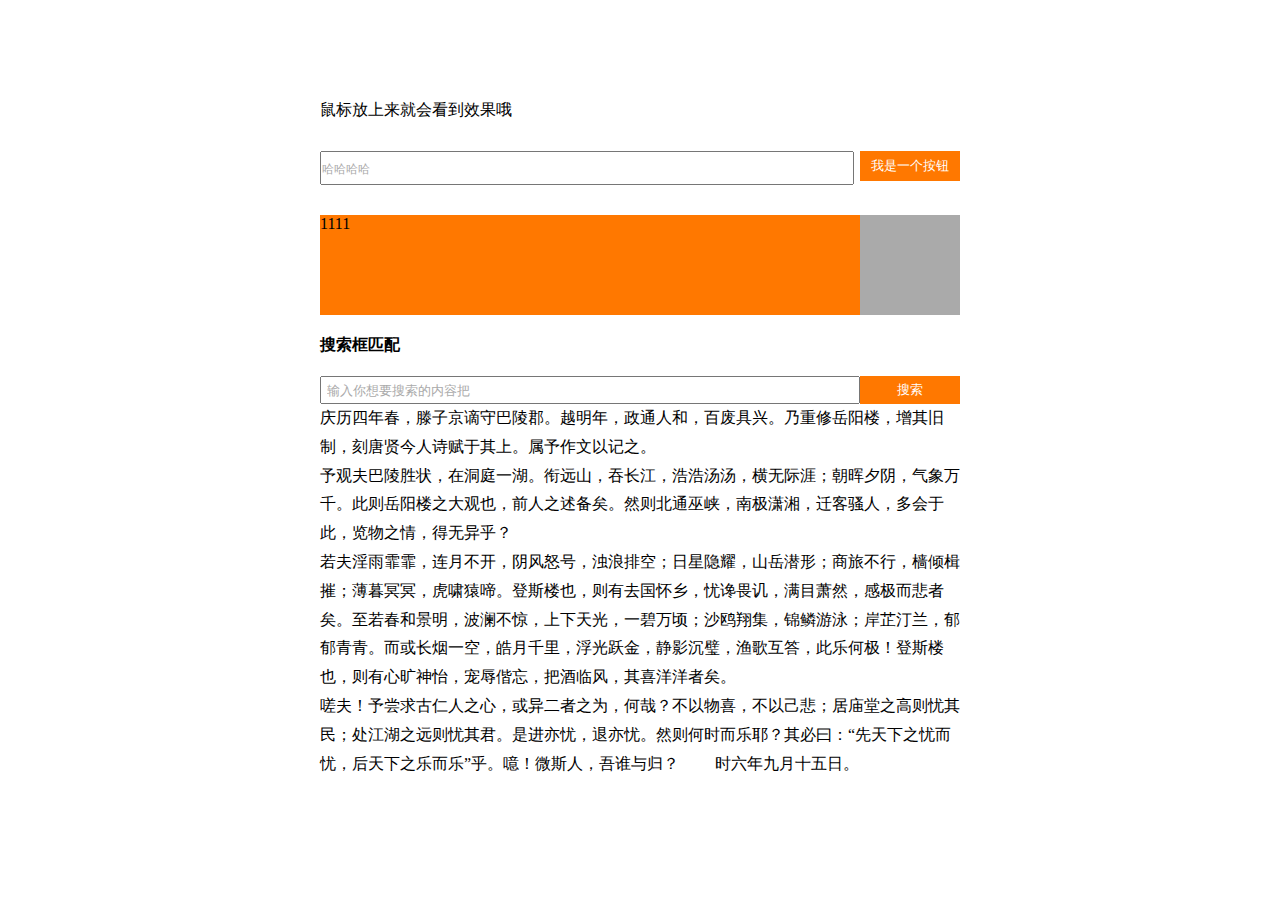
<file: borderani/index.html>
<!DOCTYPE html>
<html lang="en">
<head>
    <meta charset="UTF-8">
    <!-- <meta name="viewport" content="width=device-width, initial-scale=1.0"> -->
    <meta http-equiv="X-UA-Compatible" content="ie=edge">
    <title>底部动画</title>
    <style>
        * {
            margin:0;
            padding: 0;
        }
        button {
            border: none;
    
            padding: 5px 10px;
            color:#fff;
            background: #ff7800;
            cursor: pointer;
        }
        input,button,select,textarea{
            /* 去掉点击样式 */
            outline:none;
        }
        button:active {
            opacity: 0.6;
        }

        .container {
            width:50%;
            margin: 100px auto;
            
        }
        .border1 {
            position: relative;
            cursor: pointer;
            width: auto;
            
        }
        .border1::before {
            width: 100px;
            height: 2px;
            background: red;
            content: '';
            position: absolute;
            bottom:-10px;
            left:20px;
            transform: scale(0);
            transition: transform 1s;
            transform-origin: right center;
            

        }
        .border1:hover::before{
            transform: scale(1);
            transform-origin: left center;
        }

        /* 右侧固定，左侧自适应布局 */
        .pageinput {
            width:100%;
            overflow: hidden;
            clear: both;
            margin-top: 30px;
        }
        .pageinput .right {
            float: right;
            width: 100px;
            height: 30px;
            background: #ff7800;
            color:#fff;

        }
        .pageinput .left {
            margin-right: 110px;
            
        }
        /* .pageinput {
            width:100%;
            overflow: hidden;
            clear: both;
            margin-top: 30px;
            display: table;
        }
        .pageinput .right {
            display: table-cell;
            width: 100px;
            height: 30px;
            color:#fff;

        }
        .pageinput .right button {
            width: 100%;
            background: #ff7800;
        }
        .pageinput .left {
            display: table-cell;
     
            
        } */
        .pageinput .left input {
            width: 100%;
            height: 30px;
            
        }
        .pageinput .left input::-webkit-input-placeholder {
            color:#aaa;
            font-size: 12px;
        }
        /* .input {
            width: 100%;
            overflow: hidden;
            margin-top: 30px;
            display: flex;
        }
        .input input {
            
            height: 30px;
            flex:1;
            background: #aaa;
          
            
        }
        .input button{
            float: right;
            width: 100px;
            background: #ff7800;
            height: 30px;
            border: none;
            
        } */
        /* .page1 {
            width: 100%;
            height: auto;
            overflow: hidden;
            margin-top: 30px;
        }
        .page1 .sidebar {
            float: right;
            width: 100px;
            background: #aaa;
            height: 50px;
        }
        .page1 .content {
            margin-right: 110px;
            background: #ff7800;
            height: 100px;
        } */
        .page1 {
            width: 100%;
            height: auto;
            margin-top: 30px;
            display: table;
        }
        .page1 .sidebar {
            display: table-cell;
            width: 100px;
            background: #aaa;
            height: 50px;
        }
        .page1 .content {
            display: table-cell;
            background: #ff7800;
            height: 100px;
        }
        /* .page1 {
            width: 100%;
            height: auto;
            margin-top: 30px;
            position: relative;
        }
        .page1 .sidebar {
            
            width: 100px;
            background: #aaa;
            height: 50px;
            position: absolute;
            right:0;
            top:0;
            height: 100px;
        }
        .page1 .content {
            margin-right: 110px;
            background: #ff7800;
            height: 100px;
        } */
        /* .page1 {
            width: 100%;
            margin-top: 30px;
            position: relative;
            overflow: hidden;
        }
        .page1 .sidebar {
            
            width: 100px;
            background: #aaa;
            height: 100px;
            float: right;
            
        }
        .page1 .content {
            width: 100%;
            margin-left: -110px;
            float:left;
            height: 100px;
        }
        .page1 .content .content1 {
            background: #ff7800;
            height: 100px;
            margin-left: 110px;
        } */
        /* 右侧固定，左侧自适应布局结束 */
        .margin {
            margin:20px 0;
        }
        .page2-input {
            display: flex;
        }
        .page2 input{
            flex:1 1 auto;
            padding: 0 5px;
        }
        .page2 input::-webkit-input-placeholder {
            color:#aaa
        }
        .page2 button{
            
            flex:0 0 100px;
        }
        .page2-footer {
            line-height: 1.8
        }
    </style>
</head>
<body>
    <div class="container">
        <div class="menu">

        </div>
        <div class="border1">鼠标放上来就会看到效果哦</div>
        <div class="pageinput">
            <div class="right"><button class="right">我是一个按钮</button></div>
            <div class="left"><input type="text" placeholder="哈哈哈哈"></div>
                   
        </div>
        <div class="page1">
            <div class="content">
                <div class="content1">1111</div>
            </div>
            <div class="sidebar"></div>
        </div>

        <h4 class="margin">搜索框匹配</h4>
        <div class="page2">
            <div class="page2-input">
                <input type="text" placeholder="输入你想要搜索的内容把">
                <button>搜索</button>
            </div>
            <div class="page2-footer">
                <article>庆历四年春，滕子京谪守巴陵郡。越明年，政通人和，百废具兴。乃重修岳阳楼，增其旧制，刻唐贤今人诗赋于其上。属予作文以记之。<br>予观夫巴陵胜状，在洞庭一湖。衔远山，吞长江，浩浩汤汤，横无际涯；朝晖夕阴，气象万千。此则岳阳楼之大观也，前人之述备矣。然则北通巫峡，南极潇湘，迁客骚人，多会于此，览物之情，得无异乎？<br>若夫淫雨霏霏，连月不开，阴风怒号，浊浪排空；日星隐耀，山岳潜形；商旅不行，樯倾楫摧；薄暮冥冥，虎啸猿啼。登斯楼也，则有去国怀乡，忧谗畏讥，满目萧然，感极而悲者矣。至若春和景明，波澜不惊，上下天光，一碧万顷；沙鸥翔集，锦鳞游泳；岸芷汀兰，郁郁青青。而或长烟一空，皓月千里，浮光跃金，静影沉璧，渔歌互答，此乐何极！登斯楼也，则有心旷神怡，宠辱偕忘，把酒临风，其喜洋洋者矣。<br>嗟夫！予尝求古仁人之心，或异二者之为，何哉？不以物喜，不以己悲；居庙堂之高则忧其民；处江湖之远则忧其君。是进亦忧，退亦忧。然则何时而乐耶？其必曰：“先天下之忧而忧，后天下之乐而乐”乎。噫！微斯人，吾谁与归？ 　　时六年九月十五日。</article>
            </div>
            
        </div>
        
        
    </div> 
    <script>
        window.onload = function(e){
            console.log(e)
            var page2pBox = document.querySelector('.page2-footer').querySelector('article')
            var page2Input = document.querySelector('.page2-input').querySelector('input');
            var page2Content = document.querySelector('.page2-footer').querySelector('article').innerHTML;
            var page2Button = document.querySelector('.page2-input').querySelector('button');
            page2Button.onclick = function(e){
                // findSearch(page2pBox, page2Input)
                findSearch1(page2pBox, page2Input)
            }
            page2Input.oninput = function(e){
                findSearch1(page2pBox, page2Input)
            }
        }
        function findSearch(htmldiv,inputdiv){
            var value = inputdiv.value
            var arr = htmldiv.innerHTML.split(value);
            var str = `<span style="color:red">${value}</span>`
            var resultstr = arr.join(str);
            htmldiv.innerHTML = resultstr
        }
        function findSearch1(htmldiv, inputdiv){
            
            var value = inputdiv.value;
            var htmlContent = htmldiv.innerText;
            if (!htmlContent.includes(value) || !value) {
                // alert('请重新输入');
                var wrapstr = htmlContent.replace(/\n/g, '<br>')
                htmldiv.innerHTML = wrapstr;
                return;
            }
            var regvalue = new RegExp(`${value}|\n`,'g')
            var str = `<span style="color:red">${value}</span>`;
            var wrapstr = htmlContent.replace(/\n/g,'<br>')
            htmldiv.innerHTML = wrapstr.replace(regvalue,str);
            
        }
    </script>
</body>
</html>
</file>
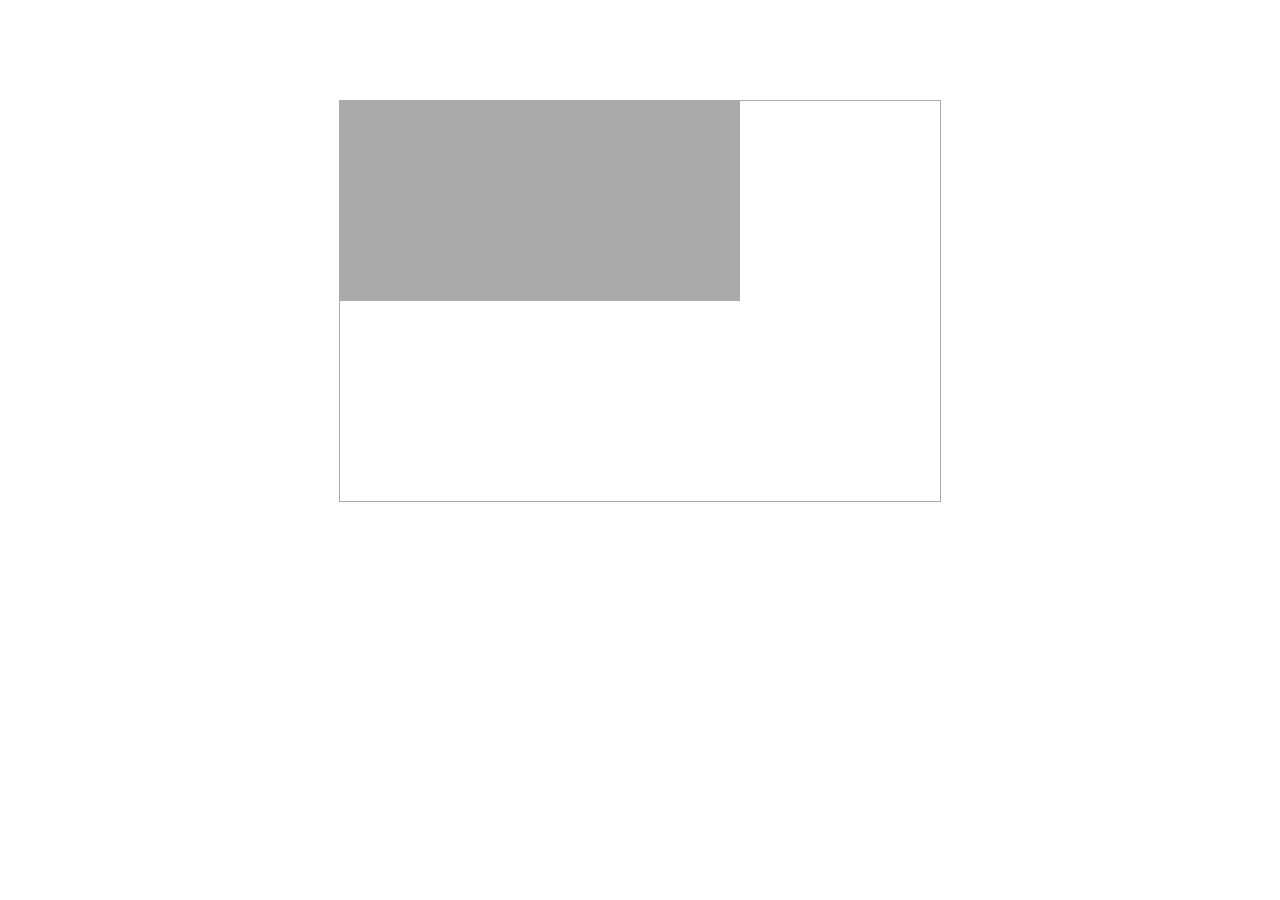
<file: guaguale/index.html>
<!DOCTYPE html>
<html lang="en">
<head>
    <meta charset="UTF-8">
    <meta name="viewport" content="width=device-width, initial-scale=1.0">
    <meta name="viewport" content="width=device-width, initial-scale=1, minimum-scale=1, maximum-scale=1">
    <meta http-equiv="X-UA-Compatible" content="ie=edge">
    <link rel="stylesheet" href="style.css">
    <title>刮刮乐</title>
</head>
<body>
    <div class="container">
        <canvas id="myConvas"></canvas>
    </div>
    <script src="script.js"></script>
</body>
</html>
</file>
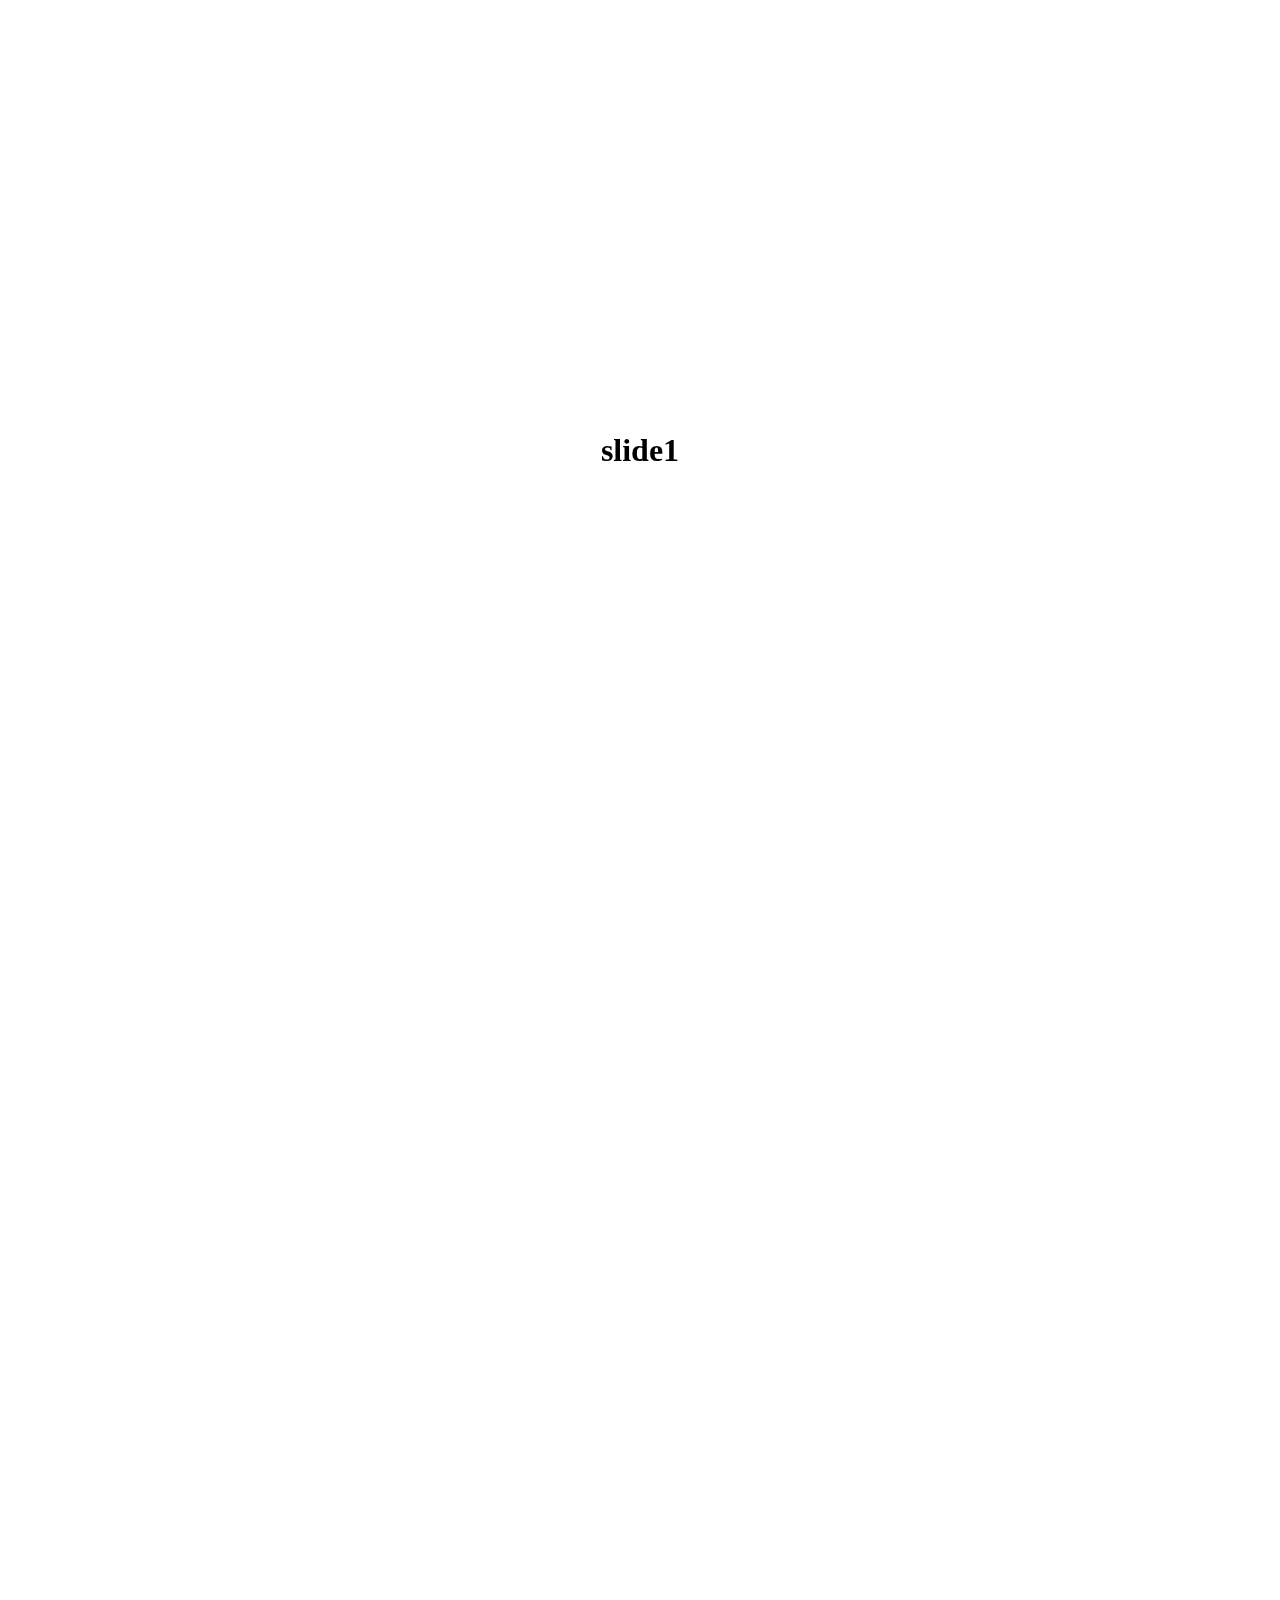
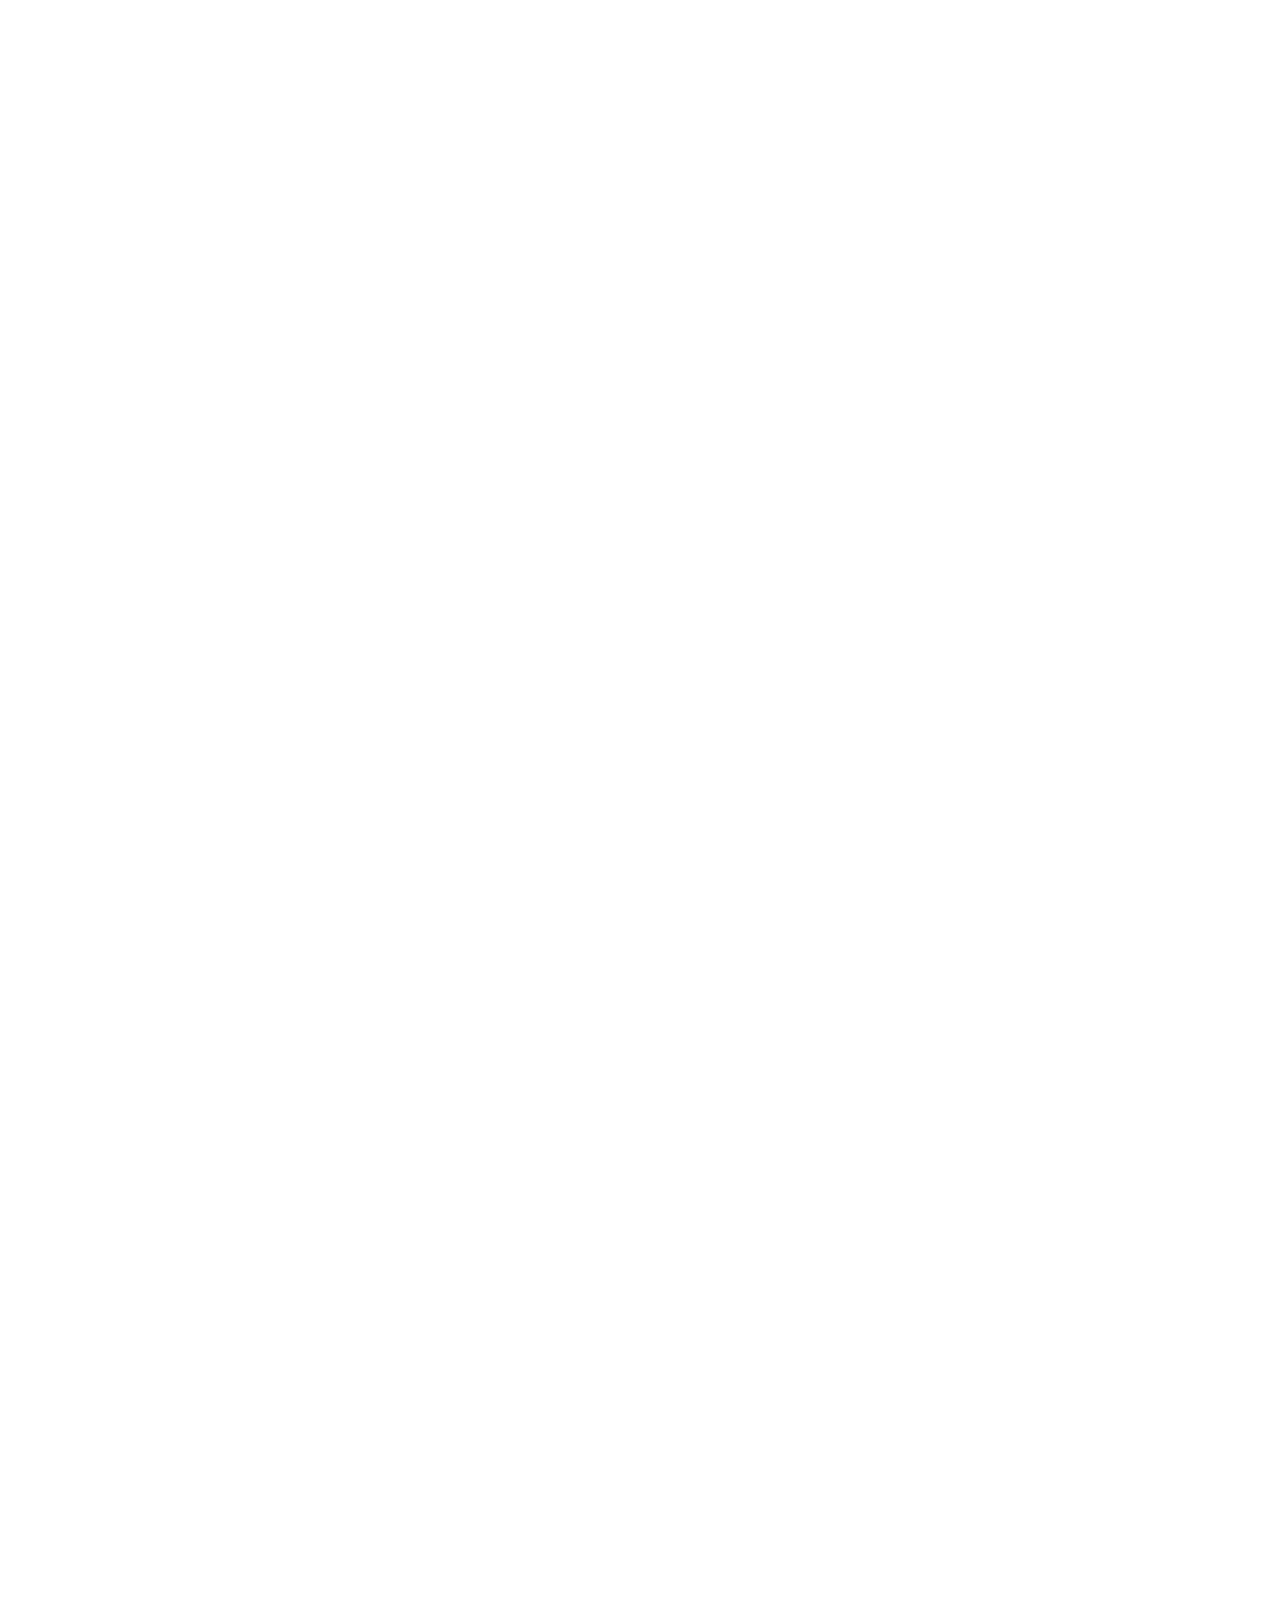
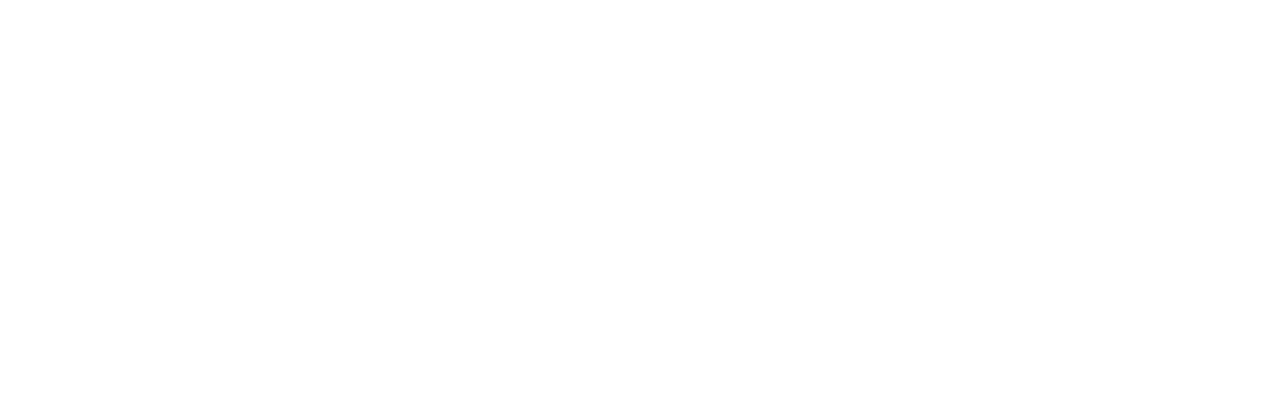
<file: scroll/index.html>
<!DOCTYPE html>
<html lang="en">
<head>
    <meta charset="UTF-8">
    <meta name="viewport" content="width=device-width, initial-scale=1.0">
    <meta http-equiv="X-UA-Compatible" content="ie=edge">
    <title>Document</title>
    <style>
        * {
            margin:0;
            padding: 0;
        }
        html {
            height: 100%;
            overflow: hidden;
        }

        body { 
            margin:0;
            padding:0;
            perspective: 1px;
            /* perspective-origin: 0% 0%; */
            transform-style: preserve-3d;
            /* transform-style: flat; */
            height: 100%;
            overflow-y: scroll;
            overflow-x: hidden;
            backface-visibility:hidden;
        }
        h1 {
            width: 100%;
            height: 100vh;
            line-height: 100vh;
            text-align: center;
        }
        .slide {
            /* transform-style: inherit; */
            width: 100%;
            height: 100vh;
            position: relative;
        }
   
        .slide1 {
            background-image: url("https://lorempixel.com/640/480/abstract/6/");
            z-index:2;
            background-size: 100% 100%;
        }
        
        .slide1 h1 {

            /* transform: translateZ(.25px) scale(.75); */
            transform: translateZ(.3px)
            /* transform-origin: 50% 100%; */

        }

        .slide2 {
            width: 100%;
            height: 100vh;
            background: orange;
            z-index: 2;
        }
        .slide3{
            width: 100%;
            height: 100vh;
            background: blue;
            
        }
        
        .slide4 {
            width: 100%;
            height: 100vh;
            background: red;
            transform: translateZ(-1px) scale(2);
            /* z-index: 2; */
        }
    </style>
</head>
<body>
    <div class="slide slide1">
        <h1>slide1</h1>
    </div>
    <div class="slide slide2">
        <h1>slide2</h1>
    </div>
    <div class="slide slide3">
        <h1>slide3</h1>
    </div>
    <div class="slide slide4">
        <h1>slide4</h1>
    </div>
</body>
</html>
</file>
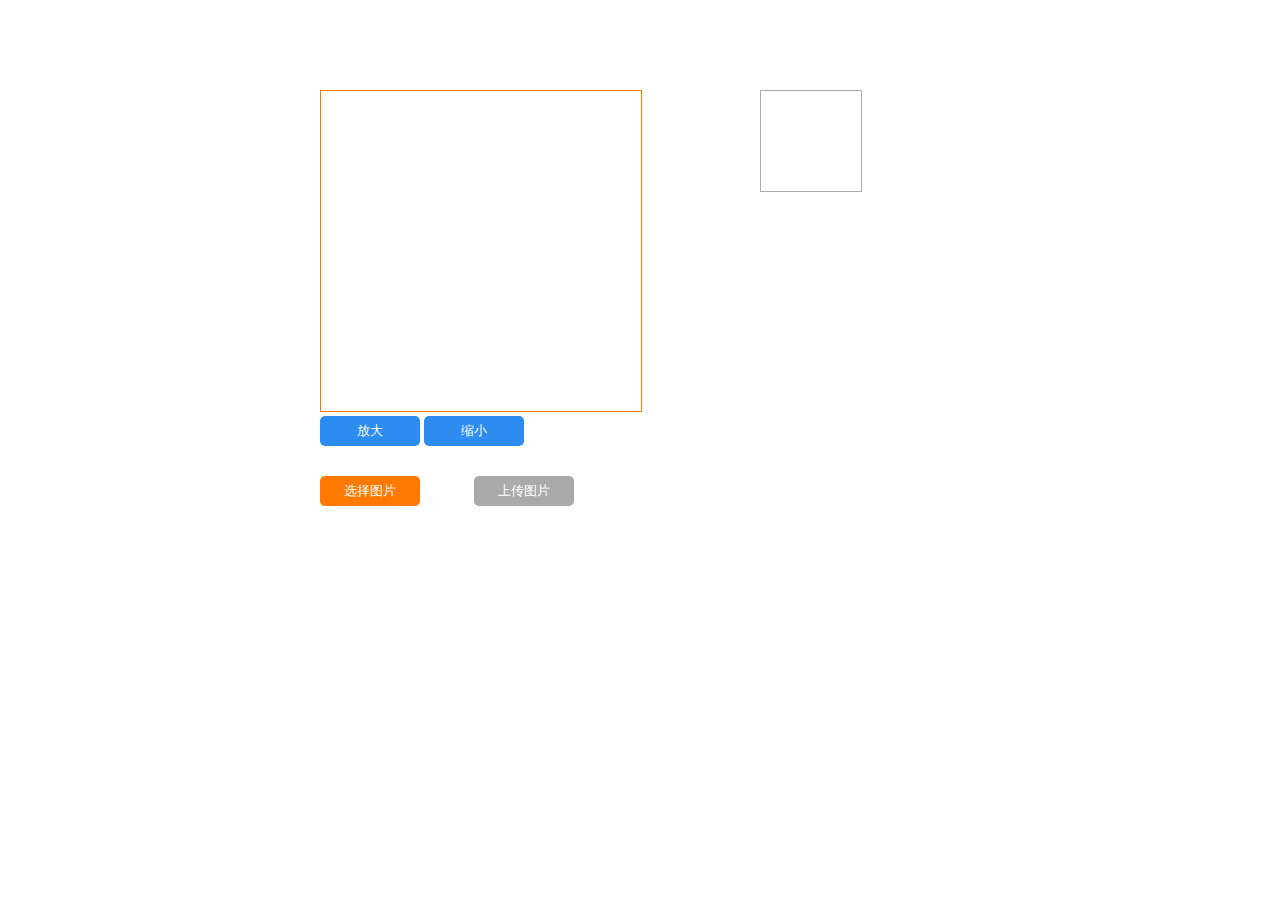
<file: upload-img/index.html>
<!DOCTYPE html>
<html lang="en">
<head>
    <meta charset="UTF-8">
    <meta name="viewport" content="width=device-width, initial-scale=1.0">
    <meta http-equiv="X-UA-Compatible" content="ie=edge">
    <link rel="stylesheet" href="style.css">
    <title>图片上传</title>
</head>
<body>
    <div class="container">
        <div class="item">
            <div class="left">
                <canvas id="sourceCanvas" width="320" height="320" style="border:1px solid #ff7800"></canvas>
                <input type="file" name="imgFile" id="imgFile" style="display: none">
                
                <div class="size-opt">
                    <button class="big-opt">放大</button>
                    <button class="small-opt">缩小</button>
                </div>
                <div>
                    <button class="select-btn btn">选择图片</button>
                    <button class="upload-btn btn">上传图片</button>
                </div>
                
            </div>
            <div class="right">
                <canvas class="endimg" id="endCanvas" width="200" height="200"></canvas>
            </div>
        </div>
    </div>
</body>
<script src="script2.js"></script>
</html>
</file>
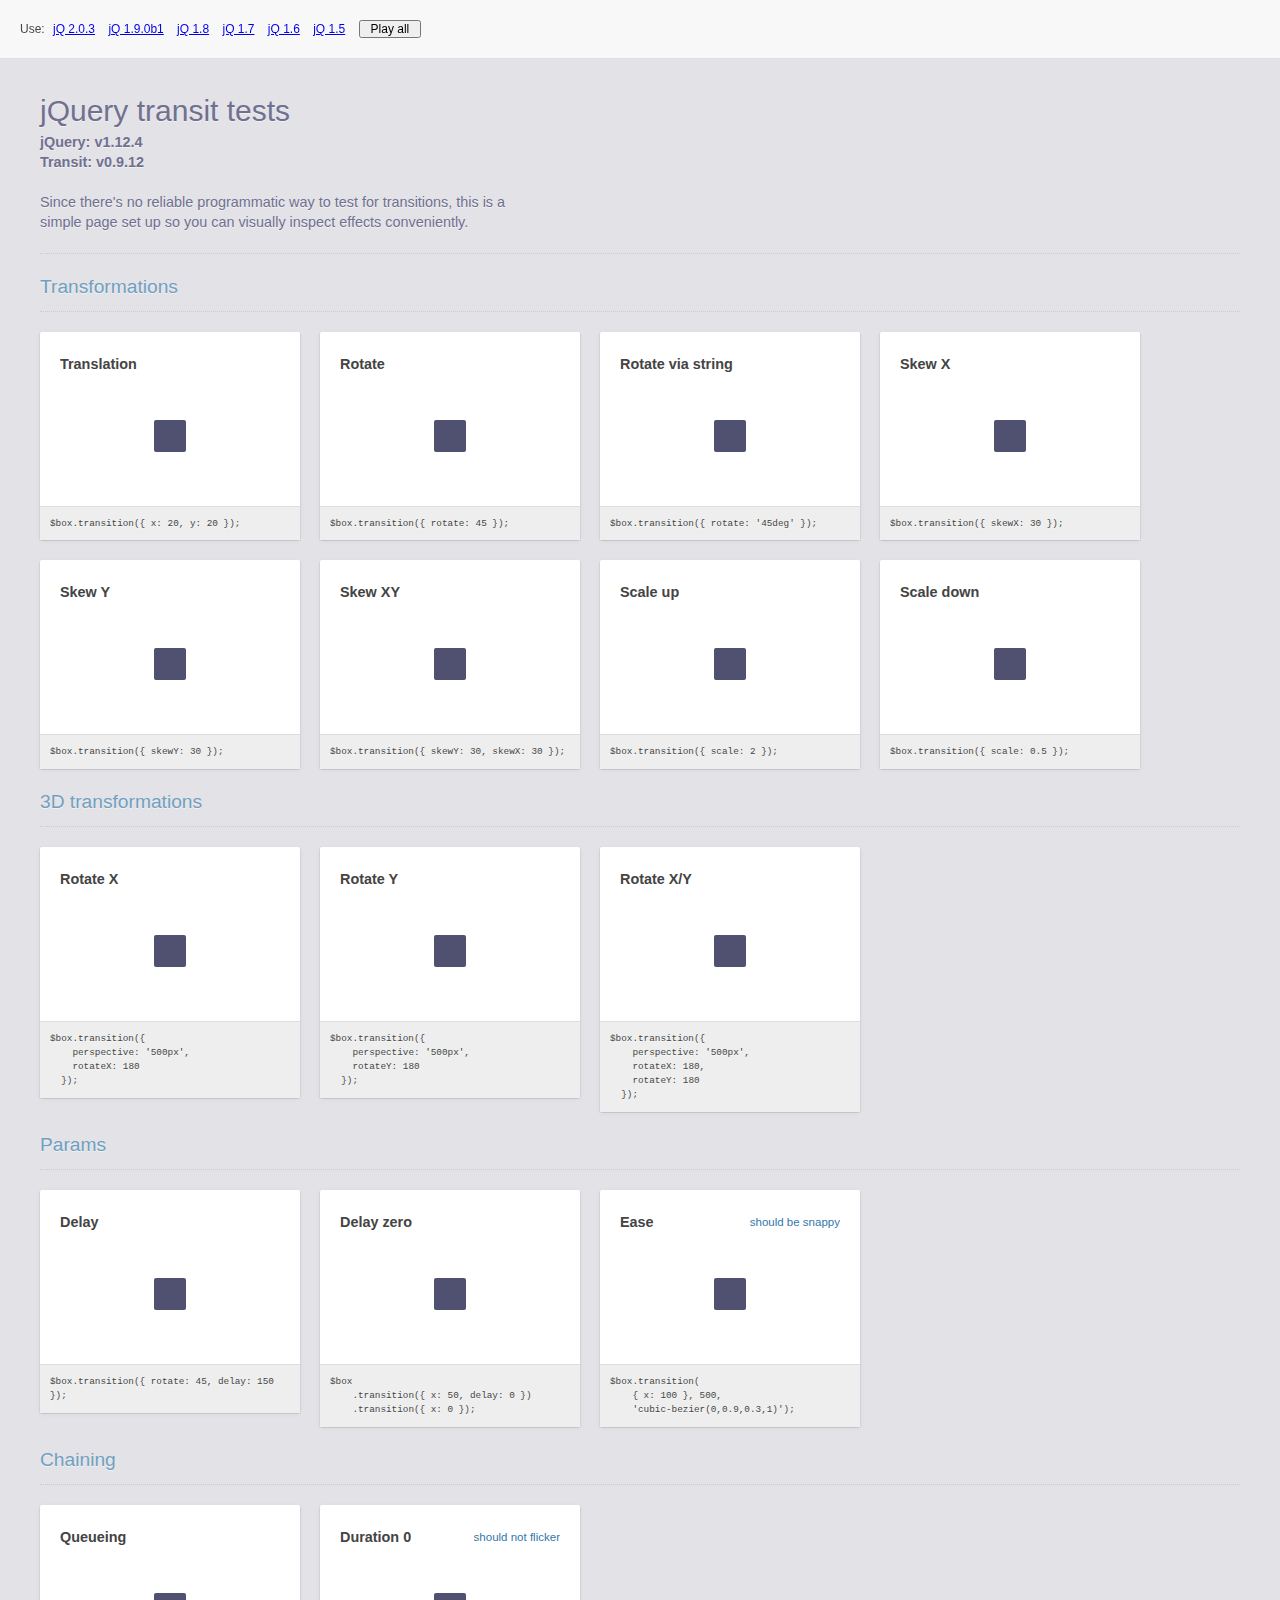
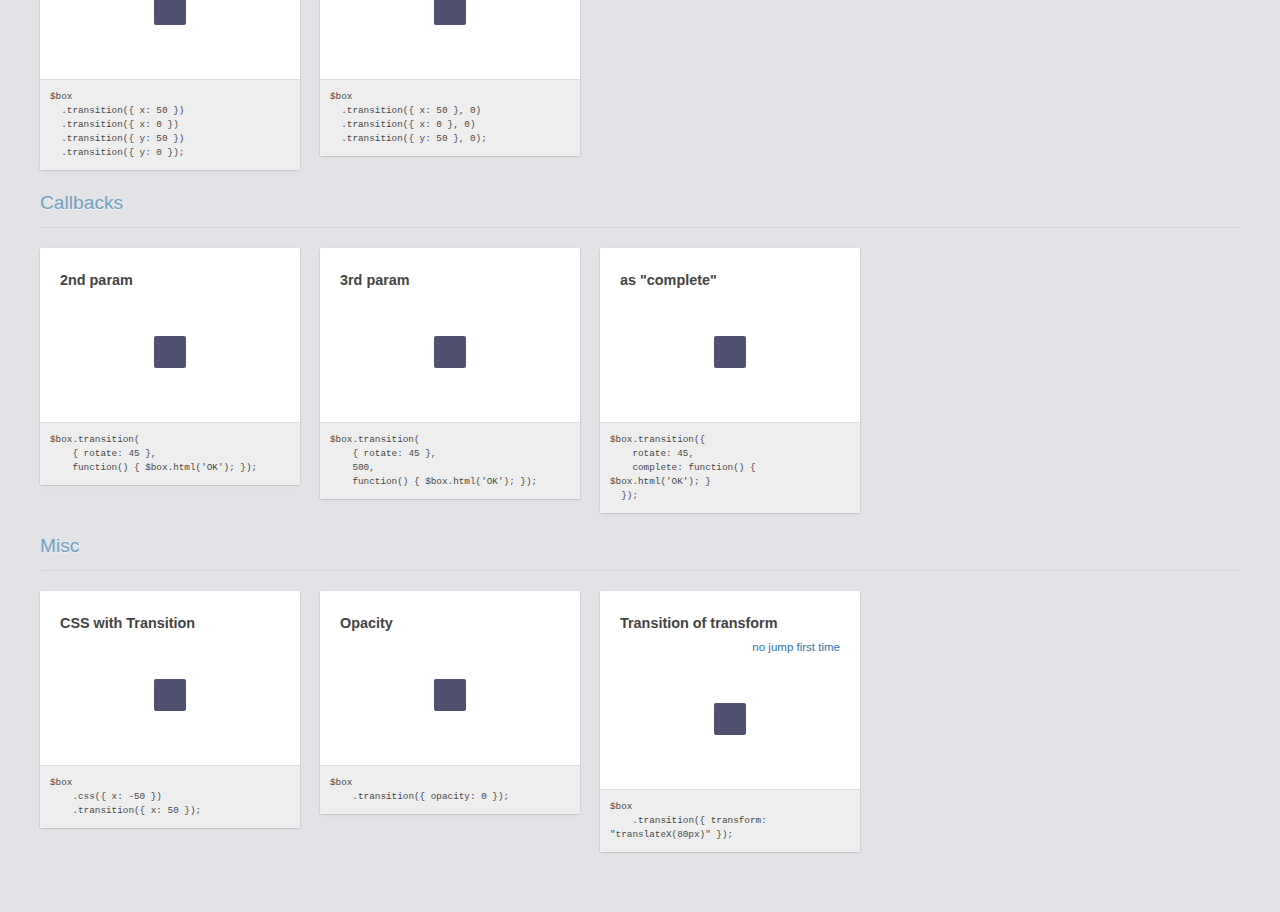
<file: animation/jquery.transit-0.9.12/test/index.html>
<!DOCTYPE html>
<html>
<head>
  <meta charset="UTF-8" />
  <title>jQuery Transit tests</title>
  <script>
    /*
     * Dynamic script loading
     */

    (function() {
      var m = location.search.match(/jquery=([^&$]*)/);
      var jQueryVersion = m ? m[1] : "1.8.1";

      function addScript(src) {
        document.write("<scr"+"ipt src='"+src+"'></scr"+"ipt>");
      }

      // Dynamically load jQuery depending on what's passed on get params.
      if (jQueryVersion === "1.9.0b1") {
        addScript("http://code.jquery.com/jquery-1.9.0b1.js");
        addScript("http://code.jquery.com/jquery-migrate-1.0.0b1.js");
      } else {
        addScript("http://ajax.googleapis.com/ajax/libs/jquery/"+jQueryVersion+"/jquery.min.js");
      }
      addScript("../jquery.transit.js");
    })();
  </script>
  
  <script src="test.js"></script>
  <link href="style.css" rel="stylesheet" />
</head>
<body>
  <div class='use'>
    Use:
    <a href='index.html?jquery=2.0.3'>jQ 2.0.3</a>
    <a href='index.html?jquery=1.9.0b1'>jQ 1.9.0b1</a>
    <a href='index.html?jquery=1.8.1'>jQ 1.8</a>
    <a href='index.html?jquery=1.7.0'>jQ 1.7</a>
    <a href='index.html?jquery=1.6.0'>jQ 1.6</a>
    <a href='index.html?jquery=1.5.0'>jQ 1.5</a>
    <button class='play-all'>Play all</button>
  </div>

  <div class='description'>
    <h1>jQuery transit tests</h1>
    <p class='version' id='jquery-version'></p>
    <p>Since there's no reliable programmatic way to test for transitions, this
    is a simple page set up so you can visually inspect effects
    conveniently.</p>
  </div>

  <div class='tests'></div>
  <script>
    group('Transformations');

    test('Translation', function($box) { $box.transition({ x: 20, y: 20 }); });
    test('Rotate', function($box) { $box.transition({ rotate: 45 }); });
    test('Rotate via string', function($box) { $box.transition({ rotate: '45deg' }); });
    test('Skew X', function($box) { $box.transition({ skewX: 30 }); });
    test('Skew Y', function($box) { $box.transition({ skewY: 30 }); });
    test('Skew XY', function($box) { $box.transition({ skewY: 30, skewX: 30 }); });
    test('Scale up', function($box) { $box.transition({ scale: 2 }); });
    test('Scale down', function($box) { $box.transition({ scale: 0.5 }); });

    group('3D transformations');

    test('Rotate X', function($box) {
      $box.transition({
        perspective: '500px',
        rotateX: 180
      });
    });

    test('Rotate Y', function($box) {
      $box.transition({
        perspective: '500px',
        rotateY: 180
      });
    });

    test('Rotate X/Y', function($box) {
      $box.transition({
        perspective: '500px',
        rotateX: 180,
        rotateY: 180
      });
    });


    group('Params');

    test('Delay', function($box) {
      $box.transition({ rotate: 45, delay: 150 });
    });

    test('Delay zero', function($box) {
      $box
        .transition({ x: 50, delay: 0 })
        .transition({ x: 0 });
    });

    test('Ease (should be snappy)', function($box) {
      $box.transition(
        { x: 100 }, 500,
        'cubic-bezier(0,0.9,0.3,1)');
    });

    group('Chaining');

    test('Queueing', function($box) {
      $box
      .transition({ x: 50 })
      .transition({ x: 0 })
      .transition({ y: 50 })
      .transition({ y: 0 });
    });

    test('Duration 0 (should not flicker)', function($box) {
      $box
      .transition({ x: 50 }, 0)
      .transition({ x: 0 }, 0)
      .transition({ y: 50 }, 0);
    });

    group('Callbacks');

    test('2nd param', function($box) {
      $box.transition(
        { rotate: 45 },
        function() { $box.html('OK'); });
    });

    test('3rd param', function($box) {
      $box.transition(
        { rotate: 45 },
        500,
        function() { $box.html('OK'); });
    });

    test('as "complete"', function($box) {
      $box.transition({
        rotate: 45,
        complete: function() { $box.html('OK'); }
      });
    });

    group('Misc');

    test('CSS with Transition', function($box) {
      $box
        .css({ x: -50 })
        .transition({ x: 50 });
    });

    test('Opacity', function($box) {
      $box
        .transition({ opacity: 0 });
    });

    test('Transition of transform (no jump first time)', function($box) {
      $box
        .transition({ transform: "translateX(80px)" });
    });


  </script>
</body>
</html>
</file>
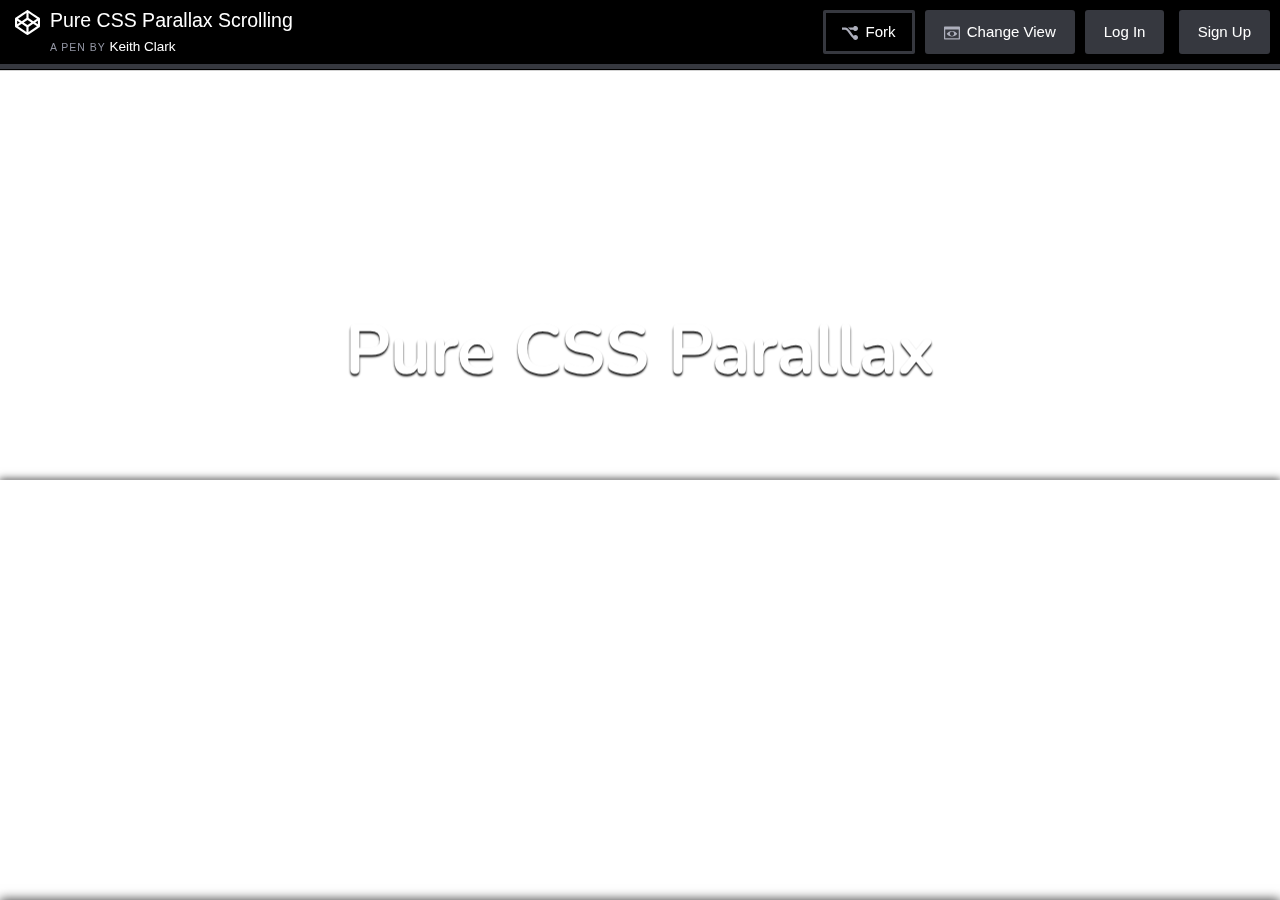
<file: CodePen - Pure CSS Parallax Scrolling.html>
<!DOCTYPE html>
<!-- saved from url=(0040)https://codepen.io/keithclark/full/JycFw -->
<html lang="en"><!--<![endif]--><head><meta http-equiv="Content-Type" content="text/html; charset=UTF-8">

  
  <meta name="viewport" content="width=device-width, initial-scale=1">
  <meta name="csrf-param" content="authenticity_token">
<meta name="csrf-token" content="zmMUCpR+B9c98WYUz3tHasBE4XlURv6IDwobwvAbwLb+cJxccW6IFuIJpc/5O6vAgUxPhsTqE4cfQhPs+mUmog==">
  

    <!--
Copyright (c) 2018 by Keith Clark (https://codepen.io/keithclark/pen/JycFw)

Permission is hereby granted, free of charge, to any person obtaining a copy of this software and associated documentation files (the "Software"), to deal in the Software without restriction, including without limitation the rights to use, copy, modify, merge, publish, distribute, sublicense, and/or sell copies of the Software, and to permit persons to whom the Software is furnished to do so, subject to the following conditions:

The above copyright notice and this permission notice shall be included in all copies or substantial portions of the Software.

THE SOFTWARE IS PROVIDED "AS IS", WITHOUT WARRANTY OF ANY KIND, EXPRESS OR IMPLIED, INCLUDING BUT NOT LIMITED TO THE WARRANTIES OF MERCHANTABILITY, FITNESS FOR A PARTICULAR PURPOSE AND NONINFRINGEMENT. IN NO EVENT SHALL THE AUTHORS OR COPYRIGHT HOLDERS BE LIABLE FOR ANY CLAIM, DAMAGES OR OTHER LIABILITY, WHETHER IN AN ACTION OF CONTRACT, TORT OR OTHERWISE, ARISING FROM, OUT OF OR IN CONNECTION WITH THE SOFTWARE OR THE USE OR OTHER DEALINGS IN THE SOFTWARE.
-->


  <title>CodePen - Pure CSS Parallax Scrolling</title>

  <link rel="stylesheet" media="screen" href="./CodePen - Pure CSS Parallax Scrolling_files/fullpage-7e3e7e96f6ec106388eb04ab5b4d32db44536be2c540d9773019d86fe7d88b82.css">

  <link href="./CodePen - Pure CSS Parallax Scrolling_files/css" rel="stylesheet">

    <meta name="twitter:card" content="summary_large_image">
  <meta name="twitter:site" content="@CodePen">
  <meta name="twitter:title" content="Pure CSS Parallax Scrolling">
  <meta name="twitter:description" content="A prototype parallax scrolling technique that uses CSS 3D transforms. No JavaScript!  An article about this technique is available here: http://keithcl...">
  <meta name="twitter:image" content="https://s3-us-west-2.amazonaws.com/i.cdpn.io/20488.JycFw.fc704b6a-7ce0-4999-be5c-bf88f6a5d253.png">
    <meta name="twitter:creator" content="@keithclarkcouk">

  <meta property="og:image" content="https://codepen.io/keithclark/pen/JycFw/image/large.png" itemprop="thumbnailUrl">
  <meta property="og:title" content="Pure CSS Parallax Scrolling">
  <meta property="og:url" content="https://codepen.io/keithclark/details/JycFw">
  <meta property="og:site_name" content="CodePen">
  <meta property="og:description" content="A prototype parallax scrolling technique that uses CSS 3D transforms. No JavaScript!  An article about this technique is available here: http://keithcl...">

  <link rel="alternate" type="application/json+oembed" href="https://codepen.io/api/oembed?url=https://codepen.io/keithclark/pen/JycFw&amp;format=json" title="Pure CSS Parallax Scrolling">


    <script async="" src="./CodePen - Pure CSS Parallax Scrolling_files/analytics.js.下载"></script>


</head>

<body class="fullpage logged-out">

  <svg xmlns="http://www.w3.org/2000/svg" width="0" height="0" display="none"><symbol id="activity" viewBox="0 0 172.6 189.1"><path fill="#FFF" d="M170.4 144.3c.6-12.6-3.5-23-11.5-32.1-12.4-14.2-19.6-30.7-21.7-49.5-.8-6.8-.6-13.8-1.8-20.5C130.7 14.9 105-2.5 78.9.9c-21.3 2.8-40.5 21-43.1 42.2C35 50.4 35 57.8 34 65c-2.7 18.7-10.6 35.1-23.1 49.3-7.5 8.5-10.6 18.6-9.7 30h169.2z"></path><path d="M170.4 144.3H1.2c-.9-11.4 2.2-21.5 9.7-30C23.3 100.1 31.3 83.7 34 65c1-7.3 1-14.7 1.9-21.9C38.4 21.9 57.7 3.7 78.9.9c26.1-3.4 51.7 14 56.4 41.3 1.2 6.7 1 13.7 1.8 20.5 2.1 18.7 9.4 35.3 21.7 49.5 8.1 9.2 12.1 19.5 11.6 32.1zM64.9 161.8c-.6 2.1-.8 4.4-.7 6.7.6 10.6 9.1 19.3 19.7 19.9 12.3.8 22.4-9 22.4-21.1 0-1.9-.2-3.7-.7-5.4-.4-1.6-1.9-2.7-3.5-2.7H68.4c-1.6 0-3.1 1.1-3.5 2.6z"></path></symbol><symbol id="arrow-circle-right" viewBox="-137.8 144.15001 30.2 27.5"><path d="M-108.3 159.8c.1-.1.1-.1.1-.2 0 0 0-.1.1-.1.3-.4.5-.9.5-1.5s-.2-1.1-.5-1.5v-.1l-.1-.1c0-.1-.1-.1-.1-.2l-11.2-11.2c-1-1-2.6-1-3.6 0s-1 2.6 0 3.6l6.9 6.9h-19.1c-1.4 0-2.5 1.1-2.5 2.5s1.1 2.5 2.5 2.5h19.1l-6.9 6.9c-1 1-1 2.6 0 3.6s2.6 1 3.6 0l11.2-11.1z"></path></symbol><symbol id="arrow-down-mini" viewBox="-122.9 121.1 105.9 61.9"><path d="M-63.2 180.3l43.5-43.5c1.7-1.7 2.7-4 2.7-6.5s-1-4.8-2.7-6.5c-1.7-1.7-4-2.7-6.5-2.7s-4.8 1-6.5 2.7L-69.9 161l-37.2-37.2c-1.7-1.7-4-2.7-6.5-2.7s-4.8 1-6.5 2.6c-1.9 1.8-2.8 4.2-2.8 6.6 0 2.3.9 4.6 2.6 6.5 11.4 11.5 41 41.2 43 43.3l.2.2c3.6 3.6 10.3 3.6 13.9 0z"></path></symbol><symbol id="arrow-left-mini" viewBox="-100.9 99.1 61.9 105.9"><path d="M-98.2 158.8l43.5 43.5c1.7 1.7 4 2.7 6.5 2.7s4.8-1 6.5-2.7c1.7-1.7 2.7-4 2.7-6.5s-1-4.8-2.7-6.5l-37.2-37.2 37.2-37.2c1.7-1.7 2.7-4 2.7-6.5s-1-4.8-2.6-6.5c-1.8-1.9-4.2-2.8-6.6-2.8-2.3 0-4.6.9-6.5 2.6-11.5 11.4-41.2 41-43.3 43l-.2.2c-3.6 3.6-3.6 10.3 0 13.9z"></path></symbol><symbol id="arrow-right-mini" viewBox="-100.9 99.1 61.9 105.9"><path d="M-41.7 145.3l-43.5-43.5c-1.7-1.7-4-2.7-6.5-2.7s-4.8 1-6.5 2.7c-1.7 1.7-2.7 4-2.7 6.5s1 4.8 2.7 6.5L-61 152l-37.2 37.2c-1.7 1.7-2.7 4-2.7 6.5s1 4.8 2.6 6.5c1.8 1.9 4.2 2.8 6.6 2.8 2.3 0 4.6-.9 6.5-2.6 11.5-11.4 41.2-41 43.3-43l.2-.2c3.6-3.6 3.6-10.4 0-13.9z"></path></symbol><symbol id="branch" viewBox="0 0 100 100"><path d="M84.339 62.504a15.805 15.805 0 0 0-11.313 4.721 40.187 40.187 0 0 1-1.578-1.572c-6.965-7.211-14.451-19.189-22.311-29.678-7.977-10.209-16.196-20.413-29.012-20.906H0v14.37h20.126c2.555-.111 6.556 1.993 11.208 6.914 6.961 7.197 14.454 19.171 22.315 29.662 4.822 6.164 9.759 12.293 15.741 16.289 1.99 6.191 7.93 10.688 14.949 10.688 8.648 0 15.661-6.824 15.661-15.244s-7.013-15.244-15.661-15.244zM51.541 29.438h18.986c2.637 4.795 7.831 8.059 13.811 8.059 8.648 0 15.661-6.824 15.661-15.243S92.986 7.01 84.338 7.01c-5.979 0-11.174 3.264-13.811 8.058H36.3c6.007 3.551 10.861 8.924 15.241 14.37z"></path></symbol><symbol id="check" viewBox="0 0 100 100"><path d="M34.357 91.176L0 56.604 16.687 39.81l18.157 18.264 48.954-49.25L100 25.125 34.357 91.176z"></path></symbol><symbol id="cloud" viewBox="0 0 100 100"><path d="M84.187 44.046c.084-.753.114-1.52.114-2.289 0-13.402-10.814-24.257-24.154-24.257-10.354 0-19.161 6.551-22.599 15.754-2.274-2.508-5.521-4.111-9.166-4.111-6.872 0-12.439 5.59-12.439 12.493 0 .816.084 1.606.239 2.38C7.014 45.534 0 53.472 0 63.095 0 73.824 8.648 82.5 19.323 82.5h61.354C91.351 82.5 100 73.824 100 63.095c0-9.505-6.823-17.38-15.813-19.049z"></path></symbol><symbol id="code" viewBox="0 0 100 100"><path d="M28.871 21.5L0 50.004 28.874 78.5l10.497-10.349-18.373-18.147 18.373-18.13-10.5-10.374zm42.258 0L60.633 31.865l18.378 18.131-18.378 18.126 10.496 10.365L100 49.974 71.129 21.5z"></path></symbol><symbol id="codepen-box" viewBox="0 0 100 100"><path d="M100 34.2c-.4-2.6-3.3-4-5.3-5.3-3.6-2.4-7.1-4.7-10.7-7.1-8.5-5.7-17.1-11.4-25.6-17.1-2-1.3-4-2.7-6-4-1.4-1-3.3-1-4.8 0-5.7 3.8-11.5 7.7-17.2 11.5L5.2 29C3 30.4.1 31.8 0 34.8c-.1 3.3 0 6.7 0 10v16c0 2.9-.6 6.3 2.1 8.1 6.4 4.4 12.9 8.6 19.4 12.9 8 5.3 16 10.7 24 16 2.2 1.5 4.4 3.1 7.1 1.3 2.3-1.5 4.5-3 6.8-4.5 8.9-5.9 17.8-11.9 26.7-17.8l9.9-6.6c.6-.4 1.3-.8 1.9-1.3 1.4-1 2-2.4 2-4.1V37.3c.1-1.1.2-2.1.1-3.1 0-.1 0 .2 0 0zM54.3 12.3L88 34.8 73 44.9 54.3 32.4V12.3zm-8.6 0v20L27.1 44.8 12 34.8l33.7-22.5zM8.6 42.8L19.3 50 8.6 57.2V42.8zm37.1 44.9L12 65.2l15-10.1 18.6 12.5v20.1zM50 60.2L34.8 50 50 39.8 65.2 50 50 60.2zm4.3 27.5v-20l18.6-12.5 15 10.1-33.6 22.4zm37.1-30.5L80.7 50l10.8-7.2-.1 14.4z"></path></symbol><symbol id="comment" viewBox="-405.9 238 56.3 54.8"><path d="M-391 291.4c0 1.5 1.2 1.7 1.9 1.2 1.8-1.6 15.9-14.6 15.9-14.6h19.3c3.8 0 4.4-.8 4.4-4.5v-31.1c0-3.7-.8-4.5-4.4-4.5h-47.4c-3.6 0-4.4.9-4.4 4.5v31.1c0 3.7.7 4.4 4.4 4.4h10.4v13.5z"></path></symbol><symbol id="css" viewBox="0 0 51.35 33.95"><title>css</title><path d="M12.66 33.95c-4.49 0-6.93-2.22-6.93-5.6 0-2 .6-3.72.6-5.52 0-2.78-1.71-3.68-4.75-3.68h-.9L0 14.75h1.58c3 0 4.75-.9 4.75-3.63 0-1.84-.6-3.55-.6-5.51C5.73 2.22 8.17 0 12.66 0h7.1v4.4h-3.51c-2 0-2.95.81-2.95 2.35 0 1.71.56 2.82.56 4.75 0 3-1.75 4.7-5.13 5.43V17c3.38.73 5.13 2.39 5.13 5.43 0 1.88-.56 3-.56 4.75 0 1.5.94 2.31 2.95 2.31h3l.75 4.46h-7.34zM49.77 19.15c-3 0-4.75.9-4.75 3.68 0 1.8.6 3.51.6 5.52 0 3.38-2.39 5.6-6.93 5.6H31.6V29.5h3.55c2 0 3-.81 3-2.31 0-1.71-.6-2.86-.6-4.75 0-3 1.75-4.7 5.13-5.43v-.08c-3.38-.73-5.13-2.39-5.13-5.43 0-1.92.6-3 .6-4.75 0-1.54-1-2.35-3-2.35h-3L31.43 0h7.27c4.53 0 6.93 2.22 6.93 5.6 0 2-.6 3.68-.6 5.51 0 2.74 1.71 3.63 4.75 3.63h.9l.68 4.4h-1.59z"></path></symbol><symbol id="drag-handle" viewBox="0 0 100 100"><path fill="#606060" d="M0 0h255v11H0z"></path><path fill="#E8E8E8" d="M0 11h255v11H0z"></path><path fill="#606060" d="M0 43h255v11H0z"></path><path fill="#E8E8E8" d="M0 54h255v11H0z"></path><g><path fill="#606060" d="M0 86h255v11H0z"></path><path fill="#E8E8E8" d="M0 97h255v11H0z"></path></g></symbol><symbol id="edit" viewBox="0 0 100 100"><path d="M24.56 92.536L0 100l7.453-24.583c6.356-.244 17.322 10.792 17.107 17.119zM96.617 32.082l-.475.471L67.383 3.766l.472-.472c12.927-12.94 42.016 15.517 28.762 28.788zM61.64 9.516l28.758 28.785-46.303 46.345c-1.222 1.221-2.234.884-2.234.884l2.314-15.356-14.454.074.072-14.468-15.342 2.312s-.34-1.011.883-2.234L61.64 9.516z"></path></symbol><symbol id="embed-badge" viewBox="0 0 23 17"><path d="M21 0H2C.9 0 0 .9 0 2v13c0 1.1.9 2 2 2h19c1.1 0 2-.9 2-2V2c0-1.1-.9-2-2-2zM7.732 6.95a.473.473 0 0 1-.072.256.582.582 0 0 1-.228.2l-1.704.919a2.047 2.047 0 0 1-.33.14 5.458 5.458 0 0 1-.366.106 9.7 9.7 0 0 1 .366.099c.116.034.226.079.33.135l1.704.924c.104.055.18.122.228.198a.46.46 0 0 1 .072.252v1.29L2.872 8.93v-.726l4.86-2.544v1.29zm2.94 5.593a1.078 1.078 0 0 1-.405.497 1.045 1.045 0 0 1-.567.169h-.792l3.408-8.946a.959.959 0 0 1 .366-.468c.164-.108.355-.162.57-.162h.793l-3.374 8.91zm9.36-3.612l-4.86 2.538v-1.29c0-.092.023-.176.071-.252a.594.594 0 0 1 .229-.198l1.704-.924c.1-.056.209-.101.327-.135.117-.034.24-.067.368-.1a5.692 5.692 0 0 1-.368-.104 1.772 1.772 0 0 1-.327-.141l-1.704-.918a.587.587 0 0 1-.229-.201.476.476 0 0 1-.071-.255V5.66l4.86 2.544v.726z"></path></symbol><symbol id="eye" viewBox="0 0 30.5 16.5"><path d="M15.3 0C8.9 0 3.3 3.3 0 8.3c3.3 5 8.9 8.3 15.3 8.3s12-3.3 15.3-8.3C27.3 3.3 21.7 0 15.3 0zm0 14.5c-3.4 0-6.2-2.8-6.2-6.2C9 4.8 11.8 2 15.3 2c3.4 0 6.2 2.8 6.2 6.2 0 3.5-2.8 6.3-6.2 6.3z"></path></symbol><symbol id="facebook" viewBox="-574 359 75 75"><path d="M-511.499 359h-50c-6.875 0-12.501 5.626-12.501 12.502v49.997c0 6.88 5.626 12.501 12.501 12.501h50c6.876 0 12.499-5.621 12.499-12.502v-49.996c0-6.876-5.624-12.502-12.499-12.502zm1.263 37.5h-12.201v32.813H-536.5V396.5h-6.777v-10.735h6.777v-6.972c0-9.473 4.086-15.105 15.225-15.105h12.835v11.614h-10.483c-3.111-.005-3.497 1.622-3.497 4.652l-.017 5.811h14.063l-1.862 10.735z"></path></symbol><symbol id="file-audio" viewBox="0 0 15 15"><title>Audio - Active</title><g fill="none" fill-rule="evenodd"><rect fill="#4DB0D4" width="15" height="15" rx="4"></rect><path d="M4.744 4.929a.756.756 0 0 1-.37.097H2.757A.756.756 0 0 0 2 5.783v3.308c0 .418.339.756.757.756h1.617c.129 0 .257.034.37.098l2.128 1.196A.757.757 0 0 0 8 10.482v-6.09a.757.757 0 0 0-1.128-.66L4.744 4.93zm4.802-.502c0-.189.172-.331.358-.297 1.274.237 2.229 1.613 2.229 3.241 0 1.628-.955 3.004-2.229 3.241a.303.303 0 0 1-.358-.297.3.3 0 0 1 .245-.295c.998-.18 1.738-1.317 1.738-2.649s-.74-2.468-1.738-2.648a.3.3 0 0 1-.245-.296z" fill="#282828"></path></g></symbol><symbol id="file-binary" viewBox="0 0 15 15"><title>file-generic</title><g fill="none" fill-rule="evenodd"><rect fill="#E6DA54" width="15" height="15" rx="4"></rect><path d="M11 4h1v1h-1V4zM9 6h1v1H9V6zm0-2h1v1H9V4zm2 2h1v1h-1V6zm-1-1h1v1h-1V5zM4 5h1v1H4V5zm1-1h1v1H5V4zm0 7h1v1H5v-1zm4 0h1v1H9v-1zM3 6h1v1H3V6zm2 0h1v1H5V6zM3 4h1v1H3V4zm2 6h5v1H5v-1z" fill="#000"></path></g></symbol><symbol id="file-css" viewBox="0 0 15 15"><title>CSS - Active</title><g fill="none" fill-rule="evenodd"><rect fill="#0EBEFF" width="15" height="15" rx="4"></rect><path d="M8 8.366l1.845 1.065a.507.507 0 0 0 .686-.181.507.507 0 0 0-.186-.685L8.5 7.5l1.845-1.065a.507.507 0 0 0 .186-.685.507.507 0 0 0-.686-.181L8 6.634v-2.13A.507.507 0 0 0 7.5 4c-.268 0-.5.225-.5.503v2.131L5.155 5.569a.507.507 0 0 0-.686.181.507.507 0 0 0 .186.685L6.5 7.5 4.655 8.565a.507.507 0 0 0-.186.685c.134.232.445.32.686.181L7 8.366v2.13c0 .271.224.504.5.504.268 0 .5-.225.5-.503V8.366z" fill="#282828"></path></g></symbol><symbol id="file-generic" viewBox="0 0 15 15"><title>Generic - Active</title><rect width="15" height="15" rx="4" ry="4" fill="#78b078"></rect><path d="M3 2h9v11H3z" fill="none" stroke="#282828"></path><path d="M5 4h5v1H5zm0 2h5v1H5zm0 2h5v1H5zm0 2h5v1H5z" fill="#257925"></path></symbol><symbol id="file-html" viewBox="0 0 15 15"><title>HTML - Active</title><g fill="none" fill-rule="evenodd"><rect fill="#FF3C41" width="15" height="15" rx="4"></rect><path d="M10.97 2.29a.563.563 0 0 0-.495-.29.572.572 0 0 0-.488.277l-5.905 9.86a.565.565 0 0 0-.007.574c.102.18.287.289.495.289a.572.572 0 0 0 .488-.277l5.905-9.86a.565.565 0 0 0 .007-.574" fill="#28282B"></path></g></symbol><symbol id="file-image" viewBox="0 0 15 15"><title>Image - Active</title><rect width="15" height="15" rx="4" ry="4" fill="#ffb926"></rect><path d="M5 3a1 1 0 0 1 1 1 1 1 0 0 1-1 1 1 1 0 0 1-1-1 1 1 0 0 1 1-1z" fill="#bc2600"></path><path d="M11.5 2A1.5 1.5 0 0 1 13 3.5v3A1.5 1.5 0 0 1 11.5 8 1.5 1.5 0 0 1 10 6.5v-3A1.5 1.5 0 0 1 11.5 2z" fill="none" stroke="#651a07" stroke-width="2"></path><path d="M11.52 4h-8A1.48 1.48 0 0 0 2 5.48v5A1.48 1.48 0 0 0 3.48 12h8A1.48 1.48 0 0 0 13 10.52v-5A1.48 1.48 0 0 0 11.52 4zM9 8a2 2 0 0 1-4 0 2 2 0 0 1 4 0z" fill="#282828"></path></symbol><symbol id="file-js" viewBox="0 0 15 15"><title>JS - Active</title><g fill="none" fill-rule="evenodd"><rect fill="#FCD000" width="15" height="15" rx="4"></rect><path d="M6.554 3.705a.55.55 0 0 1-.452.543c-1.2.217-2.12 1.61-2.12 3.275 0 1.665.92 3.057 2.12 3.274a.554.554 0 0 1-.205 1.087c-1.733-.322-3.022-2.175-3.022-4.361 0-2.187 1.289-4.04 3.022-4.362a.554.554 0 0 1 .657.544zm1.892 0c0-.347.316-.607.657-.544 1.733.322 3.022 2.175 3.022 4.362 0 2.186-1.289 4.04-3.022 4.361a.554.554 0 0 1-.205-1.087c1.2-.217 2.12-1.61 2.12-3.274 0-1.665-.92-3.058-2.12-3.275a.551.551 0 0 1-.452-.543z" fill="#282828"></path></g></symbol><symbol id="file-svg" viewBox="0 0 15 15"><title>SVG - Active</title><g fill="none" fill-rule="evenodd"><rect fill="#AE63E4" width="15" height="15" rx="4"></rect><path d="M3.5 11.5l2-2m4-4l2-2" stroke="#282828" fill="#000"></path><circle fill="#282828" cx="3" cy="12" r="1.5"></circle><circle fill="#282828" cx="12" cy="3" r="1.5"></circle><circle stroke="#282828" cx="7.5" cy="7.5" r="2.5"></circle></g></symbol><symbol id="file-text" viewBox="0 0 15 15"><title>Text - Active</title><g fill="none" fill-rule="evenodd"><rect fill="#47CF73" width="15" height="15" rx="4"></rect><path fill="#282828" d="M3 3v1h1v2h1V4h1V3z"></path><path fill="#1A9C2C" d="M7 3h5v1H7zm0 2h5v1H7zM3 7h9v1H3zm0 2h9v1H3zm0 2h9v1H3z"></path></g></symbol><symbol id="file-unsupported" viewBox="0 0 15 15"><title>file-generic</title><g fill="none" fill-rule="evenodd"><rect fill="#E6DA54" width="15" height="15" rx="4"></rect><path d="M11 4h1v1h-1V4zM9 6h1v1H9V6zm0-2h1v1H9V4zm2 2h1v1h-1V6zm-1-1h1v1h-1V5zM4 5h1v1H4V5zm1-1h1v1H5V4zm0 7h1v1H5v-1zm4 0h1v1H9v-1zM3 6h1v1H3V6zm2 0h1v1H5V6zM3 4h1v1H3V4zm2 6h5v1H5v-1z" fill="#000"></path></g></symbol><symbol id="file-video" viewBox="0 0 15 15"><title>Video - Active</title><g fill="none" fill-rule="evenodd"><rect fill="#F52C75" width="15" height="15" rx="4"></rect><path d="M12.177 6.972L4.943 3.08C4.521 2.851 4 3.144 4 3.607v7.786c0 .464.521.756.943.528l7.234-3.893a.593.593 0 0 0 0-1.056" fill="#282828"></path></g></symbol><symbol id="folder" viewBox="0 0 21 15"><path d="M2.004 14.458A1.88 1.88 0 0 1 .125 12.58V1.31C.125.655.656.124 1.31.124h4.964c.452 0 .858.25 1.06.655l.317.635c.245.49.736.793 1.283.793h9.896a1.88 1.88 0 0 1 1.878 1.879v8.493a1.88 1.88 0 0 1-1.878 1.878H2.004z" fill="#CBCBCB"></path><path class="folder-front" d="M2.004 14.458A1.88 1.88 0 0 1 .125 12.58V4.087a1.88 1.88 0 0 1 1.879-1.879H18.83a1.88 1.88 0 0 1 1.878 1.879v8.493a1.88 1.88 0 0 1-1.878 1.878H2.004z" fill="#828282"></path></symbol><symbol id="gear" viewBox="0 0 100 100"><path d="M87.687 45.077c-.313-2.433-.816-4.807-1.542-7.079l8.145-11.73-5.827-7.515-.094-.123-5.824-7.514-12.955 5.577c-2.041-1.265-4.192-2.362-6.459-3.219L59.42 0H40.586l-3.709 13.474c-2.27.857-4.421 1.955-6.463 3.222l-12.957-5.577-5.825 7.514-.097.124-5.822 7.517 8.146 11.731a39.832 39.832 0 0 0-1.544 7.079L0 52.032l2.08 9.375.033.15 2.08 9.375 14.001.761a39.157 39.157 0 0 0 4.4 5.668l-2.396 14.227 8.416 4.173.138.067L37.169 100l9.309-10.796c1.161.109 2.335.173 3.524.173s2.358-.074 3.52-.184l9.317 10.804 8.415-4.173.141-.066 8.413-4.172-2.396-14.228a39.06 39.06 0 0 0 4.4-5.672l14-.759 2.078-9.375.035-.154L100 52.025l-12.313-6.948zM50.003 34.51c8.435 0 15.272 7.035 15.272 15.719 0 8.679-6.839 15.717-15.272 15.717-8.436 0-15.272-7.038-15.272-15.717 0-8.684 6.838-15.719 15.272-15.719z"></path></symbol><symbol id="github" viewBox="-561 347 100 100"><path d="M-561 401.337c0 4.531.424 8.631 1.272 12.298.847 3.667 2.021 6.854 3.521 9.56s3.407 5.086 5.721 7.139a32.693 32.693 0 0 0 7.53 5.037c2.706 1.304 5.795 2.363 9.266 3.178a76.523 76.523 0 0 0 10.636 1.712c3.619.326 7.596.489 11.931.489 4.368 0 8.362-.163 11.98-.489 3.619-.326 7.172-.897 10.66-1.712s6.593-1.874 9.315-3.178 5.249-2.983 7.58-5.037a27.121 27.121 0 0 0 5.77-7.139c1.516-2.705 2.697-5.892 3.545-9.56.848-3.668 1.271-7.767 1.271-12.298 0-8.085-2.706-15.078-8.117-20.978.293-.782.562-1.671.807-2.665s.473-2.412.685-4.254c.212-1.842.13-3.969-.245-6.381-.375-2.413-1.068-4.874-2.079-7.384l-.733-.147c-.522-.098-1.378-.073-2.567.073-1.189.146-2.575.44-4.156.88-1.581.44-3.619 1.288-6.112 2.543-2.494 1.255-5.126 2.828-7.897 4.719-4.759-1.304-11.296-1.956-19.609-1.956-8.28 0-14.8.652-19.56 1.956-2.771-1.891-5.42-3.464-7.946-4.719-2.526-1.255-4.539-2.103-6.039-2.543-1.499-.44-2.901-.725-4.205-.856-1.304-.13-2.127-.171-2.47-.122a4.87 4.87 0 0 0-.807.171c-1.011 2.51-1.703 4.971-2.078 7.384-.375 2.412-.456 4.54-.245 6.381.212 1.842.44 3.26.685 4.254.245.994.513 1.883.807 2.665-5.412 5.901-8.117 12.893-8.117 20.978v.001zm12.274 12.274c0-4.694 2.135-8.998 6.406-12.91 1.271-1.174 2.755-2.062 4.45-2.665 1.695-.603 3.61-.945 5.746-1.027a63.936 63.936 0 0 1 6.137.049c1.956.114 4.368.269 7.237.464 2.869.196 5.346.293 7.433.293 2.087 0 4.564-.098 7.433-.293a742.02 742.02 0 0 1 7.237-.464 63.932 63.932 0 0 1 6.137-.049c2.135.082 4.05.424 5.746 1.027 1.695.603 3.178 1.491 4.45 2.665 4.271 3.847 6.406 8.15 6.406 12.91 0 2.804-.351 5.289-1.052 7.457-.701 2.168-1.597 3.985-2.69 5.452-1.092 1.467-2.608 2.714-4.548 3.741-1.94 1.027-3.83 1.817-5.672 2.372-1.842.554-4.206.986-7.091 1.296s-5.461.497-7.726.562c-2.266.065-5.143.098-8.631.098-3.488 0-6.365-.033-8.631-.098s-4.841-.253-7.726-.562c-2.885-.31-5.248-.742-7.09-1.296-1.842-.554-3.733-1.345-5.672-2.372-1.94-1.027-3.456-2.274-4.548-3.741s-1.989-3.284-2.689-5.452c-.701-2.168-1.051-4.654-1.051-7.457h-.001zm50.226-.986c0-5.178 2.798-9.375 6.25-9.375s6.25 4.197 6.25 9.375-2.798 9.375-6.25 9.375-6.25-4.197-6.25-9.375zm-37.5 0c0-5.178 2.798-9.375 6.25-9.375s6.25 4.197 6.25 9.375-2.798 9.375-6.25 9.375-6.25-4.197-6.25-9.375z"></path></symbol><symbol id="google-plus" viewBox="-600 386 22 22"><path d="M-581.663 386h-14.701c-2.022 0-3.636 1.671-3.636 3.693v14.617c0 2.072 1.614 3.69 3.636 3.69h14.701a3.656 3.656 0 0 0 3.663-3.69v-14.617c0-2.022-1.641-3.693-3.663-3.693zm-3.212.688v3.438h-3.438v-3.438h3.438zm-4.812 0v3.438h-3.438v-3.438h3.438zm-9.625 3.437v-.432c0-1.657 1.323-3.005 2.949-3.005h1.864v3.438h-4.813v-.001zm15.812 9.625h-4.125v4.125h-2.75v-4.125h-4.125V397h4.125v-4.125h2.75V397h4.125v2.75zm4.813-9.625h-4.813v-3.438h1.837c1.641 0 2.975 1.348 2.975 3.005v.432l.001.001z"></path></symbol><symbol id="grid-12" viewBox="-60.74074 20.40741 74.14815 101.39815"><path d="M-47.704 20.407h-8.666a4.332 4.332 0 0 0-4.37 4.37v8.742c0 2.37 1.925 4.37 4.37 4.37h8.74c2.37 0 4.37-1.926 4.37-4.37v-8.741c-.073-2.445-2-4.37-4.444-4.37zm0 28.297h-8.666c-2.37 0-4.37 1.926-4.37 4.37v8.74c0 2.371 1.925 4.371 4.37 4.371h8.74c2.37 0 4.37-1.926 4.37-4.37v-8.74c-.073-2.371-2-4.371-4.444-4.371zm0 28.37h-8.666c-2.37 0-4.37 1.926-4.37 4.37v8.741c0 2.37 1.925 4.37 4.37 4.37h8.74c2.37 0 4.37-1.925 4.37-4.37v-8.74c-.073-2.445-2-4.37-4.444-4.37zm28.37-56.667h-8.74c-2.37 0-4.37 1.926-4.37 4.37v8.742c0 2.37 1.925 4.37 4.37 4.37h8.74c2.371 0 4.371-1.926 4.371-4.37v-8.741c0-2.445-2-4.37-4.37-4.37zm0 28.297h-8.74c-2.37 0-4.37 1.926-4.37 4.37v8.74c0 2.371 1.925 4.371 4.37 4.371h8.74c2.371 0 4.371-1.926 4.371-4.37v-8.74c0-2.371-2-4.371-4.37-4.371zm0 28.37h-8.74c-2.37 0-4.37 1.926-4.37 4.37v8.741c0 2.37 1.925 4.37 4.37 4.37h8.74c2.371 0 4.371-1.925 4.371-4.37v-8.74c0-2.445-2-4.37-4.37-4.37zM8.964 20.407H.296c-2.37 0-4.37 1.926-4.37 4.37v8.742c0 2.37 1.926 4.37 4.37 4.37h8.741c2.37 0 4.37-1.926 4.37-4.37v-8.741c-.074-2.445-2-4.37-4.444-4.37zm0 28.297H.296c-2.37 0-4.37 1.926-4.37 4.37v8.74c0 2.371 1.926 4.371 4.37 4.371h8.741c2.37 0 4.37-1.926 4.37-4.37v-8.74c-.074-2.371-2-4.371-4.444-4.371zm0 28.37H.296c-2.37 0-4.37 1.926-4.37 4.37v8.741c0 2.37 1.926 4.37 4.37 4.37h8.741c2.37 0 4.37-1.925 4.37-4.37v-8.74c-.074-2.445-2-4.37-4.444-4.37zm-56.667 27.25h-8.666c-2.37 0-4.37 1.926-4.37 4.37v8.741c0 2.37 1.925 4.37 4.37 4.37h8.74c2.37 0 4.37-1.925 4.37-4.37v-8.74c-.073-2.445-2-4.37-4.444-4.37zm28.37 0h-8.74c-2.37 0-4.37 1.926-4.37 4.37v8.741c0 2.37 1.925 4.37 4.37 4.37h8.74c2.371 0 4.371-1.925 4.371-4.37v-8.74c0-2.445-2-4.37-4.37-4.37zm28.297 0H.296c-2.37 0-4.37 1.926-4.37 4.37v8.741c0 2.37 1.926 4.37 4.37 4.37h8.741c2.37 0 4.37-1.925 4.37-4.37v-8.74c-.074-2.445-2-4.37-4.444-4.37z"></path></symbol><symbol id="grid-6" viewBox="-60.74074 20.40741 74.14815 45.77778"><path d="M-47.704 20.407h-8.666a4.332 4.332 0 0 0-4.37 4.37v8.742c0 2.37 1.925 4.37 4.37 4.37h8.74c2.37 0 4.37-1.926 4.37-4.37v-8.741c-.073-2.445-2-4.37-4.444-4.37zM-47.704 48.704h-8.666c-2.37 0-4.37 1.926-4.37 4.37v8.74c0 2.371 1.925 4.371 4.37 4.371h8.74c2.37 0 4.37-1.926 4.37-4.37v-8.74c-.073-2.371-2-4.371-4.444-4.371zM-19.333 20.407h-8.741c-2.37 0-4.37 1.926-4.37 4.37v8.742c0 2.37 1.925 4.37 4.37 4.37h8.74c2.371 0 4.371-1.926 4.371-4.37v-8.741c0-2.445-2-4.37-4.37-4.37zM-19.333 48.704h-8.741c-2.37 0-4.37 1.926-4.37 4.37v8.74c0 2.371 1.925 4.371 4.37 4.371h8.74c2.371 0 4.371-1.926 4.371-4.37v-8.74c0-2.371-2-4.371-4.37-4.371zM8.963 20.407H.296c-2.37 0-4.37 1.926-4.37 4.37v8.742c0 2.37 1.926 4.37 4.37 4.37h8.741c2.37 0 4.37-1.926 4.37-4.37v-8.741c-.074-2.445-2-4.37-4.444-4.37zM8.963 48.704H.296c-2.37 0-4.37 1.926-4.37 4.37v8.74c0 2.371 1.926 4.371 4.37 4.371h8.741c2.37 0 4.37-1.926 4.37-4.37v-8.74c-.074-2.371-2-4.371-4.444-4.371z"></path></symbol><symbol id="grid" viewBox="0 0 100 100"><path d="M0 0h23.81v23.81H0zM38.095 0h23.809v23.81H38.095zM76.19 0H100v23.81H76.19zM0 38.095h23.81v23.809H0zM38.095 38.095h23.809v23.809H38.095zM76.19 38.095H100v23.809H76.19zM0 76.19h23.81V100H0zM38.095 76.19h23.809V100H38.095zM76.19 76.19H100V100H76.19z"></path></symbol><symbol id="heart" viewBox="0 0 100 92"><title>Love</title><path d="M85.24 2.67C72.29-3.08 55.75 2.67 50 14.9 44.25 2 27-3.8 14.76 2.67 1.1 9.14-5.37 25 5.42 44.38 13.33 58 27 68.11 50 86.81 73.73 68.11 87.39 58 94.58 44.38c10.79-18.7 4.32-35.24-9.34-41.71z"></path></symbol><symbol id="help" viewBox="0 0 100 100"><path d="M75 0H25C11.19 0 0 11.193 0 25v50c0 13.802 11.19 25 25 25h50c13.811 0 25-11.198 25-25V25c0-13.807-11.189-25-25-25zM57.203 85.067H41.504V72.542h15.699v12.525zm16.154-43.026c-.84 2.066-1.873 3.834-3.102 5.298a20.59 20.59 0 0 1-4.101 3.751 91.479 91.479 0 0 0-4.249 3.101c-1.333 1.034-1.553 2.214-2.596 3.547-1.025 1.335-.977 3.004-.977 5.006v3.924H41.668v-4.623c0-2.864 1.366-5.265 2.27-7.202.896-1.935 2.255-3.581 3.459-4.947 1.196-1.367 2.62-2.556 3.955-3.557 1.327-.993 2.637-1.993 3.776-2.995 1.123-1.001 2.083-2.1 2.783-3.304.7-1.197 1.043-2.694.977-4.5 0-3.06-.74-5.33-2.245-6.795-1.498-1.465-3.582-2.206-6.25-2.206-1.8 0-3.337.351-4.639 1.05a9.172 9.172 0 0 0-3.199 2.808c-.837 1.163-1.448 3.593-1.847 5.156-.407 1.57-.602 6.115-.602 6.115H25.399c.073-8.333.684-7.963 1.855-10.965 1.164-2.995 2.8-6.132 4.899-8.33 2.099-2.197 4.63-4.179 7.601-5.417a25.782 25.782 0 0 1 9.945-1.977c4.736 0 8.683.581 11.856 1.876 3.167 1.302 5.713 2.889 7.65 4.817 1.929 1.937 3.312 4.004 4.149 6.234.831 2.237 1.245 4.313 1.245 6.242.002 3.206-.412 5.827-1.242 7.893z"></path></symbol><symbol id="html" viewBox="0 0 53.06 34.99"><title>html</title><path d="M51.84 20.73c-.09 0-.09.09 0 0l-13 13a4.46 4.46 0 0 1-6.31-6.31l9.76-9.76-9.8-9.89a4.46 4.46 0 1 1 6.31-6.31l12.87 12.88a.08.08 0 0 1 .09.09A4.38 4.38 0 0 1 53 16.76a.65.65 0 0 0 .09.43v.35a4 4 0 0 1-1.25 3.19zm-39.92-2.16l8.81 8.81a4.46 4.46 0 1 1-6.31 6.31L1.55 20.82s-.17 0-.17-.09A3.71 3.71 0 0 1 0 18.4c0-.26.09-.52.09-.86a4.67 4.67 0 0 1 1.38-3.19.08.08 0 0 0 .09-.09l13-13a4.46 4.46 0 1 1 6.26 6.34L11 17.62z"></path></symbol><symbol id="icon-new-collection" viewBox="0 0 20 20"><title>icon-new-collection</title><rect y="10.36" width="9.64" height="9.64" rx="1" ry="1"></rect><rect x="10.36" y="10.36" width="9.64" height="9.64" rx="1" ry="1"></rect><rect width="9.64" height="9.64" rx="1" ry="1"></rect><rect x="10.36" width="9.64" height="9.64" rx="1" ry="1"></rect></symbol><symbol id="icon-new-pen" viewBox="0 0 20 20"><path d="M0 9.002C0 8.45.455 8 .992 8h18.016c.548 0 .992.456.992 1.002v9.996c0 .553-.455 1.002-.992 1.002H.992C.444 20 0 19.544 0 18.998V9.002zm0-8C0 .45.451 0 .99 0h4.02A.99.99 0 0 1 6 1.003v4.994C6 6.551 5.549 7 5.01 7H.99A.99.99 0 0 1 0 5.997V1.003zm7 0C7 .45 7.451 0 7.99 0h4.02A.99.99 0 0 1 13 1.003v4.994C13 6.551 12.549 7 12.01 7H7.99A.99.99 0 0 1 7 5.997V1.003zm7 0C14 .45 14.451 0 14.99 0h4.02A.99.99 0 0 1 20 1.003v4.994C20 6.551 19.549 7 19.01 7h-4.02A.99.99 0 0 1 14 5.997V1.003z"></path></symbol><symbol id="icon-new-post" viewBox="0 0 20 20"><path d="M0 5c0-.552.455-1 .992-1h18.016c.548 0 .992.445.992 1v14c0 .552-.455 1-.992 1H.992A.994.994 0 0 1 0 19V5zM0 1C0 .447.455 0 .992 0h18.016c.548 0 .992.443.992.999v1.002c0 .552-.455.999-.992.999H.992A.992.992 0 0 1 0 2.001V.999z"></path></symbol><symbol id="icon-new-project" viewBox="0 0 20 20"><path d="M7 .995C7 .445 7.447 0 7.999 0H19c.552 0 .999.456.999.995v8.01c0 .55-.447.995-.999.995H8C7.447 10 7 9.544 7 9.005V.995zm0 11.003c0-.551.447-.998.999-.998H19c.552 0 .999.446.999.998v7.004c0 .551-.447.998-.999.998H8A.998.998 0 0 1 7 19.002v-7.004zM0 .992C0 .444.451 0 .99 0h4.02c.546 0 .99.455.99.992v18.016a.996.996 0 0 1-.99.992H.99a.999.999 0 0 1-.99-.992V.992z"></path></symbol><symbol id="icon-person" viewBox="0 0 71 89"><title>icon-person</title><path d="M67.783 66.757c-3.771-5.87-8.347-9.685-14.883-11.845 0 0-4.932-2.547-17.825-2.547-12.894 0-17.824 2.547-17.824 2.547C10.713 57.09 6.14 60.887 2.36 66.757.857 69.067.056 73.716 0 76.195c.02.645 0 1.391 0 2.14v4.28-2.954c0 4.734 3.216 8.568 7.188 8.568h55.756c3.972 0 7.188-3.834 7.188-8.568v2.955-4.28c0-.75-.01-1.496 0-2.14-.048-2.48-.86-7.129-2.35-9.439m-52.37-46.875c0 10.972 6.818 27.097 19.653 27.097 12.62 0 19.646-16.125 19.646-27.097C54.711 8.91 45.913 0 35.065 0 24.21 0 15.41 8.91 15.41 19.882"></path></symbol><symbol id="icon-pin" viewBox="0 0 69 94"><path d="M52.574 70.837c2.547-7.953 1.484-16.383-2.442-23.31l10.066-21.632 4.344 2.02L69 18.34 29.581 0l-4.457 9.578 4.344 2.02L19.402 33.23C11.578 34.695 4.445 39.309 0 46.383l23.504 10.934L9.387 87.653c-1.188 2.546-.898 5.21.629 5.921 1.531.715 3.754-.789 4.937-3.331l14.113-30.336 23.508 10.93z"></path></symbol><symbol id="icon-team" viewBox="0 0 168 99"><title>icon-team</title><path d="M117.145 76.778c-3.771-5.87-8.347-9.685-14.883-11.845 0 0-4.932-2.547-17.825-2.547-12.893 0-17.824 2.547-17.824 2.547-6.538 2.177-11.111 5.975-14.892 11.845-1.502 2.31-2.303 6.959-2.359 9.438.02.645 0 1.391 0 2.14v4.28-2.954c0 4.734 3.216 8.568 7.188 8.568h55.756c3.972 0 7.188-3.834 7.188-8.568v2.955-4.28c0-.75-.01-1.496 0-2.14-.048-2.48-.86-7.13-2.349-9.439M64.773 29.903C64.773 40.875 71.592 57 84.427 57c12.62 0 19.646-16.125 19.646-27.097 0-10.972-8.798-19.882-19.646-19.882-10.855 0-19.654 8.91-19.654 19.882M62.43 60.14c-3.17-4.033-6.97-6.809-12.062-8.483 0 0-4.611-2.388-16.657-2.388-12.053 0-16.664 2.388-16.664 2.388-6.111 2.036-10.385 5.574-13.912 11.066-1.396 2.16-2.15 6.506-2.207 8.825.02.606 0 1.307 0 2.007v1.241c0 4.421 3.008 7.998 6.724 7.998h33.653c.48-2.801 1.33-5.877 2.537-7.743 4.725-7.356 10.46-12.129 18.589-14.911zM33.496 43.911c11.79 0 18.364-15.073 18.364-25.326C51.86 8.333 43.636 0 33.496 0 23.348 0 15.124 8.333 15.124 18.585c0 10.253 6.367 25.326 18.372 25.326zM106.147 60.14c3.17-4.033 6.97-6.809 12.062-8.483 0 0 4.614-2.388 16.658-2.388 12.053 0 16.664 2.388 16.664 2.388 6.111 2.036 10.385 5.574 13.912 11.066 1.396 2.16 2.151 6.506 2.207 8.825-.02.606 0 1.307 0 2.007v1.241c0 4.421-3.009 7.998-6.724 7.998h-33.653c-.48-2.801-1.328-5.877-2.535-7.743-4.735-7.356-10.46-12.129-18.591-14.911zM134.532 43.911c-11.79 0-18.364-15.073-18.364-25.326C116.168 8.333 124.394 0 134.532 0c10.148 0 18.371 8.333 18.371 18.585 0 10.253-6.364 25.326-18.371 25.326z"></path></symbol><symbol id="lock" viewBox="0 0 100 125"><path d="M79.244 100H20.757a3.773 3.773 0 0 1-3.774-3.775V58.113a3.773 3.773 0 0 1 3.774-3.773h3.773V38.191c0-14.066 11.403-25.47 25.471-25.47 14.065 0 25.47 11.403 25.47 25.47V54.34h3.773a3.773 3.773 0 0 1 3.773 3.773v38.111A3.773 3.773 0 0 1 79.244 100zM63.482 38.945c0-7.445-6.037-13.48-13.481-13.48-7.446 0-13.481 6.035-13.481 13.48V54.34h26.963V38.945z"></path></symbol><symbol id="log-out" viewBox="0 0 98.28 68.04"><title>log-out</title><path fill="none" d="M82.78 0h15.5v68.04h-15.5z"></path><path d="M0 0h.51v68.04H0zM56 47.11V60.1H8.39V7.94H56v12.99h7.88V0H.51v68.04h63.37V47.11H56z"></path><path fill="none" d="M0 0h22.97v68.04H0z"></path><path d="M41.87 38.04h40.85l-9.93 9.9 5.63 5.67 19.35-19.49-19.35-19.48-5.63 5.57L82.51 30H41.87v8.04z"></path></symbol><symbol id="mag" viewBox="0 0 56.7 56.7"><path d="M42.8 7.3C33-2.4 17.1-2.4 7.3 7.3c-9.8 9.8-9.8 25.7 0 35.5 8.7 8.7 22.2 9.7 32 2.9l9.6 9.6c1.8 1.8 4.7 1.8 6.4 0 1.8-1.8 1.8-4.7 0-6.4l-9.6-9.6c6.8-9.8 5.8-23.3-2.9-32zm-6.2 29.3c-6.4 6.4-16.7 6.4-23.1 0s-6.4-16.7 0-23.1c6.4-6.4 16.7-6.4 23.1 0 6.4 6.4 6.4 16.8 0 23.1z"></path></symbol><symbol id="menu" viewBox="0 0 100 100"><path d="M0 3.415h100v22.532H0zM0 38.734h100v22.532H0zM0 74.053h100v22.532H0z"></path></symbol><symbol id="octocat" viewBox="0 0 250 243.83"><title>octocat</title><path d="M125 0a125 125 0 0 0-39.5 243.61c6.25 1.15 8.53-2.71 8.53-6 0-3-.11-10.83-.17-21.26-34.77 7.55-42.11-16.76-42.11-16.76-5.68-14.44-13.88-18.28-13.88-18.28-11.35-7.76.86-7.6.86-7.6 12.54.88 19.15 12.88 19.15 12.88C69 205.67 87.13 200.16 94.25 197c1.14-8.08 4.36-13.59 7.94-16.71-27.76-3.15-56.94-13.88-56.94-61.78a48.32 48.32 0 0 1 12.86-33.59c-1.29-3.16-5.57-15.87 1.23-33.08 0 0 10.5-3.36 34.37 12.81a118.48 118.48 0 0 1 62.59 0c23.86-16.18 34.34-12.81 34.34-12.81 6.82 17.21 2.53 29.92 1.24 33.08a48.24 48.24 0 0 1 12.85 33.54c0 48-29.23 58.59-57.07 61.68 4.49 3.86 8.49 11.49 8.49 23.15 0 16.71-.15 30.19-.15 34.29 0 3.34 2.25 7.23 8.6 6A125 125 0 0 0 125 0z" fill-rule="evenodd"></path></symbol><symbol id="pop-out" viewBox="0 0 95.74 91.69"><title>pop-out</title><path d="M46.591 35.398l26.7-26.7 12.523 12.523-26.7 26.7z"></path><path d="M93.03 37L58.35 1.5l35.08.41-.4 35.09zM95.73 91.69H0V0h47.87v13H13v65.69h69.74V45.85h12.99v45.84z"></path></symbol><symbol id="rerun" viewBox="0 0 100 100"><path d="M55.702 50.002L77.85 72.324 100 50.002l-9.173-9.249-6.611 6.668C82.878 25.187 64.56 7.5 42.169 7.5 18.916 7.5 0 26.567 0 50.002 0 73.436 18.917 92.5 42.169 92.5h16.218V79.424H42.169c-16.102 0-29.193-13.197-29.193-29.421 0-16.229 13.092-29.426 29.193-29.426 15.08 0 27.37 11.615 28.892 26.41l-6.184-6.233-9.175 9.248z"></path></symbol><symbol id="rss" viewBox="0 0 100 100"><path d="M7.336 62.163A6.166 6.166 0 0 0 0 68.216v25.617A6.167 6.167 0 0 0 6.166 100h25.616a6.165 6.165 0 0 0 6.054-7.341c-2.96-15.281-15.216-27.539-30.5-30.496z"></path><path d="M6.764 30.957a6.144 6.144 0 0 0-4.739 1.571A6.161 6.161 0 0 0 0 37.096v3.098a6.17 6.17 0 0 0 5.536 6.136c25.302 2.59 45.544 22.831 48.136 48.132a6.168 6.168 0 0 0 6.135 5.539h3.098a6.17 6.17 0 0 0 6.137-6.763C65.841 60.349 39.65 34.158 6.764 30.957z"></path><path d="M99.986 93.431C96.732 43.428 56.568 3.268 6.565.012A6.163 6.163 0 0 0 0 6.167v3.088a6.167 6.167 0 0 0 5.752 6.155c42.113 2.832 76.006 36.726 78.839 78.84a6.167 6.167 0 0 0 6.151 5.75h3.091a6.165 6.165 0 0 0 6.153-6.569z"></path></symbol><symbol id="share" viewBox="0 0 100 100"><path d="M75 46.226v15.096l25-25.161L75 11v12.581c-38.25.25-37.5 37.742-37.5 37.742S51.126 42.477 75 46.226zm-20-32.71H7.5c-6.15 0-7.5 1.761-7.5 7.549v60.387C0 87.718 1.499 89 7.5 89H80c6.025 0 7.5-1.133 7.5-7.548v-20.13L75 72.117v4.302H12.5V26.097h30L55 13.516z"></path></symbol><symbol id="sort-down" viewBox="0 0 100 100"><path fill="#FFF" d="M100 54l-50 46L0 54z"></path><path fill="#727373" d="M0 46L50 0l50 46z"></path></symbol><symbol id="sort-up" viewBox="0 0 100 100"><path fill="#FFF" d="M0 46L50 0l50 46z"></path><path fill="#727373" d="M100 54l-50 46L0 54z"></path></symbol><symbol id="sort" viewBox="0 0 100 100"><path fill="#727373" d="M0 46L50 0l50 46zM100 54l-50 46L0 54z"></path></symbol><symbol id="spinner" viewBox="0 0 190 190"><title>spinner</title><circle class="a" cx="94.57" cy="11.57" r="11.57"></circle><circle class="a" cx="94.57" cy="178.43" r="11.57"></circle><circle class="a" cx="178.43" cy="95.49" r="11.57"></circle><circle class="a" cx="11.57" cy="95.49" r="11.57"></circle><circle class="a" cx="137.94" cy="24.07" r="11.57" transform="rotate(-59.3 138.287 23.966)"></circle><circle class="a" cx="52.36" cy="166.9" r="11.57" transform="rotate(-59.48 52.36 166.904)"></circle><circle class="a" cx="165.1" cy="139.35" r="11.57" transform="rotate(-59.48 165.1 139.353)"></circle><circle class="a" cx="21.43" cy="55.89" r="11.57" transform="rotate(-59.48 21.432 55.892)"></circle><circle class="a" cx="166.72" cy="52.36" r="11.57" transform="rotate(-30.7 164.832 52.326)"></circle><circle class="a" cx="23.61" cy="137.45" r="11.57" transform="rotate(-30.34 23.607 137.456)"></circle><circle class="a" cx="135.97" cy="167.48" r="11.57" transform="rotate(-30.34 135.968 167.485)"></circle><circle class="a" cx="50.96" cy="24.53" r="11.57" transform="rotate(-30.34 50.959 24.527)"></circle></symbol><symbol id="star" viewBox="0 0 89 84.64"><title>star</title><path d="M44.5 0l11.51 30.95L89 32.33 63.12 52.84 72 84.64 44.5 66.37 17 84.64l8.88-31.8L0 32.33l32.99-1.38L44.5 0z"></path></symbol><symbol id="tv" viewBox="0 0 64.3 66.07"><title>tv</title><path d="M60.27 62.06H4V20.2h56.27v41.86zm2-45.87H36.38l6.9-6.9a1.57 1.57 0 1 0-2.23-2.23l-8.66 8.66L17.12.46a1.57 1.57 0 1 0-2.22 2.23l13.49 13.49H2a2 2 0 0 0-2 2v45.88a2 2 0 0 0 2 2h60.29a2 2 0 0 0 2-2V18.19a2 2 0 0 0-2.01-2.01z"></path><rect x="9.12" y="25.24" width="39.22" height="31.76" rx="1.28" ry="1.28"></rect><path d="M56.74 29.29a2.38 2.38 0 0 1-4.76 0 2.38 2.38 0 1 1 4.76 0M56.74 36.35a2.38 2.38 0 0 1-4.76 0 2.38 2.38 0 0 1 4.76 0"></path></symbol><symbol id="twitter" viewBox="0 0 100 100"><path d="M100.001 17.942a39.965 39.965 0 0 1-11.783 3.339c4.236-2.624 7.49-6.779 9.021-11.73a40.289 40.289 0 0 1-13.026 5.146C80.47 10.575 75.138 8 69.234 8c-11.33 0-20.518 9.494-20.518 21.205 0 1.662.183 3.281.533 4.833-17.052-.884-32.168-9.326-42.288-22.155a21.637 21.637 0 0 0-2.778 10.659c0 7.357 3.622 13.849 9.127 17.65a19.94 19.94 0 0 1-9.293-2.651c-.002.089-.002.178-.002.268 0 10.272 7.072 18.845 16.458 20.793a19.939 19.939 0 0 1-9.264.365c2.609 8.424 10.187 14.555 19.166 14.726-7.021 5.688-15.867 9.077-25.48 9.077A40.59 40.59 0 0 1 0 82.473C9.08 88.491 19.865 92 31.449 92c37.737 0 58.374-32.312 58.374-60.336 0-.92-.02-1.834-.059-2.743a42.547 42.547 0 0 0 10.237-10.979z"></path></symbol><symbol id="user" viewBox="-255 347 100 100"><path d="M-205 352c-24.9 0-45 20.1-45 45s20.1 45 45 45 45-20.1 45-45-20.1-45-45-45zm-26 72.4c1.8-.8 3.6-1.4 5.5-1.9 5.2-1.2 8.3-2.9 9.3-5.1.8-1.7.3-4-1.2-6.9-9.6-17.7-7.9-27.7-4.8-32.9 3.1-5.3 9.1-8.2 16.7-8.2s13.5 2.9 16.6 8.1c3.1 5.2 4.8 15.2-4.7 33-1.6 3-2 5.3-1.2 7 1 2.1 4.1 3.8 9.3 5 1.8.4 4 1.1 6.3 2.1-6.7 6.3-15.8 10.1-25.7 10.1-10.2.1-19.3-3.9-26.1-10.3z"></path></symbol><symbol id="viewswitcher" viewBox="-703.9 491.1 31.7 25.3"><path d="M-688.1 499.6c-4.3 0-8.1 2.2-10.4 5.6 2.2 3.4 6 5.6 10.4 5.6 4.3 0 8.1-2.2 10.4-5.6-2.2-3.3-6-5.6-10.4-5.6zm0 9.9c-2.3 0-4.2-1.9-4.2-4.2-.1-2.4 1.8-4.3 4.2-4.3 2.3 0 4.2 1.9 4.2 4.2 0 2.4-1.9 4.3-4.2 4.3z"></path><path d="M-673.4 491.1h-29.3c-.7 0-1.2.5-1.2 1.2v22.9c0 .7.5 1.2 1.2 1.2h29.3c.7 0 1.2-.5 1.2-1.2v-22.9c0-.6-.6-1.2-1.2-1.2zm-28.1 22.9v-17.1h26.8V514h-26.8z"></path></symbol><symbol id="x" viewBox="0 0 100 100"><path d="M100 78.905L78.735 100 49.608 71.094 21.263 99.217 0 78.123 28.344 50 0 21.877 21.263.78l28.345 28.125L78.735 0 100 21.094 70.862 50z"></path></symbol><symbol id="zip-badge" viewBox="0 0 23 17"><path d="M18.18 5.76a1.221 1.221 0 0 0-.461-.273 2.044 2.044 0 0 0-.663-.096H16v2.772h1.056c.528 0 .908-.126 1.14-.378.232-.252.348-.604.348-1.056 0-.2-.03-.382-.09-.546a1.118 1.118 0 0 0-.273-.423zM21 0H2C.9 0 0 .9 0 2v13c0 1.1.9 2 2 2h19c1.1 0 2-.9 2-2V2c0-1.1-.9-2-2-2zM9.208 4.605a.936.936 0 0 1-.051.306c-.034.1-.081.194-.141.282l-4.104 5.862h4.164v1.56H2.332v-.78c0-.093.016-.184.048-.273a.951.951 0 0 1 .132-.25l4.116-5.88h-3.96v-1.56h6.54v.733zm3.145 8.01h-2.041V3.872h2.04v8.741zm8.01-4.686c-.141.364-.355.676-.643.936-.288.26-.654.462-1.095.609-.442.145-.965.218-1.57.218H16v2.922h-2.028V3.873h3.084c.616 0 1.145.073 1.587.219.442.146.806.347 1.092.603.286.256.496.558.633.906.136.348.204.724.204 1.128 0 .436-.07.836-.21 1.2z"></path></symbol></svg>

  <header class="main-header" id="main-header">
  <div class="header-chunk pen-title-area">
    <a href="https://codepen.io/" class="pen-title-home-link">
      <svg class="icon-codepen-box" width="25px" height="25px">
        <use xlink:href="#codepen-box"></use>
      </svg>
    </a>
    <div class="pen-title-text">
      <h1 id="pen-title" class="pen-title">
        <a class="pen-title-link" href="https://codepen.io/keithclark/pen/JycFw">
            Pure CSS Parallax Scrolling
        </a>
      </h1>
      <div class="by">
        A Pen By
          <a class="pen-owner-link" href="https://codepen.io/keithclark">
            Keith Clark
          </a>
          
      </div>
    </div>
  </div>

  <div class="header-chunk primary-actions secondary-nav">


    <button id="run" class="button button-editor-outline button run" title="Com/Ctrl - Shift - 5 to Run">
      <svg class="icon-run" width="16" height="16">
        <use xlink:href="#rerun"></use>
      </svg>
      Run
    </button>



          <button id="fork" class="button button-editor-outline fork-button">
            <svg class="icon-branch" width="16" height="16">
              <use xlink:href="#branch"></use>
            </svg>
            Fork
          </button>





      <div class="header-chunk view-switcher-area">

  <button class="button button-editor-solid view-switcher-button" data-dropdown="#view-switcher" id="view-switcher-button">
    <svg class="icon-view-switcher" width="16" height="16">
      <use xlink:href="#viewswitcher"></use>
    </svg>
    Change View
  </button>

  <div class="view-switcher is-dropdown" id="view-switcher" data-dropdown-position="right" role="navigation">

    <h3>Open this Pen in:</h3>

    <nav class="link-list">


          <a id="editor-link" href="https://codepen.io/keithclark/pen/JycFw" class="view-switcher-row editor-link">
            Editor View
            <span class="view-meta">
              /pen/
              <span data-href="http://blog.codepen.io/documentation/views/editor-view/" class="learn-more inline-q">
                <svg class="icon-help" width="13" height="13">
                  <use xlink:href="#help"></use>
                </svg>
              </span>
            </span>
          </a>



          <a id="details-link" href="https://codepen.io/keithclark/details/JycFw" class="view-switcher-row details-link">
            Details View
            <span class="view-meta">
              /details/
              <span data-href="http://blog.codepen.io/documentation/views/details-view/" class="learn-more inline-q">
                <svg class="icon-help" width="13" height="13">
                  <use xlink:href="#help"></use>
                </svg>
              </span>
            </span>
          </a>



          <a id="full-page-link" href="https://codepen.io/keithclark/full/JycFw" class="view-switcher-row full-page-link">
            Full Page
            <span class="view-meta">
              /full/
              <span data-href="http://blog.codepen.io/documentation/views/full-page-view/" class="learn-more inline-q">
                <svg class="icon-help" width="13" height="13">
                  <use xlink:href="#help"></use>
                </svg>
              </span>
            </span>
          </a>



          <a id="pres-link" href="https://codepen.io/keithclark/pres/JycFw" class="view-switcher-row upsell pres-link" data-url="/ajax/upgrades/presentation_mode" data-upsell-type="general">
              <span class="badge badge-pro">PRO</span>
            Presentation Mode
           <span class="view-meta">
            /pres/
              <span data-href="http://blog.codepen.io/documentation/pro-features/presentation-mode/" class="learn-more inline-q">
                <svg class="icon-help" width="13" height="13">
                  <use xlink:href="#help"></use>
                </svg>
              </span>
            </span>
          </a>



      <a href="https://app.crossbrowsertesting.com/livetests/run?url=https%3A%2F%2Fcodepen.io%2Fkeithclark%2Ffull%2FJycFw" class="view-switcher-row view-switcher-cbt">
        Open on CrossBrowserTesting →
      </a>

    </nav>

    <hr>

      <h3>Direct Code Links:</h3>

      <div class="share-static share-section">

  <a target="_blank" rel="noopener" href="https://codepen.io/keithclark/pen/JycFw.html">.html</a>


  <a target="_blank" rel="noopener" href="https://codepen.io/keithclark/pen/JycFw.css">.css</a>


  <a target="_blank" rel="noopener" href="https://codepen.io/keithclark/pen/JycFw.js">.js</a>


</div>







  </div>

</div>



      <div class="signup-and-login">
  
  <a id="login-button" class="button button-editor-solid login-button" href="https://codepen.io/login?secure=true">Log In</a>

  <a href="https://codepen.io/accounts/signup" class="button button-editor-solid signup-button">Sign Up</a>
  
</div>



  </div>

</header>




  <div class="oldie-header">
    <a href="https://codepen.io/keithclark/pen/JycFw">Edit Pen</a>
  </div>

  <div id="result-iframe-wrap" role="main">

    <iframe id="result" src="./CodePen - Pure CSS Parallax Scrolling_files/JycFw.html" sandbox="allow-forms allow-modals allow-pointer-lock allow-popups allow-same-origin allow-scripts" allow="geolocation; microphone; camera; midi; vr" allowtransparency="true" allowpaymentrequest="true" allowfullscreen="true" class="result-iframe"></iframe>

  </div>

  <input type="hidden" id="init-data" value="{&quot;__browser&quot;:{&quot;device&quot;:&quot;iphone&quot;,&quot;name&quot;:&quot;safari&quot;,&quot;platform&quot;:&quot;ios&quot;,&quot;version&quot;:&quot;11&quot;},&quot;__remote_addr&quot;:&quot;202.105.193.106&quot;,&quot;__cookieUsed&quot;:true,&quot;__CPDATA&quot;:{&quot;domain&quot;:&quot;https://codepen.io&quot;,&quot;domain_iframe&quot;:&quot;https://s.codepen.io&quot;,&quot;host&quot;:&quot;codepen.io&quot;,&quot;asset_host&quot;:&quot;static.codepen.io&quot;,&quot;embed_asset_host&quot;:&quot;static.codepen.io&quot;,&quot;host_secure_subdomain&quot;:&quot;s.&quot;,&quot;iframe_sandbox&quot;:&quot;allow-forms allow-modals allow-pointer-lock allow-popups allow-same-origin allow-scripts&quot;,&quot;iframe_allow&quot;:&quot;geolocation; microphone; camera; midi; vr&quot;},&quot;__env&quot;:&quot;production&quot;,&quot;__mobile&quot;:false,&quot;__turnOffJS&quot;:false,&quot;__user&quot;:{&quot;id&quot;:1,&quot;name&quot;:&quot;Captain Anonymous&quot;,&quot;username&quot;:&quot;anon&quot;,&quot;base_url&quot;:&quot;/anon/&quot;,&quot;current_team_id&quot;:0,&quot;paid&quot;:false,&quot;tier&quot;:0,&quot;session_hash&quot;:&quot;&quot;},&quot;__firestoreUserConfig&quot;:{},&quot;__c&quot;:false,&quot;__item&quot;:&quot;{\&quot;id\&quot;:1080013,\&quot;user_id\&quot;:20488,\&quot;slug_hash\&quot;:\&quot;JycFw\&quot;,\&quot;private\&quot;:false,\&quot;slug_hash_private\&quot;:\&quot;a9dc010bb37ddb447483c886327b4139\&quot;}&quot;,&quot;__itemType&quot;:&quot;pen&quot;,&quot;__profiled&quot;:{&quot;id&quot;:20488,&quot;name&quot;:&quot;Keith Clark&quot;,&quot;username&quot;:&quot;keithclark&quot;,&quot;type&quot;:&quot;user&quot;,&quot;is_team&quot;:false,&quot;base_url&quot;:&quot;/keithclark&quot;},&quot;__pageType&quot;:&quot;full&quot;}">

  <script src="./CodePen - Pure CSS Parallax Scrolling_files/full_page_renderer-d1272bd93f34d522db6455c18b758c16b8cf7919c20ec1547f29ce0672367ef1.js.下载"></script>




</body></html>
</file>
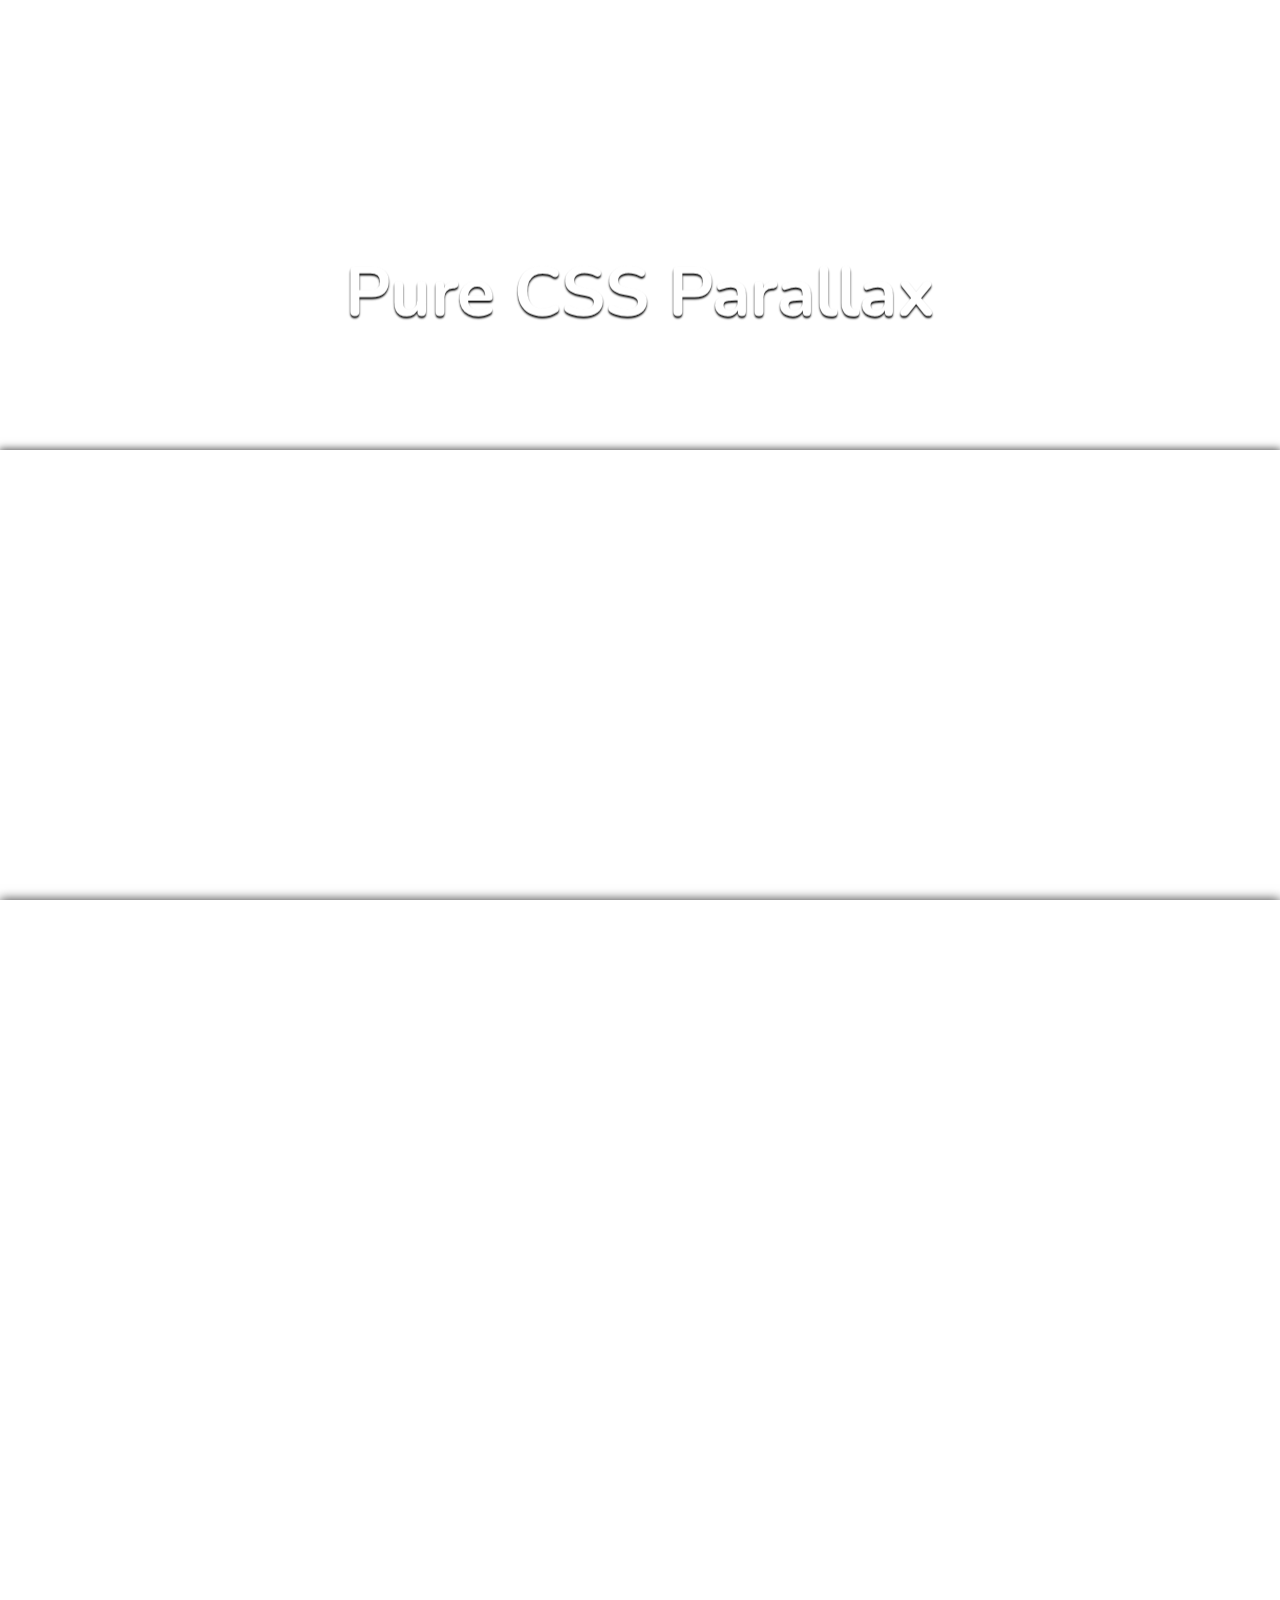
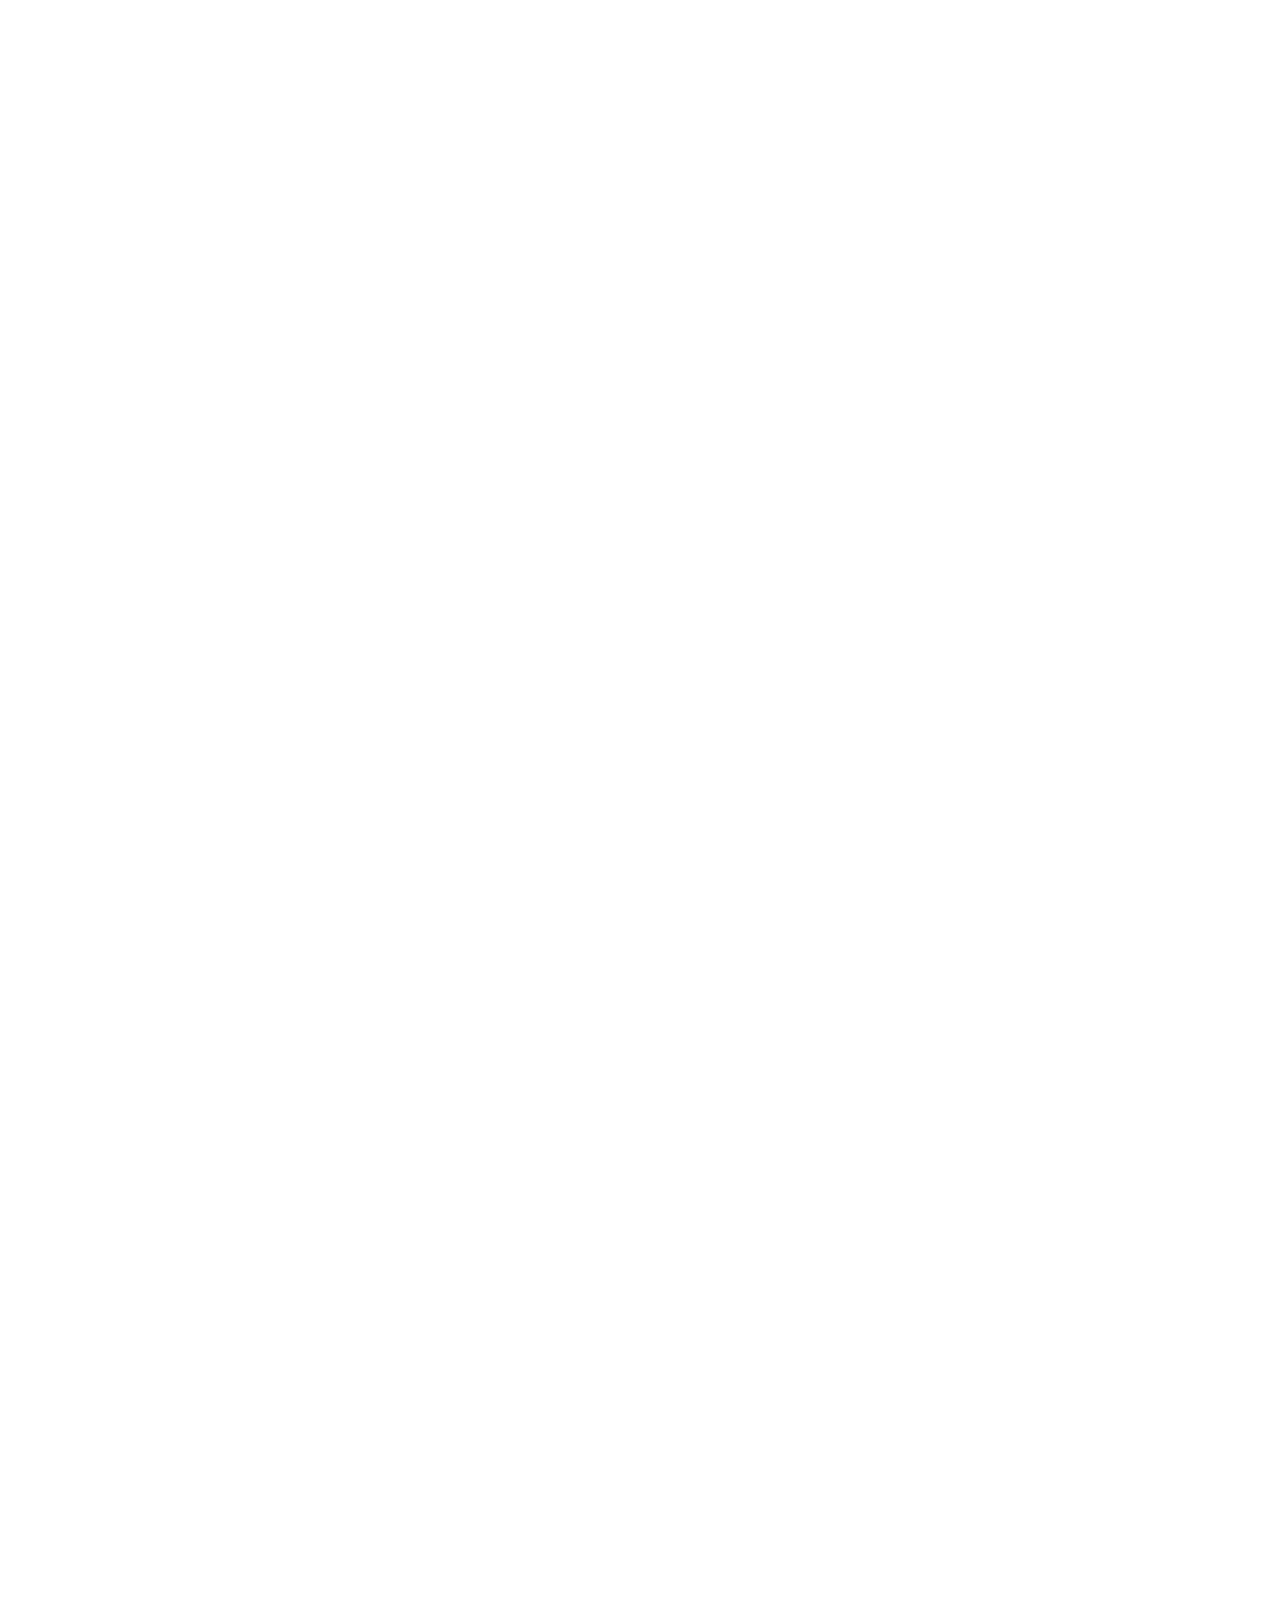
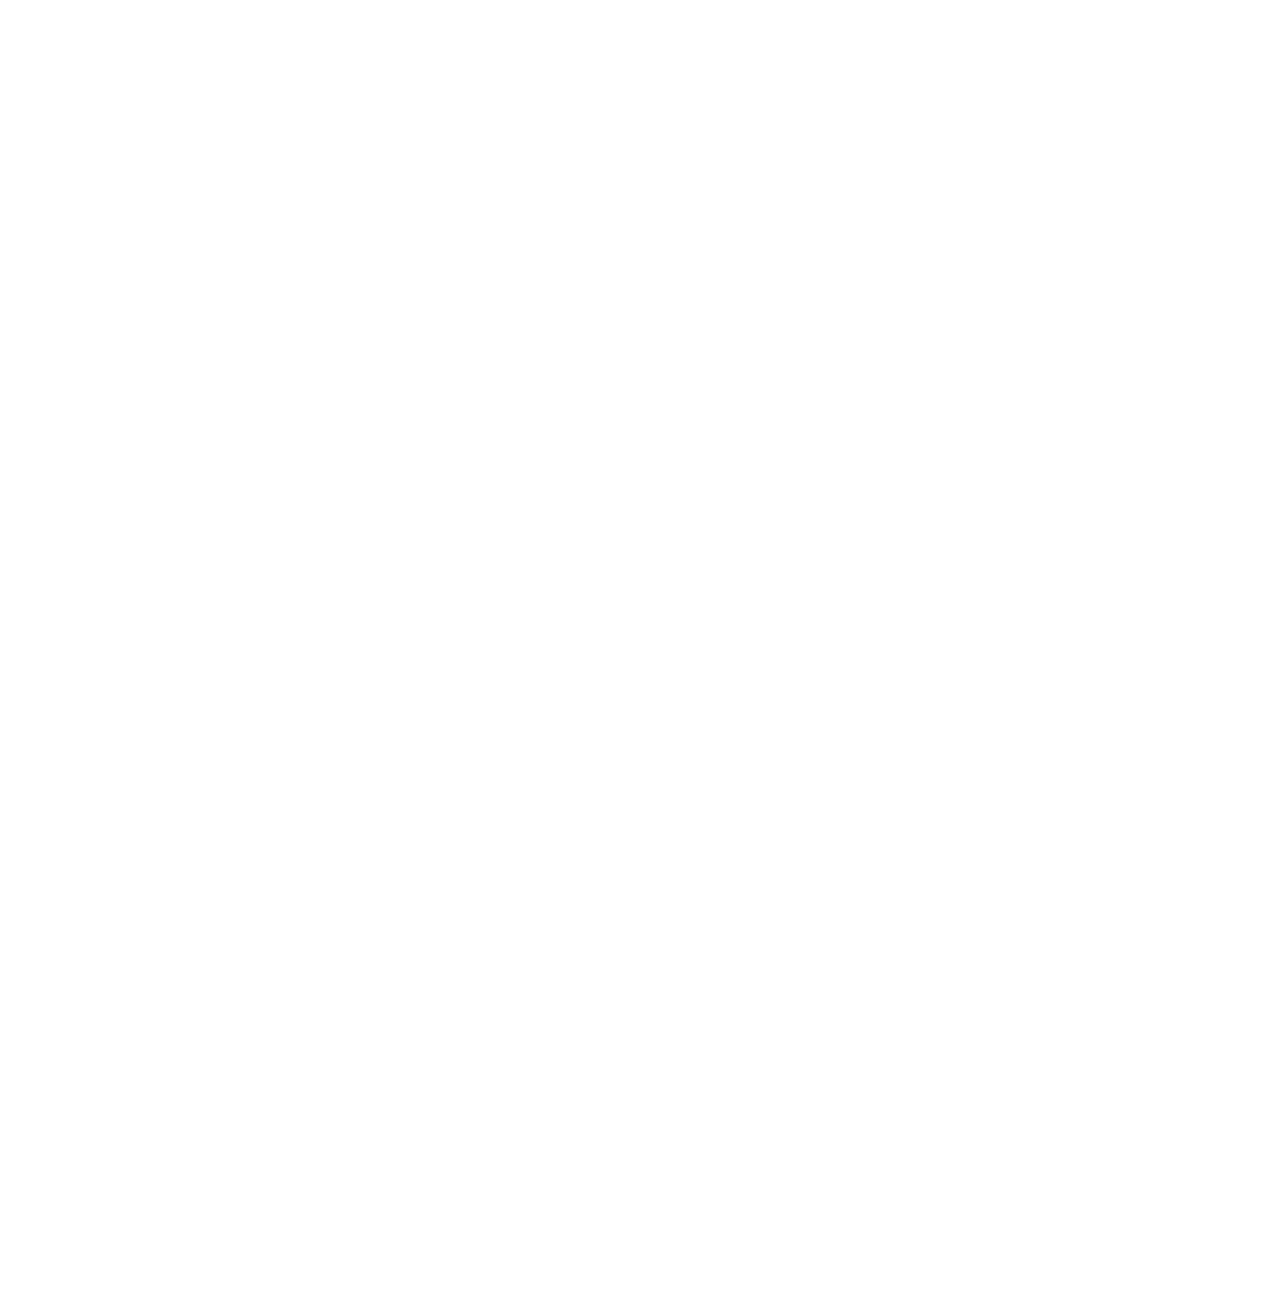
<file: CodePen - Pure CSS Parallax Scrolling_files/JycFw.html>
<!DOCTYPE html>
<!-- saved from url=(0046)https://s.codepen.io/keithclark/fullpage/JycFw -->
<html lang="en" class=" -webkit-"><head><meta http-equiv="Content-Type" content="text/html; charset=UTF-8">

  
  <link rel="shortcut icon" type="image/x-icon" href="https://static.codepen.io/assets/favicon/favicon-8ea04875e70c4b0bb41da869e81236e54394d63638a1ef12fa558a4a835f1164.ico">
  <link rel="mask-icon" type="" href="https://static.codepen.io/assets/favicon/logo-pin-f2d2b6d2c61838f7e76325261b7195c27224080bc099486ddd6dccb469b8e8e6.svg" color="#111">
  <title>CodePen - Pure CSS Parallax Scrolling</title>
  
  
  
  
      <style>
      @import url(https://fonts.googleapis.com/css?family=Nunito);

html {
  height: 100%;
  overflow: hidden;
}

body { 
  margin:0;
  padding:0;
	perspective: 1px;
	transform-style: preserve-3d;
  height: 100%;
  overflow-y: scroll;
  overflow-x: hidden;
  font-family: Nunito;
}

h1 {
   font-size: 250%
}

p {
  font-size: 140%;
  line-height: 150%;
  color: #333;
}

.slide {
  position: relative;
  padding: 25vh 10%;
  min-height: 100vh;
  width: 100vw;
  box-sizing: border-box;
  box-shadow: 0 -1px 10px rgba(0, 0, 0, .7);
	transform-style: inherit;
}

img {
  position: absolute;
  top: 50%;
  left: 35%;
  width: 320px;
  height: 240px;
  transform: translateZ(.25px) scale(.75) translateX(-94%) translateY(-100%) rotate(2deg);
  padding: 10px;
  border-radius: 5px;
  background: rgba(240,230,220, .7);
  box-shadow: 0 0 8px rgba(0, 0, 0, .7);
}

img:last-of-type {
  transform: translateZ(.4px) scale(.6) translateX(-104%) translateY(-40%) rotate(-5deg);
}

.slide:before {
  content: "";
  position: absolute;
  top: 0;
  bottom: 0;
  left: 0;
  right: 0;
  box-shadow: 0 0 8px 1px rgba(0, 0, 0, .7);
}

.title {
  width: 50%;
  padding: 5%;
  border-radius: 5px;
  background: rgba(240,230,220, .7);
  box-shadow: 0 0 8px rgba(0, 0, 0, .7);
}

.slide:nth-child(2n) .title {
  margin-left: 0;
  margin-right: auto;
}

.slide:nth-child(2n+1) .title {
  margin-left: auto;
  margin-right: 0;
}

.slide, .slide:before {
  background: 50% 50% / cover;  
}

.header {
  text-align: center;
  font-size: 175%;
  color: #fff;
  text-shadow: 0 2px 2px #000;
}

#title {
  background-image: url("https://lorempixel.com/640/480/abstract/6/");
  z-index:2;
}

#title h1 {
 transform: translateZ(.25px) scale(.75);
 transform-origin: 50% 100%;

}

#slide1:before {
  background-image: url("https://lorempixel.com/640/480/abstract/4/");
  transform: translateZ(-1px) scale(2);
}

#slide2 {
  background-image: url("https://lorempixel.com/640/480/abstract/3/");
  z-index:2;
}

#slide3:before {
  background-image: url("https://lorempixel.com/640/480/abstract/5/");
  transform: translateZ(-1px) scale(2);
}

#slide4 {
  background: #222;
}
    </style>

  <script>
  window.console = window.console || function(t) {};
</script>

    <script src="./prefixfree.min.js.下载"></script>

  
  <script>
  if (document.location.search.match(/type=embed/gi)) {
    window.parent.postMessage("resize", "*");
  }
</script>


</head>

<body translate="no">

  <div id="title" class="slide header">
  <h1>Pure CSS Parallax</h1>
</div>

<div id="slide1" class="slide">
  <div class="title">
    <h1>Slide 1</h1>
    <p>Lorem ipsum dolor sit amet, in velit iudico mandamus sit, persius dolorum in per, postulant mnesarchum cu nam. Malis movet ornatus id vim, feugait detracto est ea, eam eruditi conceptam in. Ne sit explicari interesset. Labores perpetua cum at. Id viris docendi denique vim.</p>
  </div>
</div>

<div id="slide2" class="slide">
  <div class="title">
    <h1>Slide 2</h1>
    <p>Lorem ipsum dolor sit amet, in velit iudico mandamus sit, persius dolorum in per, postulant mnesarchum cu nam. Malis movet ornatus id vim, feugait detracto est ea, eam eruditi conceptam in. Ne sit explicari interesset. Labores perpetua cum at. Id viris docendi denique vim.</p>
  </div>
  <img src="./saved_resource">
  <img src="./saved_resource(1)"> 
</div>

<div id="slide3" class="slide">
  <div class="title">
    <h1>Slide 3</h1>
    <p>Lorem ipsum dolor sit amet, in velit iudico mandamus sit, persius dolorum in per, postulant mnesarchum cu nam. Malis movet ornatus id vim, feugait detracto est ea, eam eruditi conceptam in. Ne sit explicari interesset. Labores perpetua cum at. Id viris docendi denique vim.</p>
  </div>
</div>

<div id="slide4" class="slide header">
    <h1>The End</h1>
</div>
  
  
  
  
  




 </body></html>
</file>
<file: guaguale/style.css>
.container {
    width:600px;
    height: 400px;
    margin:100px auto;
    position: relative;
    border:1px solid #aaa;
}
#myConvas {
    position: relative;
    width: 400px;
    height: 200px;
    /* margin:100px 100px; */
}
</file>
<file: upload-img/style.css>
* {
    padding:0;
    margin:0;
}
html,body {
    width:100%;
}
button {
    border:none;
    background: none;
}
.container {
    width:640px;
    margin:90px auto;
    
    /* border:1px solid #aaa; */
}
.item {
    width: 100%;
    display: flex;
    justify-content: space-between;

}
.left {
    /* flex:2; */
    width: 410px;
    
    

}
.right{
    /* flex:1; */
    width: 200px;
}
.sourceimg {
    /* width:100%;
    height: 300px; */
    /* border:1px solid #ff7800; */
    /* overflow: hidden; */
}
/* #sourceCanvas {
    width: 260px;
    height: 260px;
    border:1px solid #ff7800;
} */
#endCanvas {
    width: 100px;
    height: 100px;
    border:1px solid #aaa;
}
.size-opt button{
    width: 100px;
    height: 30px;
    line-height: 30px;
    border-radius: 5px;
    color:#fff;
    background: #2c8cf0;
}
.btn {
    width: 100px;
    height: 30px;
    line-height: 30px;
    border-radius: 5px;
    margin-top: 30px;
}
.btn:actived {
    border:none;
}
.select-btn {
    
    background: #ff7800;
    color:#fff;
    margin-right: 50px;
    
}
.upload-btn {
    background: #aaa;
    color:#fff;
}
</file>
<file: animation/jquery.transit-0.9.12/test/style.css>
* { margin: 0; padding: 0; font-size: 1em; }
html { padding: 40px; background: #e3e3e7; }
body, td, input, textarea { font-family: helvetica neue, sans-serif; font-size: 9pt; color: #444; line-height: 1.4; text-shadow: 0 1px 0 rgba(255, 255, 255, 0.5); }
body { padding-top: 50px; }
.use { position: fixed; top: 0; left: 0; right: 0; padding: 20px; border-bottom: solid 1px rgba(0, 0, 0, 0.1); background: rgba(250, 250, 250, 0.9); z-index: 10; }
.test { width: 220px; padding: 20px; float: left; margin: 0 20px 20px 0; background: white; border-radius: 2px; box-shadow: 1px 1px 0 rgba(0, 0, 0, 0.05), -1px 1px 0 rgba(0, 0, 0, 0.05), 0 1px 5px rgba(0, 0, 0, 0.05); }
.test .area { width: auto; height: 100px; margin: 10px 0; position: relative; }
.test:hover { box-shadow: 1px 1px 0 rgba(0, 0, 0, 0.05), -1px 1px 0 rgba(0, 0, 0, 0.05), 0 1px 5px rgba(0, 0, 0, 0.05), 0 0 0 4px rgba(0, 0, 0, 0.15); }
.test h3 { font-size: 1.2em; margin-bottom: 2px; overflow: hidden; line-height: 24px; }
.test h3 em { font-style: normal; font-weight: 200; float: right; color: #37a; font-size: 0.8em; }
.test .box { position: absolute; top: 50%; left: 50%; margin: -16px 0 0 -16px; width: 32px; height: 32px; line-height: 32px; text-align: center; background: #505070; border-radius: 2px; z-index: 2; color: #ddd; }
.test .ghost { background: #ddd; z-index: 1; box-shadow: inset 2px 2px 2px rgba(0, 0, 0, 0.07), inset 0 0 0 1px rgba(0, 0, 0, 0.03); }
.test pre { font-family: menlo, monospace; font-size: 7pt; padding: 10px; background: #eee; margin: 20px -20px -20px -20px; border-top: solid 1px #ddd; white-space: pre-wrap; line-height: 1.5; }
.group-heading { margin: 20px 0 20px 0; padding-bottom: 10px; border-bottom: dotted 1px #ccc; font-size: 1.6em; clear: both; color: #70a0c0; font-weight: 200; }

.use button { padding: 0 10px; }
.use a, .use button { margin: 0 5px; }

.description { padding-bottom: 20px; border-bottom: dotted 1px #ccc; }
.description h1 { font-size: 2.5em; font-weight: 200; color: #707090; }
.description p { font-size: 1.2em; color: #707090; width: 500px; }
.description .version { margin-bottom: 20px; font-size: 1.2em; font-weight: bold; }
</file>
<file: CodePen - Pure CSS Parallax Scrolling_files/fullpage-7e3e7e96f6ec106388eb04ab5b4d32db44536be2c540d9773019d86fe7d88b82.css>
.create-dropdown,.user-dropdown,.activity-dropdown,.priority-nav__dropdown,.pins-dropdown,.view-switcher{background:white;box-shadow:0 4px 10px rgba(0,0,0,0.1);border-radius:3px;position:absolute;top:100%;padding:5px 0;width:220px;color:#222;opacity:0;visibility:hidden;transition:opacity 0.15s, -webkit-transform 0.15s;transition:transform 0.15s, opacity 0.15s;transition:transform 0.15s, opacity 0.15s, -webkit-transform 0.15s;-webkit-transform:scale(0.95);transform:scale(0.95);-webkit-transform-origin:top right;transform-origin:top right}.create-dropdown::before,.user-dropdown::before,.activity-dropdown::before,.priority-nav__dropdown::before,.pins-dropdown::before,.view-switcher::before{content:'';width:0;height:0;border:10px solid transparent;border-bottom:10px solid #fff;top:-17px;right:6px;position:absolute}.open.create-dropdown,.open.user-dropdown,.open.activity-dropdown,.open.priority-nav__dropdown,.open.pins-dropdown,.open.view-switcher{visibility:visible;opacity:1;-webkit-transform:scale(1);transform:scale(1)}*{margin:0;padding:0;box-sizing:border-box}html,body{height:100%;-webkit-overflow-scrolling:touch}.preload *{transition:none !important}img,a img{outline:0;border:0}.page-wrap{position:relative;padding:20px 20px 50px 20px}img{max-width:100%;height:auto}.mega-header{position:relative;border-bottom:1px solid black;box-shadow:0 2px 15px black;background:#000 url(https://static.codepen.io/assets/global/texture-codepen-2-d817063398aa9a2b534f3834f8533e2bae759c25933b86cdd149d9f0cc38563d.png);background-position:0 -5px;padding:50px 20px 50px 20px;margin:0 0 20px 0}.mega-header.center h1,.mega-header.center p{padding-right:0;max-width:100%}.mega-header.mega-header-only{padding-bottom:0}.mega-header h1{font-size:4.0rem;padding:0 25% 0 0;-webkit-hyphens:auto;-ms-hyphens:auto;hyphens:auto}.mega-header .mega-header-subhead{display:block;font-size:1.2rem;text-transform:uppercase;letter-spacing:1px;color:#616574}.mega-header .mega-header-subdescription{max-width:800px;margin:auto;letter-spacing:0.1px;line-height:26px}.mega-header p{color:#9396A4;font-size:1.2rem;padding-right:200px}.mega-header p,.mega-header blockquote,.mega-header ol,.mega-header ul{max-width:1000px}.mega-header .actions-meta{position:absolute;top:0;right:20px;text-align:right}@media (max-width: 550px){.mega-header .actions-meta{position:static;display:-webkit-flex;display:-ms-flexbox;display:flex;-webkit-flex-wrap:wrap;-ms-flex-wrap:wrap;flex-wrap:wrap;text-align:left}.mega-header .actions-meta .post-meta-line-hearter{display:none}.mega-header .actions-meta .meta-line br{display:none}}.mega-header .meta-line{margin:0 0 10px 0}.mega-header .date-block{padding:4px 8px;color:black;font-weight:bold}@media (max-width: 850px){.mega-header{padding-left:20px;padding-right:20px}}@media (max-width: 550px){.mega-header{background:black;padding:20px 10px 10px 10px !important}.mega-header h1{font-size:2.5rem;margin:0 0 0.5rem 0;padding-right:0}.mega-header p{padding-right:0}.mega-header time,.mega-header button,.mega-header a{margin-right:5px}}@media (max-width: 550px){.bonus-text{display:none}}.more-link{text-transform:uppercase;letter-spacing:3px;font-size:0.9rem;font-weight:bold;transition:0.2s}.more-link svg{width:16px;height:16px;fill:white;position:relative;top:3px;padding:2px;transition:0.2s}.more-link:hover svg,.more-link:focus svg{fill:#ccc;-webkit-transform:scale(1.1);transform:scale(1.1)}.more-link.more-link-pens:hover,.more-link.more-link-pens:focus{color:#8ee0ff}.more-link.more-link-pens svg{fill:#0ebeff}.more-link.more-link-projects:hover,.more-link.more-link-projects:focus{color:#ffeb8d}.more-link.more-link-projects svg{fill:#FFDD40}.more-link.more-link-posts:hover,.more-link.more-link-posts:focus{color:#84dfa1}.more-link.more-link-posts svg{fill:#47cf73}.more-link.more-link-collections:hover,.more-link.more-link-collections:focus{color:#d0a4ef}.more-link.more-link-collections svg{fill:#ae63e4}.title-header{position:relative;margin:40px 0 25px 0}.title-header .more-link{position:absolute;right:0;bottom:10px}.posts-title-header{border-bottom:5px solid #47cf73}.pens-title-header{border-bottom:5px solid #0ebeff}.collections-title-header{border-bottom:5px solid #ae63e4}.projects-title-header{border-bottom:5px solid #FFDD40}.header-help{position:absolute;right:0;bottom:7px}.header-help svg{fill:#ccc;width:13px;height:13px}.header-help:hover svg,.header-help:focus svg{fill:white}.little-big-header{font-size:4.5rem;margin:0;color:white}@media (max-width: 550px){.little-big-header{font-size:2.8rem}}.grid-size-toggle{position:absolute;right:0;bottom:10px}@media (max-width: 550px){.grid-size-toggle .button,.grid-size-toggle .file-upload-button{padding:4px 4px 4px 2px}.grid-size-toggle .button svg,.grid-size-toggle .file-upload-button svg{display:none}.grid-size-toggle #button-12-up::before{content:"12"}.grid-size-toggle #button-6-up::before{content:"6"}}.main-header{background:black;border-bottom:1px solid #222;display:-webkit-flex;display:-ms-flexbox;display:flex;-webkit-align-items:middle;-ms-flex-align:middle;align-items:middle;position:relative;z-index:11;height:65px}.main-header.up-and-away{transition:height 0.2s ease, -webkit-transform 0.2s ease;transition:height 0.2s ease, transform 0.2s ease;transition:height 0.2s ease, transform 0.2s ease, -webkit-transform 0.2s ease;height:0;-webkit-transform:translateY(-65px);transform:translateY(-65px)}@media (max-width: 615px){.main-header .header-activity{display:none}.main-header .dropdown-activity{display:block}}@media (max-width: 510px){.main-header .logo{margin-right:0}}.logo{margin:0;position:relative;z-index:1;height:100%;margin-right:16px}.logo .small-screen-logo{display:block;width:30px;height:100%;margin:0 10px}.logo .small-screen-logo svg{fill:white;height:100%;width:100%}.logo .large-screen-logo{display:none;font:0/0 a;background:url(https://static.codepen.io/assets/logos/codepen-logo-eccd67a3067908687f74b7725787a321b0a13ce18601ba839aaab2bd8df9d772.svg) no-repeat 18px 21px;background-size:138px 26px;width:180px;height:65px;border:0;outline:0}@media (min-width: 551px){.main-header .logo{width:auto}.main-header .logo .large-screen-logo{display:block}.main-header .logo .small-screen-logo{display:none}}.primary-nav{display:-webkit-flex;display:-ms-flexbox;display:flex;-webkit-flex-wrap:wrap;-ms-flex-wrap:wrap;flex-wrap:wrap;-webkit-align-items:middle;-ms-flex-align:middle;align-items:middle}.primary-nav.show-more-text .primary-nav-more{display:inline}.primary-nav .primary-nav-more{display:none}.primary-nav>a,.primary-nav>ul>li>a,.primary-nav #overflow-nav-menu-link{line-height:65px;position:relative;font-size:16px;color:#acacac;display:inline-block;margin-right:10px}.primary-nav>a:hover,.primary-nav>ul>li>a:hover,.primary-nav #overflow-nav-menu-link:hover{color:white}.primary-nav>a:hover .dropdown-arrow,.primary-nav>ul>li>a:hover .dropdown-arrow,.primary-nav #overflow-nav-menu-link:hover .dropdown-arrow{fill:white !important}.primary-nav>ul>li>a{line-height:80px}.primary-nav>ul>li>a::after{content:'';position:absolute;bottom:16px;left:0;width:100%;height:3px}.primary-nav>ul>li>a:hover::after{background:#616574;display:block}.primary-nav .primary a{color:white;font-weight:700;position:relative}.primary-nav .primary-last{margin-right:15px}.primary-nav .primary-dashboard::before,.primary-nav .primary-pens::before{position:absolute;font-size:0.83rem;display:block;line-height:20px;top:12px}.primary-nav .primary-dashboard::before{content:'YOUR';color:#89dcff}.primary-nav .primary-pens::before{content:'Explore';text-transform:uppercase;color:#f4e17f}.primary-nav .primary-pens a:hover::after,body.explore-pens .primary-nav .primary-pens a::after{background:#0ebeff}.primary-nav .primary-projects a:hover::after,body.explore-projects .primary-nav .primary-projects a::after{background:#FFDD40}.primary-nav .primary-posts a:hover::after,body.explore-posts .primary-nav .primary-posts a::after{background:#47cf73}.primary-nav .primary-collections a:hover::after,body.explore-collections .primary-nav .primary-collections a::after{background:#ae63e4}body.explore-jobs .primary-nav .primary-jobs a::after{display:block}body.explore-patterns .primary-nav .primary-patterns a::after{display:block}.primary-nav .primary-dashboard a:hover::after{background:linear-gradient(to right, rgba(29,189,255,0.8) 0%, rgba(233,204,59,0.8) 34%, rgba(173,96,228,0.8) 68%, rgba(75,207,115,0.8) 100%)}.fill-space{-webkit-flex:3;-ms-flex:3;flex:3}.primary-actions{display:-webkit-flex;display:-ms-flexbox;display:flex;-webkit-justify-content:flex-end;-ms-flex-pack:end;justify-content:flex-end;-webkit-flex-shrink:0;-ms-flex-negative:0;flex-shrink:0;-webkit-flex-grow:0;-ms-flex-positive:0;flex-grow:0}.primary-actions>a,.primary-actions>button,.primary-actions>.button,.primary-actions>.file-upload-button,.primary-actions>.multi-button{-webkit-align-self:center;-ms-flex-item-align:center;-ms-grid-row-align:center;align-self:center}.signup-and-login{padding-top:10px}.create-button .icon{fill:#47cf73;margin-left:5px;position:relative;top:1px}@media (max-width: 550px){.create-button{display:none !important}}.create-button[aria-expanded='true'],.create-button[aria-expanded='true']:hover,.create-button[aria-expanded='true']:focus{background:white;color:black;border-radius:4px 4px 0 0;-webkit-align-self:flex-end;-ms-flex-item-align:end;align-self:flex-end;padding-bottom:20px}.create-dropdown{width:300px;border-radius:3px 0 3px 3px;box-shadow:0 10px 10px rgba(0,0,0,0.1);padding:0}.create-dropdown:before{display:none}@media (max-width: 550px){.create-dropdown{display:none !important}}.new-button{color:#111;font-weight:bold;text-align:left;display:block;padding:17px 15px 15px}.new-button:hover,.new-button:focus{background:#eff0f5;color:#111}.new-button:hover svg,.new-button:focus svg{background:white}.new-button svg{width:30px;height:30px;vertical-align:middle;margin-right:10px;top:-2px;position:relative;padding:5px;border-radius:4px}.create-dropdown--pen-wrap{display:block}.new-project-button,.new-post-button,.new-collection-button{border-top:1px solid #eff0f5}body.body-dashboard .new-collection-button{display:none}.new-pen-button{display:block}.new-pen-button svg{fill:#0ebeff}.new-pen-button.border-bottom{border-bottom:1px solid #e2e3ee}.new-pen-from-template-label{display:inline-block;padding:20px;position:absolute;top:0;right:0;text-align:center;color:#666b7b;background:#fff}.new-pen-from-template-label>span{font-size:0.8rem}.new-pen-from-template-label>svg{width:13px;height:13px;vertical-align:middle;margin-left:3px;position:relative;top:-1px;fill:#0ebeff}.new-pen-from-template-label:hover,.new-pen-from-template-label:focus{background:#eff0f5;color:#111}.new-pen-from-template-label.open{background:#fff;color:#0ebeff;font-weight:bold}.new-pen-from-template-label.open{background:#fff;color:#0ebeff;font-weight:bold}.pen-and-post-wrap{display:-webkit-flex;display:-ms-flexbox;display:flex}.pen-and-post-wrap .new-button{-webkit-flex:1;-ms-flex:1;flex:1}.new-project-button svg{fill:#FFDD40}.new-post-button{border-radius:0 0 3px 3px}.new-post-button svg{fill:#47cf73}.new-collection-button{border-radius:0 0 3px 3px}.new-collection-button svg{fill:#ae63e4}.user-stuff{display:-webkit-flex;display:-ms-flexbox;display:flex;-webkit-align-items:center;-ms-flex-align:center;align-items:center}.user-stuff>.button,.user-stuff>.file-upload-button{-webkit-align-self:center;-ms-flex-item-align:center;-ms-grid-row-align:center;align-self:center}body.logged-in .user-stuff{padding:10px 10px 10px 0}body.logged-in .user-stuff img{border-radius:2px}@media (max-width: 550px){body.logged-out .user-stuff>.button,body.logged-out .user-stuff>.file-upload-button{padding-left:8px;padding-right:8px;margin-right:4px}}#mini-personal-avatar,#mini-team-avatar{border-radius:2px;cursor:pointer}.link-list,.link-list ul,.link-list ol{list-style:none}.link-list a{color:black;display:block;padding:7px 15px 8px;line-height:1.1;font-size:0.9rem;text-shadow:none;text-decoration:none}.link-list a:hover,.link-list a:focus{color:inherit;background:#e7e8f1}.link-list a.active{background:#c5c8d4}.link-list a.active .view-meta{color:#666b7b}.link-list a span{opacity:0.75}.user-dropdown{left:auto !important;right:10px;width:230px;border-radius:3px;box-shadow:0 4px 10px rgba(0,0,0,0.1)}.user-dropdown:before{right:12px}.user-dropdown>li{position:relative}.user-dropdown>li.sep-after{border-bottom:none;margin-bottom:5px}.user-dropdown .context-list{font-weight:bold;font-size:0.97rem}.user-dropdown .context-list.active{background:#f4f4f4;box-shadow:0 0 2px 0 rgba(0,0,0,0.5);z-index:1}.user-dropdown .context-list.active a{pointer-events:none}.user-dropdown .context-list a{line-height:25px;padding:5px 15px 5px}.user-dropdown .context-list a:hover{background:#f4f4f4}.user-dropdown .context-list img{vertical-align:top;margin-right:4px;max-width:25px;overflow:hidden;font-size:0.6em;max-height:25px;text-overflow:ellipsis}.user-dropdown .profile-link{display:none}.section-header{color:#7f7f7f;font-size:0.8rem;padding-left:10px;padding-top:5px}@media (min-width: 551px){.section-header-create{display:none}}.section-create,.dropdown-newpost,.dropdown-newpen,.dropdown-newproject,.dropdown-activity{display:none}body.editor .section-create,body.project-editor .section-create,body.details .section-create,body.editor .dropdown-newpost,body.project-editor .dropdown-newpost,body.details .dropdown-newpost,body.editor .dropdown-newpen,body.project-editor .dropdown-newpen,body.details .dropdown-newpen,body.editor .dropdown-newproject,body.project-editor .dropdown-newproject,body.details .dropdown-newproject,body.editor .dropdown-activity,body.project-editor .dropdown-activity,body.details .dropdown-activity{display:block}@media (max-width: 550px){.dropdown-newpost,.dropdown-newpen,.dropdown-newproject{display:block}}.account-in-dropdown .user-dropdown-quicklink-row{padding:8px 0 5px;-webkit-flex-basis:100%;-ms-flex-preferred-size:100%;flex-basis:100%;width:100%}.dropdown-yoursettings,.dropdown-logout{width:50%;display:inline-block;margin-top:4px}.dropdown-yoursettings a,.dropdown-logout a{line-height:20px}.dropdown-yoursettings a:hover svg,.dropdown-logout a:hover svg{fill:#202125}.dropdown-yoursettings svg,.dropdown-logout svg{display:inlign-block;vertical-align:top;margin-right:2px;fill:#adafbc}.dropdown-yoursettings{float:left}.dropdown-yoursettings a{padding-bottom:10px}.team-name-and-links a,.team-name-and-links button,.user-dropdown-quicklink-row a,.user-dropdown-quicklink-row button{font-family:"Lato", "Lucida Grande", "Lucida Sans Unicode", Tahoma, Sans-Serif;display:inline-block;font-size:0.75rem;margin:0 2px 0 0;background:none;cursor:pointer;color:#9396A4;outline:0;padding:0;border:0}.team-name-and-links a:hover,.team-name-and-links a:focus,.team-name-and-links button:hover,.team-name-and-links button:focus,.user-dropdown-quicklink-row a:hover,.user-dropdown-quicklink-row a:focus,.user-dropdown-quicklink-row button:hover,.user-dropdown-quicklink-row button:focus{background:none;color:#111}.current .team-name-and-links a:hover,.current .team-name-and-links a:focus,.current .team-name-and-links button:hover,.current .team-name-and-links button:focus,.current .user-dropdown-quicklink-row a:hover,.current .user-dropdown-quicklink-row a:focus,.current .user-dropdown-quicklink-row button:hover,.current .user-dropdown-quicklink-row button:focus{color:#C5C8D4}.account-in-dropdown{padding:10px 5px 10px 10px;border-right:5px solid transparent;position:relative;margin:5px;display:-webkit-flex;display:-ms-flexbox;display:flex;-webkit-flex-wrap:wrap;-ms-flex-wrap:wrap;flex-wrap:wrap}.account-in-dropdown .user-dropdown-pens,.account-in-dropdown .user-dropdown-projects,.account-in-dropdown .user-dropdown-posts,.account-in-dropdown .user-dropdown-collections{padding-top:4px;border-top:1px solid #C5C8D4}.account-in-dropdown.current .user-dropdown-quicklink-row .user-dropdown-pens{border-top-color:#0ebeff}.account-in-dropdown.current .user-dropdown-quicklink-row .user-dropdown-projects{border-top-color:#FFDD40}.account-in-dropdown.current .user-dropdown-quicklink-row .user-dropdown-posts{border-top-color:#47cf73}.account-in-dropdown.current .user-dropdown-quicklink-row .user-dropdown-collections{border-top-color:#ae63e4}.account-in-dropdown .team-avatar-block{display:block;width:34px;height:34px;margin:0 10px 0 0;padding:0}.account-in-dropdown .team-name-and-links{-webkit-flex:1;-ms-flex:1;flex:1}.account-in-dropdown .context-switcher-gravatar{width:100%;height:100%}.account-in-dropdown .account-name{text-transform:none;margin:0}.account-in-dropdown .account-name a{font-size:1rem;color:black}.account-in-dropdown:last-child{border-bottom:0}.account-in-dropdown.current{background:black}.account-in-dropdown.current .account-name a{color:white}.account-in-dropdown.current .context-switch-button{display:none}.account-in-dropdown.current .profile-link{display:inline-block}.account-in-dropdown .icon-check{fill:white;position:absolute;top:17px;right:5px;width:20px;height:20px}.context-switcher a{padding:0}.context-switcher a:hover{background:none}.context-switcher .account-name{margin:0 0 3px 0}.unsaved #save::after,.unsaved #update::after{content:'';position:absolute;top:0;left:0;width:100%;height:2px;background:#FFDD40}.pen-templates-list{height:0;max-height:400px;overflow-y:scroll;transition:0.25s ease all}.pen-templates-list ul{opacity:0;pointer-events:none}.pen-templates-list .link-highlight{color:#3D88C3;opacity:1}.pen-templates-list a{padding:10px 15px 10px 55px;position:relative;font-weight:bold}.pen-templates-list a:hover,.pen-templates-list a:focus{background:#e7e8f1;color:#111}.pen-templates-list a:hover .link-highlight,.pen-templates-list a:focus .link-highlight{color:#3D88C3}.pen-templates-list a::before,.pen-templates-list a::after{content:'';position:absolute;left:26px;background:#0ebeff}.pen-templates-list a::before{width:2px;height:15px;top:4px}.pen-templates-list a::after{width:20px;height:2px;top:18px}.pen-templates-list.open{height:auto}.pen-templates-list.open ul{opacity:1;pointer-events:all}.templates-upsell{font-size:0.85rem;margin-top:10px;text-align:center;background:#fff8d9}.header-search{display:-webkit-flex;display:-ms-flexbox;display:flex}.header-search-button svg{pointer-events:none;fill:#7B7E8C}.header-search-button:hover svg,.header-search-button:focus svg{fill:white}.header-search-button{display:block;height:65px;padding:0 10px;margin-right:10px}.header-search-button svg{width:25px;height:65px}.search-form .search-input[type="search"]{width:100%}.search-form .search-input[type="search"]:focus{outline:0}#header-search-form-wrap{opacity:0;visibility:hidden;position:absolute;top:65px;left:0;width:100%;height:100%;height:calc(100% - 65px);transition:0.2s;background:linear-gradient(to bottom, rgba(0,0,0,0.95) 20%, rgba(0,0,0,0.75) 60%, transparent);padding:45px 0 0 0;z-index:10}#header-search-form-wrap.open{opacity:1;visibility:visible}#header-search-form-wrap #search-form{max-width:1200px;margin:0 auto;padding:0 20px}@media (max-width: 550px){#header-search-form-wrap{background:rgba(0,0,0,0.85)}}body.body-search .search-input,#header-search-form-wrap #search-form .search-input{-webkit-font-smoothing:antialiased;-moz-osx-font-smoothing:grayscale;font-family:"Telefon Black", Sans-Serif;font-size:6rem;background:none;color:white;box-shadow:none !important;border:0;padding:0}body.body-search .search-input:focus,#header-search-form-wrap #search-form .search-input:focus{background:none}@media (max-width: 550px){body.body-search .search-input,#header-search-form-wrap #search-form .search-input{font-size:3.2rem}}.advanced-options{padding:20px 0}.search-option{padding-right:20px}.search-option select{width:100%}.search-option-radio-row{overflow:auto;padding-left:2px}.search-option-radio-row>div{white-space:nowrap;display:inline-block}@media (max-width: 550px){.search-option-radio-row>div{display:block;width:100%;margin:0 0 10px 0}}.search-option-radio-row h5{margin-bottom:5px}.search-option-radio-row label{padding:0 12px 0 2px;color:#666}.try-the-dashboard{background:#252527;padding:0.5rem 1rem;font-size:0.8rem;border:1px solid #727248}@media (max-width: 830px){.try-the-dashboard-parent{display:none}}.header-activity-button{padding:0 18px 0 0px;display:block}.header-activity-button .activity-icon{width:23px;height:65px;fill:#7B7E8C;pointer-events:none}.header-activity-button:hover .activity-icon,.header-activity-button:focus .activity-icon{fill:white}body.body-search .header-activity-button{padding-left:18px}.activity-dropdown{left:auto !important;right:10px;width:300px;padding:10px}.activity-dropdown:before{right:64px}.recent-activity-widget a{color:black;font-weight:bold}.recent-activity-widget a:hover,.recent-activity-widget a:focus{color:#76DAFF}.recent-activity-widget ol{list-style:none}.recent-activity-widget li{margin:0 0 20px 0;font-size:0.9em;clear:both;overflow:hidden;position:relative}.recent-activity-widget .activity-avatar{width:15%;height:auto;float:left}.recent-activity-widget .activity-avatar img{width:100%;display:block}.recent-activity-widget .activity-date,.recent-activity-widget .activity-sentence{float:right;width:85%;margin:0}.recent-activity-widget .activity-sentence{margin:0 0 3px 0}.recent-activity-widget svg{position:absolute;top:3px;left:0;fill:#C5C8D4;width:25px;height:25px}.priority-nav{height:100%;overflow:hidden}.priority-nav>ul{list-style:none;height:100%}.priority-nav>ul>li{display:inline-block}.priority-nav>ul>li.overflow-nav{display:none}.priority-nav>ul>li.overflow-nav .dropdown-arrow{fill:#ccc;width:10px;height:9px;pointer-events:none}.priority-nav__dropdown{list-style:none;z-index:1;right:-12px}@media (max-width: 550px){.priority-nav__dropdown{right:auto;left:-30px}.priority-nav__dropdown::before{display:none !important}}.priority-nav__dropdown.show{opacity:1;visibility:visible}.priority-nav__dropdown li{position:relative}.priority-nav__dropdown li.primary-dashboard,.priority-nav__dropdown li.primary-pens{padding-top:18px}.priority-nav__dropdown li.primary-dashboard::before,.priority-nav__dropdown li.primary-pens::before{line-height:18px;margin-left:16px;top:0;border-bottom:1px solid #555;width:86%;color:#555}.priority-nav__dropdown>li>a,.priority-nav__dropdown .primary>a{color:black}.priority-nav__dropdown .primary-last{margin-right:0}.pins-dropdown{width:320px;box-shadow:0 10px 10px rgba(0,0,0,0.1);padding:0;border-radius:3px;overflow:hidden}.pins-dropdown.open{-webkit-transform:translate(-3px, -14px) scale(1) !important;transform:translate(-3px, -14px) scale(1) !important}.pinned-items{padding:12px 0;overflow:hidden}.pinned-items a{color:#1F798F;border-bottom:1px solid #acacac}.pinned-items a:hover,.pinned-items a:focus{color:#3fb8d5;border-bottom-color:#dfdfdf}.pinned-items>ul{list-style:none}.pinned-items>ul>li{position:relative}.pinned-items>ul>li:hover .remove-pinned-item,.pinned-items>ul>li:focus-within .remove-pinned-item{opacity:1}.pinned-items>ul>li>.icon{padding:3px;border-radius:2px;background:white;position:absolute;width:20px;height:20px;left:20px;top:5px}.pinned-items>ul>li>.icon.icon-new-pen{fill:#76DAFF}.pinned-items>ul>li>.icon.icon-new-project{fill:#FFDD40}.pinned-items>ul>li>.icon.icon-new-post{fill:#47cf73}.pinned-items>ul>li>.icon.icon-new-collection{fill:#ae63e4}.pinned-items>ul>li>a{white-space:nowrap;overflow:hidden;text-overflow:ellipsis;color:#202125;display:block;padding:3px 30px 5px 45px}.pinned-items>ul>li>a:hover,.pinned-items>ul>li>a:focus{background:#e0e0e0}.pinned-items>p{padding:2rem;text-align:center}.remove-pinned-item{cursor:pointer;position:absolute;right:10px;top:5px;font-size:1.2rem;opacity:0}.pin-tabs.pin-tabs{display:-webkit-flex;display:-ms-flexbox;display:flex;border-bottom:1px solid #616574;margin:0}.pin-tabs.pin-tabs>a{-webkit-flex:1;-ms-flex:1;flex:1;padding:10px}.pin-tabs.pin-tabs>a>svg{background:white;width:32px;height:32px;padding:4px;border-radius:2px;display:block;margin:0 auto}.pin-tabs.pin-tabs>a.active{background:#e0e0e0}.pin-tabs.pin-tabs .icon-new-pen{fill:#76DAFF}.pin-tabs.pin-tabs .icon-new-project{fill:#FFDD40}.pin-tabs.pin-tabs .icon-new-post{fill:#47cf73}.pin-tabs.pin-tabs .icon-new-collection{fill:#ae63e4}.dashboard-link{padding:5px 10px;background:#4C4F5A;color:white;display:block}.dashboard-link:hover,.dashboard-link:focus{background:#35373e}.no-pinned-items-message{padding:10px;text-align:center}.site-footer{font-family:"Lato", "Lucida Grande", "Lucida Sans Unicode", Tahoma, Sans-Serif;height:40px;line-height:1;position:fixed;width:100%;bottom:0;left:0;padding:0 5px;display:-webkit-flex;display:-ms-flexbox;display:flex;-webkit-align-items:center;-ms-flex-align:center;align-items:center;white-space:nowrap;color:#9396A4;background:#34363F;border-top:1px solid #3F414B;z-index:10}.site-footer a{color:#CCCEDB}.site-footer a:hover,.site-footer a:focus{color:white}.footer-left{height:100%;padding:9px 0;z-index:1;-webkit-flex-grow:1;-ms-flex-positive:1;flex-grow:1;display:-webkit-flex;display:-ms-flexbox;display:flex;-webkit-align-items:center;-ms-flex-align:center;align-items:center}.footer-left>.button,.footer-left>.file-upload-button{margin-right:8px}.footer-left .bsa-footer{overflow:hidden;white-space:nowrap;text-overflow:ellipsis;-webkit-flex-grow:1;-ms-flex-positive:1;flex-grow:1;-webkit-flex-shrink:1;-ms-flex-negative:1;flex-shrink:1;text-align:center;font-size:0.9rem}.footer-left .bsa-footer a::before{content:'Ad';display:inline-block;background:#47cf73;color:white;border-radius:3px;padding:2px 5px;margin-right:5px}@media (max-width: 610px){.footer-right{position:relative;padding-left:5px}}@media (max-width: 610px){.editor-footer .footer-right{position:absolute;padding-left:0}}.footer-right .pick-iframe{display:inline-block;width:100px;height:20px;background:none;vertical-align:top}.footer-right>a{display:inline-block;position:relative}.footer-right>.button,.footer-right>.file-upload-button{margin-left:7px}.footer-icon svg{width:15px;height:15px;fill:white;display:inline-block;vertical-align:middle;top:-1px;position:relative}.footer-badge .badge{position:relative;top:-1px}.footer-badge:hover .badge,.footer-badge:focus .badge{background:white}.footer-icon-editor svg{width:16px !important;height:16px !important;fill:#555}.footer-icon-editor:hover svg,.footer-icon-editor:active svg{fill:#9396A4}.layout-change-links{display:inline-block}body.layout-left .layout-change-links #left-layout svg,body.layout-top .layout-change-links #top-layout svg,body.layout-right .layout-change-links #right-layout svg{fill:#ccc}.footer-word-links{display:inline-block}.footer-word-links a{margin-left:4px}.collections-select{width:120px;display:inline-block;background:url(https://static.codepen.io/assets/buttons/arrow-tiny-down-white-cd748d5e97310942356ea8298bca9b344350441cffed1a653c89551258a76b3a.png) 93% 7px no-repeat,#1e1e1e !important;color:white;-webkit-transform:none !important;transform:none !important;text-align:left !important;-webkit-appearance:none;-moz-appearance:none;border:0;text-indent:0.01px;margin-right:8px !important;padding-bottom:0;border-radius:3px;line-height:1.5}.collections-select option{background:white;color:black}.editor-toggle-buttons>.button,.editor-toggle-buttons>.file-upload-button{background:#1e1e1e}.editor-toggle-buttons>.button.active,.editor-toggle-buttons>.active.file-upload-button{color:white;font-weight:700 !important;background:#1e1e1e}.editor-toggle-buttons>.button:not(:first-child),.editor-toggle-buttons>.file-upload-button:not(:first-child){border-left:1px solid #555}.editor-layout-buttons{display:inline-block;position:relative;top:1px}.footer-professor .layout-change-links{position:relative}body.student .footer-professor .layout-change-links::after{content:'';position:absolute;top:0;left:0;width:100%;height:100%}.student-count{color:white;margin:0 5px}.footer-collab .student-count{background:#666}.pres-footer .mini-logo{vertical-align:middle;margin-right:5px}.preview-size-buttons{margin:0 !important}.footer-icon-editor{margin-left:5px}.promo-footer{clear:both;background:#202125;padding:40px 0;font-size:0.9rem}.promo-footer p{color:#959595}@media (max-width: 550px){.promo-footer{padding:20px 0}.promo-footer .footer-chunk:not(:last-child){margin-bottom:40px}.promo-footer .width-wrapper{padding:0 20px}}.footer-chunk{padding:20px;background-color:rgba(0,0,0,0.1)}.footer-chunk-jobs>ul li{margin:0 0 5px 0}.footer-chunk-jobs>ul li a{color:#959595;display:block}.footer-chunk-jobs>ul li a:hover,.footer-chunk-jobs>ul li a:focus{color:white}.link-footer{background:#111;padding:40px 0 60px;position:relative}.link-footer nav{margin:0 0 8px 0}.link-footer strong{color:white;margin-right:20px}.link-footer a{color:#959595;margin-right:10px}.link-footer .copyright{position:absolute;right:20px;top:0;text-align:right;font-size:0.8rem;color:#959595}.link-footer .copyright .logo{height:27px;margin:0 0 5px 0}.link-footer .copyright .logo .large-screen-logo{background:url(https://static.codepen.io/assets/footer/codepen-logo-midgray-0711f75fbf09cc2e68d3836668e0eba8c28d76760d1e40386095ce503428bd03.svg) no-repeat top right;background-size:138px 26px}.link-footer .copyright .logo .large-screen-logo{display:block;margin-right:0}.link-footer .copyright .logo .small-screen-logo{display:none}@media (max-width: 830px){.link-footer{font-size:125%}.link-footer .link-footer-links{margin:0 0 40px 0}.link-footer .link-footer-links a,.link-footer .link-footer-links strong{display:block;padding:5px}.link-footer .link-footer-codepen-links{float:left;width:50%}.link-footer .link-footer-community-links{float:right;width:50%}.link-footer .link-footer-social-links{clear:both;float:left;width:50%}.link-footer .link-footer-profile-links{float:right;width:50%}.link-footer .copyright{margin-top:40px;text-align:left;position:static;clear:both;font-size:0.9rem}.link-footer .copyright .logo{height:33px}.link-footer .copyright .logo a{width:145px;height:27px}}@font-face{font-family:"Telefon Black";src:url(https://static.codepen.io/assets/telefon/black/3f32b1c9-8e26-465e-ae02-ff82a378b670-3-78992f1ed89d5cadb09702e6a0d5bbb0302e85c728c1f8d18fdc8aa56870104c.woff) format("woff"),url(https://static.codepen.io/assets/telefon/black/3f32b1c9-8e26-465e-ae02-ff82a378b670-3-6435f1279663bb84d4a1d8effe0adafbf8499ff6efdd01a59be848c90d8c4c0b.woff2) format("woff2")}@font-face{font-family:"Telefon";src:url(https://static.codepen.io/assets/telefon/bold/af889c53-1ee3-4868-8fdc-2b310d587b50-3-b7a87e0fbd213943fae0c0ef5985635dd43fa9c24876b2725127a13ccaf4ab6a.woff) format("woff"),url(https://static.codepen.io/assets/telefon/bold/af889c53-1ee3-4868-8fdc-2b310d587b50-3-446e9e68a40500d1b24a18331c6d6a78226d276079dcdc2ad9e80a48bdcfd948.woff2) format("woff2")}html{font-family:"Lato", "Lucida Grande", "Lucida Sans Unicode", Tahoma, Sans-Serif;line-height:1.5;font-size:15px;font-weight:400}@media (max-width: 830px){html{font-size:14px}}@media (max-width: 550px){html{font-size:13px}}body{color:white}h1,h2,h3,h4,h5,h6{line-height:1.2;margin:0 0 10px 0;font-weight:normal}h2,h3,h4,h5,h6{font-family:"Lato", "Lucida Grande", "Lucida Sans Unicode", Tahoma, Sans-Serif}h1,.h1{-webkit-font-smoothing:antialiased;-moz-osx-font-smoothing:grayscale;font-family:"Telefon Black", Sans-Serif;line-height:1.1;font-size:3rem}@media (max-width: 550px){h1,.h1{font-size:2.2rem}}h2,.h2{font-family:"Telefon", Sans-Serif;font-size:1.8rem}h3,.h3,dt{font-size:1.4rem;font-weight:bold}h4,.h4{font-size:1.2rem;font-weight:bold;text-transform:uppercase}h5,.h5{font-weight:bold;text-transform:uppercase}h6{font-weight:bold}.block-title{text-align:center;padding:1em 0}.superhead{text-transform:uppercase;font-size:1rem;font-weight:bold;letter-spacing:3px}.content-author{padding:15px 0}.content-author time{white-space:nowrap}.content-author .author-link{color:#222;border-bottom:1px solid rgba(0,0,0,0.5)}.content-author .mini-button,.content-author .file-upload-button{margin-left:4px}.mega-header .content-author{color:#9396A4}.mega-header .content-author .author-link{color:white;border-color:rgba(255,255,255,0.5)}@media (max-width: 550px){.mega-header .content-author{margin:0 0 20px 0}}p,pre,blockquote{margin:0 0 1em 0}p:empty,pre:empty,blockquote:empty{display:none}a{text-decoration:none;color:#76DAFF}a:hover,a:focus,a:active{cursor:pointer;color:white}time{color:#ccc;text-transform:uppercase;letter-spacing:0.5px;font-size:80%}blockquote{padding:0.5rem 1rem;border-left:2px solid #76DAFF;background:rgba(0,0,0,0.25)}blockquote p:last-child{margin:0}.text ul,.text ol{margin:0 0 1.5rem 0;padding:0 0 0 1.5rem}.text ul li,.text ol li{margin:0 0 0.5rem 0}.text table{border-collapse:collapse;margin:0 0 1rem 0}.text table th,.text table td{padding:3px 8px;border:1px solid #666}.text>p:last-child{margin-bottom:0}aside p,aside address{color:#C5C8D4;font-style:normal}.meta-overlay pre{font-family:"Source Code Pro", Menlo, Consolas, Monaco, monospace;font-size:0.9rem}.pen-description p code,.pen-description li code{color:#C5C8D4}.pen-description a code{color:#76DAFF}.pen-description a:hover code{color:white}.meta-overlay code,.comment-text code,.pen-description code{font-family:"Source Code Pro", Menlo, Consolas, Monaco, monospace;font-size:85%;text-transform:none}.meta-overlay p code,.meta-overlay li code,.comment-text p code,.comment-text li code,.pen-description p code,.pen-description li code{margin:0 2px}.comment-text p code,.pen-description p code{padding:2px 5px;border-radius:2px;background:rgba(0,0,0,0.2)}.pen-description pre,.post-body pre,.comment-text pre{color:white;padding:0;margin:0 0 1rem 0;font-family:"Source Code Pro", Menlo, Consolas, Monaco, monospace;font-size:85%;-moz-tab-size:2;tab-size:2;-ms-word-break:normal;word-break:normal;-webkit-hyphens:none;-ms-hyphens:none;hyphens:none;position:relative}.pen-description pre[class*='lang-'],.post-body pre[class*='lang-'],.comment-text pre[class*='lang-']{margin-top:2.2rem}@media (max-width: 550px){.pen-description pre[class*='lang-'],.post-body pre[class*='lang-'],.comment-text pre[class*='lang-']{margin-top:2.5rem}}.pen-description pre.has-code,.post-body pre.has-code,.comment-text pre.has-code{white-space:normal}.pen-description pre>code,.post-body pre>code,.comment-text pre>code{font-family:"Source Code Pro", Menlo, Consolas, Monaco, monospace;font-size:inherit;background:none;padding:15px;white-space:pre;display:block;overflow-x:auto}.pen-description pre>code::-webkit-scrollbar,.post-body pre>code::-webkit-scrollbar,.comment-text pre>code::-webkit-scrollbar{width:0.5rem;height:0.5rem}.pen-description pre>code::-webkit-scrollbar-thumb,.post-body pre>code::-webkit-scrollbar-thumb,.comment-text pre>code::-webkit-scrollbar-thumb{background:#666}.pen-description pre>code::-webkit-scrollbar-track,.post-body pre>code::-webkit-scrollbar-track,.comment-text pre>code::-webkit-scrollbar-track{background:none}body .pen-description pre>code,body .post-body pre>code,body .comment-text pre>code{scrollbar-face-color:#666;scrollbar-track-color:none}.pen-description pre[class]::before,.post-body pre[class]::before,.comment-text pre[class]::before{font-family:"Lato", "Lucida Grande", "Lucida Sans Unicode", Tahoma, Sans-Serif;display:block;background:#202125;border-bottom:1px solid #4C4F5A;color:#9396A4;padding:5px;font-size:75%;line-height:1}.pen-description pre.lang-xml::before,.post-body pre.lang-xml::before,.comment-text pre.lang-xml::before{content:"HTML"}.pen-description pre.lang-html::before,.post-body pre.lang-html::before,.comment-text pre.lang-html::before{content:"HTML"}.pen-description pre.lang-haml::before,.post-body pre.lang-haml::before,.comment-text pre.lang-haml::before{content:"Haml"}.pen-description pre.lang-markdown::before,.post-body pre.lang-markdown::before,.comment-text pre.lang-markdown::before{content:"Markdown"}.pen-description pre.lang-application\/x-slim::before,.post-body pre.lang-application\/x-slim::before,.comment-text pre.lang-application\/x-slim::before{content:"Slim"}.pen-description pre.lang-pug::before,.post-body pre.lang-pug::before,.comment-text pre.lang-pug::before{content:"Pug"}.pen-description pre.lang-css::before,.post-body pre.lang-css::before,.comment-text pre.lang-css::before{content:"CSS"}.pen-description pre.lang-text\/x-scss::before,.post-body pre.lang-text\/x-scss::before,.comment-text pre.lang-text\/x-scss::before{content:"SCSS"}.pen-description pre.lang-text\/x-sass::before,.post-body pre.lang-text\/x-sass::before,.comment-text pre.lang-text\/x-sass::before{content:"Sass"}.pen-description pre.lang-text\/x-less::before,.post-body pre.lang-text\/x-less::before,.comment-text pre.lang-text\/x-less::before{content:"Less"}.pen-description pre.lang-text\/x-styl::before,.post-body pre.lang-text\/x-styl::before,.comment-text pre.lang-text\/x-styl::before{content:"Stylus"}.pen-description pre.lang-text\/x-postcss::before,.post-body pre.lang-text\/x-postcss::before,.comment-text pre.lang-text\/x-postcss::before{content:"PostCSS"}.pen-description pre.lang-javascript::before,.post-body pre.lang-javascript::before,.comment-text pre.lang-javascript::before{content:"JavaScript"}.pen-description pre.lang-livescript::before,.post-body pre.lang-livescript::before,.comment-text pre.lang-livescript::before{content:"LiveScript"}.pen-description pre.lang-text\/typescript::before,.post-body pre.lang-text\/typescript::before,.comment-text pre.lang-text\/typescript::before{content:"TypeScript"}.pen-description pre.lang-coffeescript::before,.post-body pre.lang-coffeescript::before,.comment-text pre.lang-coffeescript::before{content:"CoffeeScript"}.pen-description pre.lang-ruby::before,.post-body pre.lang-ruby::before,.comment-text pre.lang-ruby::before{content:"Ruby"}.pen-description pre.lang-shell::before,.post-body pre.lang-shell::before,.comment-text pre.lang-shell::before{content:"Shell"}.pen-description pre.lang-application\/x-httpd-php::before,.post-body pre.lang-application\/x-httpd-php::before,.comment-text pre.lang-application\/x-httpd-php::before{content:"PHP"}.pen-description pre.lang-sql::before,.post-body pre.lang-sql::before,.comment-text pre.lang-sql::before{content:"SQL"}.pen-description pre:not([class]),.post-body pre:not([class]),.comment-text pre:not([class]){background:#333;overflow:auto;padding:1rem}.pen-description pre:not([class])>code,.post-body pre:not([class])>code,.comment-text pre:not([class])>code{display:inline;padding:0}input[type='name'],input[type='text'],input[type='email'],input[type='password'],input[type='search'],input[type='url'],input[type='tel'],input[type='number'],textarea{font-family:"Lato", "Lucida Grande", "Lucida Sans Unicode", Tahoma, Sans-Serif;font-size:13px;-webkit-appearance:none;padding:4px 5px 4px 5px;outline:0;background:#eaedf0;border:3px solid #eaedf0;border-radius:3px}input[type='name']:focus,input[type='text']:focus,input[type='email']:focus,input[type='password']:focus,input[type='search']:focus,input[type='url']:focus,input[type='tel']:focus,input[type='number']:focus,textarea:focus{border-color:#616574;background:#fff}input[type='number']::-webkit-inner-spin-button,input[type='number']::-webkit-outer-spin-button{-webkit-appearance:none;margin:0}label[for],input[type='checkbox'],input[type='radio']{cursor:pointer}fieldset{border:1px solid #666;padding:10px;margin:0 0 010px 0}legend{padding:0 10px}form.form-on-white{background:white}form.form-on-white label{color:#202125}textarea.is-code{font-family:Monaco, Courier, MonoSpace}label.small{display:block;font-size:0.8em;margin:0 0 2px 0}label.small-inline{font-size:0.8em;display:inline-block !important;margin-right:3px}.mega-fullwidth.mega-fullwidth{width:100%;margin:10px 0;font-size:1.5em;padding:0.5em}.form-like-form>div{clear:both;margin:0 0 10px 0}@media (max-width: 550px){.form-like-form>div{margin:0 0 20px 0}}.form-like-form label{display:block;width:35%;float:left;text-align:right;padding:9px 10px 0 0;color:#eee;text-transform:uppercase;letter-spacing:0.5px}@media (max-width: 830px){.form-like-form label{text-align:left}}@media (max-width: 550px){.form-like-form label{float:none;width:100%}}.form-like-form input[type='name'],.form-like-form input[type='tel'],.form-like-form input[type='text'],.form-like-form input[type='email'],.form-like-form input[type='password'],.form-like-form input[type='url'],.form-like-form textarea{padding:10px;width:64%}@media (max-width: 550px){.form-like-form input[type='name'],.form-like-form input[type='tel'],.form-like-form input[type='text'],.form-like-form input[type='email'],.form-like-form input[type='password'],.form-like-form input[type='url'],.form-like-form textarea{width:100%;margin:2px 0 0 0}}.form-like-form input[type='checkbox'],.form-like-form select{position:relative;top:3px}.form-like-form select{width:25%}@media (max-width: 550px){.form-like-form select{width:100%}}.form-like-form textarea{height:100px;display:block}.form-like-form .hint{color:#9396A4;font-size:0.85em;padding:5px 0 0 35%}.form-like-form .hint strong{color:white}@media (max-width: 550px){.form-like-form .hint{padding-left:0}}.form-like-form .end-form-buttons{padding-top:10px}.form-like-form-halfs label{width:50%}.form-like-form-halfs select{width:50%}.top-label-form label{font-weight:normal;display:block;margin:0 0 3px 0;text-transform:uppercase;letter-spacing:0.5px}.top-label-form input[type='name'],.top-label-form input[type='tel'],.top-label-form input[type='text'],.top-label-form input[type='email'],.top-label-form input[type='password'],.top-label-form input[type='url'],.top-label-form textarea{padding:10px;width:100%}.top-label-form>div{margin:0 0 10px 0}.normal-labels label{text-transform:none;letter-spacing:0}.row-of-radio label{display:inline}.selected{color:#76DAFF}.body-login h1 strong{color:#76DAFF}#sent-message{display:none}#sent-message p{color:#69c248}.error{clear:both}.explore-tabs .error{background:none;color:#ff3c41 !important;font-weight:bold;border:0;padding:3px 8px 5px 8px}.error input[type='name'],.error input[type='tel'],.error input[type='text'],.error input[type='email'],.error input[type='password'],.error input[type='url'],.error textarea{border-color:#ff3c41;border-bottom-right-radius:0;border-bottom-left-radius:0}.error-message{background:#ff3c41;color:#eee;padding:5px 10px;margin-left:35%;width:64%;border-bottom-right-radius:2px;border-bottom-left-radius:2px}#login-error .error-message{padding-top:0}.top-label-form .error-message,.field-half .error-message{margin-left:0;width:100%}#pro-other{clear:both;margin:20px 0}#pro-other .error-message{padding-top:0}.ios-toggle-wrap{position:relative;text-align:center;padding:1rem}.ios-toggle-wrap .badge{top:-1px;margin-left:4px}.ios-toggle-mega-label-wrap{display:inline-block;position:relative}.ios-toggle-mega-label{position:absolute;position:absolute;top:0;left:0;width:100%;height:100%}.ios-toggle>input:checked+label::before,.ios-toggle>input:active+label::before{width:60%;left:20%;top:30%;height:40%;opacity:0}.ios-toggle{position:relative;display:inline-block;width:3.4em;height:2em;border-radius:2em;background:#ccc;vertical-align:middle;margin:0 5px}.ios-toggle>input{-webkit-appearance:none;-moz-appearance:none;appearance:none;opacity:0;width:100% !important;height:100%;position:absolute !important}.ios-toggle>input:checked+label{background:red}.ios-toggle>input:checked+label::after{right:0;left:1.4em}.ios-toggle>input:active+label::after{right:1em;left:0}.ios-toggle>input:active:checked+label::after{right:0;left:1em}.ios-toggle>label{display:block !important;width:100% !important;height:100%;border-radius:2em;transition:background 0.125s}.ios-toggle>label::before,.ios-toggle>label::after{position:absolute;content:'';top:0;left:0;height:2em;border-radius:inherit;transition:all 0.2s}.ios-toggle>label::before{background:#bada55;width:100%}.ios-toggle>label::after{background:#fff;-webkit-transform:scale(1.1);transform:scale(1.1);right:1.4em;box-shadow:0 0.25em rgba(0,0,0,0.05),inset 0 -2em 2em -2em rgba(0,0,0,0.1)}.ios-toggle.ios-toggle-ambiguous>input:checked+label{background:#9396A4}.ios-toggle.ios-toggle-ambiguous>label::before{background:#9396A4}.ios-toggle.ios-toggle-reverse>input:checked+label{background:#bada55}.ios-toggle.ios-toggle-reverse>label::before{background:red}.ios-toggle.ios-toggle-big{-webkit-transform:scale(1.5);transform:scale(1.5)}.password-protect-toggle-wrap{background:#482020;text-align:left;padding-left:1rem}#item-details-password-value{width:auto;padding:4px 6px;margin-left:4px}.no-password-error-message{font-size:0.8rem;margin-top:1rem}.normal-labels label{font-weight:inherit;text-transform:inherit;letter-spacing:inherit;color:inherit}.checkbox-row{position:relative;margin:0 0 5px 0}.checkbox-row.public-private-checkbox-row{margin-bottom:0}.select{position:relative;display:inline-block;color:#555}.select.select-small{vertical-align:top}.select.select-small select{background:black;vertical-align:middle;color:white;border:0;padding:4px 20px 4px 10px;font-size:0.7rem;border-radius:3px}.Firefox .select.select-small select{background:white;color:black;padding:2px 20px 2px 10px}.select.select-small::after{right:5px;top:14px}.select select{display:inline-block;margin:0;padding:10px 20px 10px 10px;border:3px solid #ccc;border-radius:2px;cursor:pointer;outline:0;transition:border-color 0.2s;-webkit-appearance:none;-moz-appearance:none;appearance:none}.select select:focus:-moz-focusring{color:transparent;text-shadow:0 0 0 #000}.select::after{position:absolute;top:50%;right:1.25rem;display:inline-block;content:'';width:0;height:0;margin-top:-0.15rem;pointer-events:none;border-top:0.35rem solid;border-right:0.35rem solid transparent;border-bottom:0.35rem solid transparent;border-left:0.35rem solid transparent}.select select:focus{border-color:#555}.select select::-ms-expand{display:none}@-moz-document url-prefix(){.select select{text-indent:0.01px;text-overflow:'';padding-right:1rem}.select option{background-color:white}}.file-upload-input{position:relative;display:inline-block;cursor:pointer;text-align:left;margin:0 5px}.file-upload-input.button,.file-upload-input.file-upload-button{font-weight:bold;border:2px solid #929292;padding:0.25em 0.5em;font-size:0.8em;border-radius:2px}.file-upload-input input{margin:0;opacity:0;position:absolute}.file-custom{position:relative;z-index:2;-webkit-user-select:none;-moz-user-select:none;-ms-user-select:none;user-select:none}.file-custom:hover::after{color:#a2a2a2}.file-custom::after{content:'choose';color:#929292}.file-custom[data-text]::after{content:attr(data-text)}.resource-search-bar{border-radius:6px;position:relative;background:#eaeff0;border:none;display:-webkit-flex;display:-ms-flexbox;display:flex;-webkit-flex-wrap:wrap;-ms-flex-wrap:wrap;flex-wrap:wrap;-webkit-align-items:center;-ms-flex-align:center;align-items:center;margin:0 !important}.resource-search-bar:focus-within{border-color:#555}.resource-search-bar .icon-mag{width:18px;height:18px;fill:#535557;margin-left:0.75rem}.resource-search-bar input[type='text']{width:100%;border:0;color:#333;font-size:1rem;background:none;padding:1rem}.resource-search-bar .clock-spinner{margin-right:1rem}.resource-search-bar .recent-searches{font-size:0.9rem;background:#d6dee3;width:100%;padding:0.1rem 0.5rem 0.05rem;border-bottom-left-radius:3px;border-bottom-right-radius:3px;overflow:hidden}.resource-search-bar .recent-searches:empty{display:none}.resource-search-bar .recent-searches strong{color:#9397a5;font-size:0.8rem;vertical-align:top;display:inline-block;margin-top:2px;letter-spacing:0.4px}.resource-search-bar .recent-searches span{cursor:pointer;margin-left:3px;display:inline-block;background:#333;padding:0 6px;border-radius:3px;color:#eee;margin-bottom:2px;margin-top:2px;font-size:0.8rem}.resource-search-bar .recent-searches span:hover{background:#111}.range{width:100%;display:-webkit-flex;display:-ms-flexbox;display:flex;-webkit-flex-wrap:wrap;-ms-flex-wrap:wrap;flex-wrap:wrap;-webkit-align-items:center;-ms-flex-align:center;align-items:center}.range label{width:100%}.range input{width:calc(100% - 40px)}.range .team-count-value{display:inline-block;width:40px;font-size:17px;font-weight:bold;text-align:center;vertical-align:top;color:#333;line-height:32px}.signup-form .range.team-count,.pricing-table .range.team-count{border:3px solid #C5C8D4;border-radius:4px;display:-webkit-flex;display:-ms-flexbox;display:flex;-webkit-align-items:center;-ms-flex-align:center;align-items:center;-webkit-justify-content:space-between;-ms-flex-pack:justify;justify-content:space-between;padding:0.25rem 0.5rem;max-width:225px}.signup-form .range .team-count-decrease,.signup-form .range .team-count-increase,.pricing-table .range .team-count-decrease,.pricing-table .range .team-count-increase{border:none;color:transparent;position:relative;cursor:pointer}.signup-form .range .team-count-decrease:before,.signup-form .range .team-count-increase:before,.pricing-table .range .team-count-decrease:before,.pricing-table .range .team-count-increase:before{position:absolute;background:black;content:'';top:5px;width:16px;height:4px}.signup-form .range .team-count-decrease:focus,.signup-form .range .team-count-increase:focus,.pricing-table .range .team-count-decrease:focus,.pricing-table .range .team-count-increase:focus{outline:none}.signup-form .range .team-count-decrease:focus:before,.signup-form .range .team-count-decrease:focus:after,.signup-form .range .team-count-increase:focus:before,.signup-form .range .team-count-increase:focus:after,.pricing-table .range .team-count-decrease:focus:before,.pricing-table .range .team-count-decrease:focus:after,.pricing-table .range .team-count-increase:focus:before,.pricing-table .range .team-count-increase:focus:after{background:#0ebeff}.signup-form .range .team-count-decrease:before,.pricing-table .range .team-count-decrease:before{left:1rem}.signup-form .range .team-count-increase:before,.pricing-table .range .team-count-increase:before{right:1rem}.signup-form .range .team-count-increase:after,.pricing-table .range .team-count-increase:after{position:absolute;background:black;content:'';top:-1px;right:1.4rem;width:4px;height:16px}.last{margin-right:0 !important}.center{text-align:center}.align-right{text-align:right}.align-left{text-align:left}.rotate-cc90{-webkit-transform:rotate(-90deg);transform:rotate(-90deg)}.rotate-c90{-webkit-transform:rotate(90deg);transform:rotate(90deg)}.full-width,.fullwidth{width:100%}.screen-reader-text{position:absolute;top:-9999px;left:-9999px}.mobile-break{display:none}@media (max-width: 550px){.mobile-break{display:block}}textarea:focus,textarea:active{outline:0}.clear{clear:both}.hide{display:none !important}@media (max-width: 550px){.hide-on-mobile{display:none !important}}.visually-hidden{position:absolute !important;top:-9999px;left:-9999px}.show{display:block !important}.show-inline-block{display:inline-block !important}.group::before,.group::after{content:'';display:table}.group::after{clear:both}.context{position:relative}.wrap-text{-ms-word-break:break-all;word-break:break-all;word-break:break-word;-webkit-hyphens:auto;-ms-hyphens:auto;hyphens:auto}.flip{-webkit-transform:rotate(180deg);transform:rotate(180deg)}.nofloat{float:none !important}[disabled],.disabled,.faded{opacity:0.5 !important;cursor:default !important;pointer-events:none}.disabled-cover::after{content:'';position:absolute;top:0;left:0;width:100%;height:100%;display:block;background:repeating-linear-gradient(45deg, transparent, transparent 8px, rgba(255,255,255,0.1) 8px, rgba(255,255,255,0.1) 10px)}.disabled-feature-prompt{transition:opacity 300ms ease;text-align:center;position:absolute;width:100%;height:100%;background:rgba(0,0,0,0.75);top:0;line-height:64px;white-space:nowrap;z-index:10;opacity:0}.disabled-feature-prompt:hover{opacity:1}.icon-heart{fill:white}.loves .icon-heart{color:#999999;fill:#999999 !important;-webkit-transform:scale(1) translateY(0);transform:scale(1) translateY(0)}.loved-1 .icon-heart{color:#ffaeae;fill:#ffaeae !important;-webkit-transform:scale(1.15) translateY(0.25px);transform:scale(1.15) translateY(0.25px)}.loved-2 .icon-heart{color:#ff8484;fill:#ff8484 !important;-webkit-transform:scale(1.25) translateY(0.5px);transform:scale(1.25) translateY(0.5px)}.loved-3 .icon-heart{color:#ff4545;fill:#ff4545 !important;-webkit-transform:scale(1.35) translateY(1px);transform:scale(1.35) translateY(1px)}.inline-q{text-align:center;font-size:9px;width:12px;display:inline-block;height:12px;line-height:12px;border-radius:15px;background:white;color:black !important;position:relative;bottom:1px;text-decoration:none !important;opacity:0.5}.inline-q:hover,.inline-q:focus{opacity:1;color:black}.inline-q-reverse{background:black;color:white !important}.or{text-align:center;margin:5px 0;font-style:italic}.warning-icon-bar,.bonus-icon-bar{margin:0 0 10px 0}.warning-icon-bar span,.bonus-icon-bar span{display:inline-block;font-size:2rem;color:white;background:red;border-radius:50%;width:3rem;height:3rem;line-height:3rem;font-weight:800;text-align:center}.warning-icon-bar span.inline-warning,.bonus-icon-bar span.inline-warning{display:inline-block;width:1rem;height:1rem;line-height:1rem;font-size:0.8rem}.bonus-icon-bar span{font-family:sans-serif;width:4rem;height:4rem;line-height:3.9rem;background:#66ce5b}.inline-error{color:white !important;background-image:linear-gradient(to bottom, red, #900);padding:2px 5px;border-radius:3px;font-weight:bold}span.inline-error{margin:0 1px}hr,.sep{height:0;border:0;border-top:1px solid #202125;margin:30px 0 40px 0}.sep{text-align:center}.sep span{background:black;display:inline-block;padding:0 20px;position:relative;top:-0.85em}.subtle-sep{height:1px;position:relative;background:linear-gradient(to right, transparent, rgba(0,0,0,0.75), transparent);margin:15px 0 40px 0}.subtle-sep::after{content:'';position:absolute;top:1px;left:0;width:100%;height:5px;background:radial-gradient(ellipse at top center, rgba(255,255,255,0.07) 0%, rgba(255,255,255,0) 78%)}.svg-hidden-container{position:absolute;top:-9999px;left:-9999px}.admin-pick,.admin-pick-collection,.force-default-ff{font-family:sans-serif}.teamcolor{color:#47cf73}.personalcolor{color:#47cf73}.admin-copy-score{margin-right:5px}.inline-code{display:inline;background:#eee;padding:3px}.unsupported-browser-message{padding:1rem;background:#FFDD40;color:black;display:none}.unsupported-browser-message a{color:#0ebeff;border-bottom:1px solid #0ebeff}.unsupported-browser-message a:hover,.unsupported-browser-message a:focus{color:#74daff;border-bottom-color:#74daff}html.ie8 .unsupported-browser-message,html.ie9 .unsupported-browser-message,html.ie10 .unsupported-browser-message,html.ie11 .unsupported-browser-message{display:block}.button,.file-upload-button,.gsc-cursor-page{font-family:"Lato", "Lucida Grande", "Lucida Sans Unicode", Tahoma, Sans-Serif;-webkit-appearance:none;font-size:1rem;text-shadow:none;line-height:1.2;display:inline-block;outline:0;padding:10px 16px;margin:0 10px 0 0;position:relative;border-radius:3px;border:3px solid transparent;color:white;cursor:pointer;white-space:nowrap;text-overflow:ellipsis;text-decoration:none !important;text-align:center;font-weight:normal !important}.button::-moz-focus-inner,.file-upload-button::-moz-focus-inner,.gsc-cursor-page::-moz-focus-inner{border:0;padding:0}.button:active,.file-upload-button:active,.gsc-cursor-page:active{-webkit-transform:translateY(1px);transform:translateY(1px)}.button a,.file-upload-button a,.gsc-cursor-page a{color:inherit}.button>svg,.file-upload-button>svg,.button>span>svg,.file-upload-button>span>svg,.gsc-cursor-page>svg,.gsc-cursor-page>span>svg{width:16px;height:16px;display:inline-block;pointer-events:none;vertical-align:bottom;fill:white}.button>svg.icon-heart,.file-upload-button>svg.icon-heart,.button>span>svg.icon-heart,.file-upload-button>span>svg.icon-heart,.gsc-cursor-page>svg.icon-heart,.gsc-cursor-page>span>svg.icon-heart{width:18px}.button.green,.green.file-upload-button,.gsc-cursor-page.green{background:#47cf73;color:#000}.button.green:hover,.green.file-upload-button:hover,.button.green:focus,.green.file-upload-button:focus,.button.green.button-focus:focus,.green.button-focus.file-upload-button:focus,.gsc-cursor-page.green:hover,.gsc-cursor-page.green:focus,.gsc-cursor-page.green.button-focus:focus{background:#2fb45a}.button.green.button-focus:focus,.green.button-focus.file-upload-button:focus,.gsc-cursor-page.green.button-focus:focus{box-shadow:0 0 0 2px #248c46}.button.faded-green,.faded-green.file-upload-button,.gsc-cursor-page.faded-green{background:#47CF73;color:white}.button.faded-green:hover,.faded-green.file-upload-button:hover,.button.faded-green:focus,.faded-green.file-upload-button:focus,.button.faded-green.button-focus:focus,.faded-green.button-focus.file-upload-button:focus,.gsc-cursor-page.faded-green:hover,.gsc-cursor-page.faded-green:focus,.gsc-cursor-page.faded-green.button-focus:focus{background:#2fb45a}.button.faded-green.button-focus:focus,.faded-green.button-focus.file-upload-button:focus,.gsc-cursor-page.faded-green.button-focus:focus{box-shadow:0 0 0 2px #248c46}.button.red,.red.file-upload-button,.gsc-cursor-page.red{background:#ff3c41;color:white !important}.button.red:hover,.red.file-upload-button:hover,.button.red:focus,.red.file-upload-button:focus,.button.red.button-focus:focus,.red.button-focus.file-upload-button:focus,.gsc-cursor-page.red:hover,.gsc-cursor-page.red:focus,.gsc-cursor-page.red.button-focus:focus{background:#ff090f}.button.red.button-focus:focus,.red.button-focus.file-upload-button:focus,.gsc-cursor-page.red.button-focus:focus{box-shadow:0 0 0 2px #d50005}.button.purple,.purple.file-upload-button,.gsc-cursor-page.purple{background:#ae63e4;color:white !important}.button.purple:hover,.purple.file-upload-button:hover,.button.purple:focus,.purple.file-upload-button:focus,.button.purple.button-focus:focus,.purple.button-focus.file-upload-button:focus,.gsc-cursor-page.purple:hover,.gsc-cursor-page.purple:focus,.gsc-cursor-page.purple.button-focus:focus{background:#9738dc}.button.purple.button-focus:focus,.purple.button-focus.file-upload-button:focus,.gsc-cursor-page.purple.button-focus:focus{box-shadow:0 0 0 2px #7d21c0}.button.yellow,.yellow.file-upload-button,.gsc-cursor-page.yellow{background:#FFDD40;color:#111}.button.yellow:hover,.yellow.file-upload-button:hover,.button.yellow:focus,.yellow.file-upload-button:focus,.button.yellow.button-focus:focus,.yellow.button-focus.file-upload-button:focus,.gsc-cursor-page.yellow:hover,.gsc-cursor-page.yellow:focus,.gsc-cursor-page.yellow.button-focus:focus{background:#ffd40d}.button.yellow.button-focus:focus,.yellow.button-focus.file-upload-button:focus,.gsc-cursor-page.yellow.button-focus:focus{box-shadow:0 0 0 2px #d9b200}.button.blue,.blue.file-upload-button,.gsc-cursor-page.blue{background:#0ebeff;color:white !important}.button.blue:hover,.blue.file-upload-button:hover,.button.blue:focus,.blue.file-upload-button:focus,.button.blue.button-focus:focus,.blue.button-focus.file-upload-button:focus,.gsc-cursor-page.blue:hover,.gsc-cursor-page.blue:focus,.gsc-cursor-page.blue.button-focus:focus{background:#009fda}.button.blue.button-focus:focus,.blue.button-focus.file-upload-button:focus,.gsc-cursor-page.blue.button-focus:focus{box-shadow:0 0 0 2px #007aa7}.button.black,.black.file-upload-button,.gsc-cursor-page.black{background:#202125;color:#FFDD40}.button.black:hover,.black.file-upload-button:hover,.button.black:focus,.black.file-upload-button:focus,.button.black.button-focus:focus,.black.button-focus.file-upload-button:focus,.gsc-cursor-page.black:hover,.gsc-cursor-page.black:focus,.gsc-cursor-page.black.button-focus:focus{background:#08090a}.button.black.button-focus:focus,.black.button-focus.file-upload-button:focus,.gsc-cursor-page.black.button-focus:focus{box-shadow:0 0 0 2px black}.button.roll-red:not([disabled]):hover,.roll-red.file-upload-button:not([disabled]):hover,.button.roll-red:not([disabled]):focus,.roll-red.file-upload-button:not([disabled]):focus,.gsc-cursor-page.roll-red:not([disabled]):hover,.gsc-cursor-page.roll-red:not([disabled]):focus{background:#ff3c41}.button.roll-green:not([disabled]):hover,.roll-green.file-upload-button:not([disabled]):hover,.button.roll-green:not([disabled]):focus,.roll-green.file-upload-button:not([disabled]):focus,.gsc-cursor-page.roll-green:not([disabled]):hover,.gsc-cursor-page.roll-green:not([disabled]):focus{background:#47cf73}.button.roll-yellow:not([disabled]):hover,.roll-yellow.file-upload-button:not([disabled]):hover,.button.roll-yellow:not([disabled]):focus,.roll-yellow.file-upload-button:not([disabled]):focus,.gsc-cursor-page.roll-yellow:not([disabled]):hover,.gsc-cursor-page.roll-yellow:not([disabled]):focus{background:#FFDD40;color:black !important}.button.big,.big.file-upload-button,.gsc-cursor-page.big{font-size:1.75em}.button.bold,.bold.file-upload-button,.gsc-cursor-page.bold{font-weight:700 !important}.button-outline{background:none;border:3px solid #C5C8D4}.button-outline:hover,.button-outline:focus{background:white;border-color:white;color:black}.button-light{background:#C5C8D4;color:#111 !important}.button-light:hover{background:#8a90a9;color:white !important}.button-light.active:not([disabled]){background:#616574;color:white !important}.button-medium,.button-small{background:#36383F;color:white}.button-medium.button-focus:focus,.button-small.button-focus:focus{background:#4e505a;box-shadow:0 0 0 2px #36383F}.button-medium:hover,.button-small:hover{background:#4e505a}.button-medium.active:not([disabled]),.button-small.active:not([disabled]){background:white;color:#202125 !important}.button-medium.active:not([disabled]) svg,.button-small.active:not([disabled]) svg{fill:#202125}.button-dark{background:#111}.button-dark:hover,.button-dark:focus{background:#1e1e1e}.button-dark.active:not([disabled]){background:white;color:#202125 !important}.button-dark.active:not([disabled]):not(.loved):not(.all-three) svg{fill:#202125}button.invisible-button{border:0;background:none}.button-no-right-margin,.button:only-child,.file-upload-button:only-child{margin-right:0 !important}.pagination-button{background:none;border:3px solid #C5C8D4}.pagination-button:hover,.pagination-button:focus{background:white;border-color:white;color:black}.pagination-button .icon-arrow-right-mini,.pagination-button .icon-arrow-left-mini{width:14px;height:14px;position:relative;top:-1px}.pagination-button .icon-arrow-right-mini{margin-left:4px}.pagination-button .icon-arrow-left-mini{margin-right:4px}.pagination-button:hover .icon-arrow-right-mini,.pagination-button:hover .icon-arrow-left-mini,.pagination-button:focus .icon-arrow-right-mini,.pagination-button:focus .icon-arrow-left-mini{fill:black}.button-fullwidth{display:block;width:100%;text-align:center;margin:10px 0}.button-right-label{display:-webkit-flex;display:-ms-flexbox;display:flex;-webkit-align-items:center;-ms-flex-align:center;align-items:center}.button-right-label .label{padding-right:4px}.button-right-label .right-label{border-left:1px solid rgba(255,255,255,0.2);margin-left:auto;padding-left:5px;color:#7B7E8C;font-size:0.8em;width:17px;text-align:center}.mini-button,.file-upload-button{font-family:"Lato", "Lucida Grande", "Lucida Sans Unicode", Tahoma, Sans-Serif;font-size:0.8rem;padding:2px 7px;margin:0 1px 0 0;border-width:1px}.mini-button>svg,.file-upload-button>svg{width:10px;height:10px;vertical-align:middle;position:relative;top:-1px}.mini-button>svg:not(:only-child),.file-upload-button>svg:not(:only-child){margin-right:2px}.file-upload-button{width:80px}.file-upload-button::-webkit-file-upload-button{visibility:hidden}.file-upload-button::before{content:'Select File(s)';white-space:nowrap;-webkit-user-select:none;cursor:pointer}#heart-this.loved{color:#d95151 !important}#heart-this .icon{-webkit-transform-origin:50% 50%;transform-origin:50% 50%;color:#9396A4}.save-template{width:100%}.dropdown-divider{display:inline-block;height:100%;margin-left:10px;padding-left:5px;padding-right:5px}.dropdown-divider::before{content:'';position:absolute;left:0;width:2px;margin-left:-4px;top:10%;height:80%;background:rgba(255,255,255,0.1)}body:not(#mobile-editor-body).show-run-button .top-button{padding:12px 14px}.sharing-button .icon{top:3px}.big-button{font-size:2em;padding:12px 40px;box-shadow:0 0 15px 1px #FCD000}.big-button:focus,.big-button:hover{box-shadow:0 0 30px 1px #FCD000}.button-small{padding:6px 11px;font-size:0.96rem}.button-tiny{padding:0 5px;font-size:0.9rem;line-height:1}.social-account-button{padding-left:60px;text-align:left}.social-account-button svg{width:26px;height:26px;fill:#fff;position:absolute;left:14px;top:6px}.social-account-button.social-account-button-warning:hover:not([disabled]),.social-account-button.social-account-button-warning:focus:not([disabled]){background:#a00808;color:white !important}.social-account-button.social-account-button-warning:hover:not([disabled]) svg,.social-account-button.social-account-button-warning:focus:not([disabled]) svg{fill:white}.social-account-button.smaller{white-space:normal;padding:5px 8px 5px 40px;overflow:hidden;background-size:30px;background-position:4px 12px}.social-account-button.smaller svg{width:20px;height:20px;left:8px;top:50%;margin-top:-10px}.social-account-button.smaller:hover:not([disabled]),.social-account-button.smaller:focus:not([disabled]){background-size:30px;background-position:4px -39px}.github-button{background:#7B7E8C;color:white}.github-button::before{top:1px;left:-2px;font-weight:normal}.github-button:hover:not([disabled]),.github-button:focus:not([disabled]){color:black !important;background:#e5e7f0;text-shadow:none}.github-button:hover:not([disabled]) svg,.github-button:focus:not([disabled]) svg{fill:#202125}.twitter-button{background:#60b5f0;color:white}.twitter-button:hover:not([disabled]),.twitter-button:focus:not([disabled]){background:#e6e2e4;color:black !important;text-shadow:none}.twitter-button:hover:not([disabled]) svg,.twitter-button:focus:not([disabled]) svg{fill:#60b5f0}.facebook-button{background:#4464a2;color:white}.facebook-button:hover:not([disabled]),.facebook-button:focus:not([disabled]){background:#e6e2e4;color:black !important;text-shadow:none}.facebook-button:hover:not([disabled]) svg,.facebook-button:focus:not([disabled]) svg{fill:#4464a2}select.button,select.file-upload-button{-webkit-appearance:none;-moz-appearance:none;appearance:none;text-indent:1px;text-overflow:''}.action-button{position:relative}.action-button[data-loading]{cursor:default}.action-button .spinner{position:absolute;width:26px;height:26px;background-size:26px;top:50%;margin-top:-13px;opacity:0;background-image:url([data-uri])}.action-button,.action-button .spinner,.action-button .label{transition:0.3s cubic-bezier(0.175, 0.885, 0.32, 1.275) padding,0.3s cubic-bezier(0.175, 0.885, 0.32, 1.275) right}.action-button.expand-right .spinner{right:15px}.action-button.expand-right.in-action{padding-right:56px}.action-button.expand-right.in-action .spinner{opacity:1}.multi-button{display:inline-block;vertical-align:middle;margin-right:10px;border-radius:3px}.multi-button>.button,.multi-button>.file-upload-button{margin:0;float:left;border-radius:0}.mini-multi-button{overflow:visible;margin:0 10px}.mini-multi-button>.button,.mini-multi-button>.file-upload-button{min-width:50px;text-align:center;margin-left:-1px}.mini-multi-button>.button:first-child,.mini-multi-button>.file-upload-button:first-child{border-radius:3px 0 0 3px}.mini-multi-button>.button:last-child,.mini-multi-button>.file-upload-button:last-child{border-radius:0 3px 3px 0}.multi-button-outline .button:first-child,.multi-button-outline .file-upload-button:first-child{border-top-left-radius:3px;border-bottom-left-radius:3px}.multi-button-outline .button:last-child,.multi-button-outline .file-upload-button:last-child{border-top-right-radius:3px;border-bottom-right-radius:3px}.multi-button-outline .button:not(:last-child),.multi-button-outline .file-upload-button:not(:last-child){border-right:0}.multi-button-outline .button:not(:first-child),.multi-button-outline .file-upload-button:not(:first-child){border-left:0}.multi-button-pin .pin-dropdown-button{background:#36383F;padding:10px 0 10px 5px;position:relative}.multi-button-pin .pin-dropdown-button svg{margin-right:0;width:12px}.multi-button-pin .pin-dropdown-button[aria-expanded='true']{background:white}.multi-button-pin .pin-dropdown-button[aria-expanded='true'] svg{fill:#202125}.multi-button-pin .pin-button{padding:10px 14px}.multi-button-pin .pin-button .icon-pin{width:18px;height:18px;margin-right:0}.multi-button-pin .pin-button.is-pinned svg{fill:#76DAFF}.pin-dropdown-alone-button{padding:0 18px 0 0;display:block}.pin-dropdown-alone-button .icon-pin{width:24px;height:24px;fill:#9396A4;pointer-events:none}.pin-dropdown-alone-button .dropdown-arrow{width:9px;margin-left:-3px;fill:#9396A4}.pin-dropdown-alone-button:hover .icon-pin,.pin-dropdown-alone-button:hover .dropdown-arrow,.pin-dropdown-alone-button:focus .icon-pin,.pin-dropdown-alone-button:focus .dropdown-arrow{fill:white}.pin-dropdown-alone-button:hover .feature-callout{-webkit-animation:none;animation:none;opacity:0;-webkit-transform:scale(0);transform:scale(0)}@-webkit-keyframes feature-pulse{0%{box-shadow:0 0 0 0 rgba(255,221,65,0.8)}70%{box-shadow:0 0 0 14px rgba(255,221,65,0)}100%{box-shadow:0 0 0 0 rgba(255,221,65,0)}}@keyframes feature-pulse{0%{box-shadow:0 0 0 0 rgba(255,221,65,0.8)}70%{box-shadow:0 0 0 14px rgba(255,221,65,0)}100%{box-shadow:0 0 0 0 rgba(255,221,65,0)}}.feature-callout{font:0/0 a;width:12px;height:12px;background:#FFDD40;top:-4px;left:17px;position:absolute;border-radius:100%;box-shadow:0 0 0 0 rgba(255,221,65,0.4);-webkit-animation:feature-pulse 2s infinite;animation:feature-pulse 2s infinite;opacity:1;transition:all 0.3s ease}.grid-button svg{fill:white;pointer-events:none}.grid-button .grid-button-6{width:23px;height:21px}.grid-button .grid-button-12{width:21px;height:32px}.button-editor-outline:not(.loves) svg,.button-editor-solid:not(.loves) svg{margin-right:3px;fill:#adafbc}.button-editor-outline:hover,.button-editor-outline:focus,.button-editor-solid:hover,.button-editor-solid:focus{background:#4e505a}.button-editor-outline{border:3px solid #36383F;border-radius:2px;background:none}.button-editor-solid{border:3px solid #36383F;background:#36383F}progress.progress{-webkit-appearance:none;-moz-appearance:none;appearance:none;width:100%;height:10px;border:0;background-color:#36383F}progress.progress::-webkit-progress-bar{background-color:#36383F}progress.progress::-moz-progress-bar{background-color:#C5C8D4}progress.progress::-webkit-progress-value{background-color:#C5C8D4}progress.progress.level-1::-moz-progress-bar{background-color:#47cf73}progress.progress.level-1::-webkit-progress-value{background-color:#47cf73}progress.progress.level-2::-moz-progress-bar{background-color:#FFDD40}progress.progress.level-2::-webkit-progress-value{background-color:#FFDD40}progress.progress.level-3::-moz-progress-value{background-color:#ff3c41}progress.progress.level-3::-webkit-progress-value{background-color:#ff3c41}.loading-spinner{height:1.2em;width:1.2em;border-radius:50%;background:#666;display:block;margin:10em auto;position:absolute;left:50%;-webkit-animation:loading-spinner 2s ease infinite;animation:loading-spinner 2s ease infinite}.loading-spinner::before,.loading-spinner::after{content:'';display:block;position:absolute;height:inherit;width:inherit;background:inherit;border-radius:inherit;-webkit-animation:loading-spinner 2s ease infinite;animation:loading-spinner 2s ease infinite}.loading-spinner::before{left:-2.3em}.loading-spinner::after{left:2.3em}@-webkit-keyframes loading-spinner{0%{top:0;-webkit-transform:rotate(0deg);transform:rotate(0deg)}50%{top:-3.8em;-webkit-transform:rotate(-180deg);transform:rotate(-180deg)}100%{top:0;-webkit-transform:rotate(-360deg);transform:rotate(-360deg)}}@keyframes loading-spinner{0%{top:0;-webkit-transform:rotate(0deg);transform:rotate(0deg)}50%{top:-3.8em;-webkit-transform:rotate(-180deg);transform:rotate(-180deg)}100%{top:0;-webkit-transform:rotate(-360deg);transform:rotate(-360deg)}}.loading-codepen-box{width:100px;height:100px;position:absolute}.loading-codepen-box div,.loading-codepen-box svg{width:inherit;height:inherit;-webkit-animation-duration:2s;animation-duration:2s;-webkit-animation-iteration-count:infinite;animation-iteration-count:infinite}.loading-codepen-box .animation-position-up{-webkit-animation-name:codepen-box-up;animation-name:codepen-box-up;-webkit-animation-timing-function:cubic-bezier(0.25, 0.46, 0.45, 0.94);animation-timing-function:cubic-bezier(0.25, 0.46, 0.45, 0.94)}.loading-codepen-box .animation-position-down{-webkit-animation-name:codepen-box-down;animation-name:codepen-box-down;-webkit-animation-timing-function:cubic-bezier(0.55, 0.085, 0.68, 0.53);animation-timing-function:cubic-bezier(0.55, 0.085, 0.68, 0.53)}.loading-codepen-box .animation-rotation{-webkit-animation-name:codepen-box-spin;animation-name:codepen-box-spin;-webkit-animation-timing-function:cubic-bezier(0.455, 0.03, 0.515, 0.955);animation-timing-function:cubic-bezier(0.455, 0.03, 0.515, 0.955)}.loading-codepen-box .animation-scale{-webkit-animation-name:codepen-box-squash;animation-name:codepen-box-squash;-webkit-animation-timing-function:cubic-bezier(0.455, 0.03, 0.515, 0.955);animation-timing-function:cubic-bezier(0.455, 0.03, 0.515, 0.955)}@-webkit-keyframes codepen-box-up{0%{-webkit-transform:translateY(100px);transform:translateY(100px)}50%{-webkit-transform:translateY(0);transform:translateY(0)}100%{-webkit-transform:translateY(0);transform:translateY(0)}}@keyframes codepen-box-up{0%{-webkit-transform:translateY(100px);transform:translateY(100px)}50%{-webkit-transform:translateY(0);transform:translateY(0)}100%{-webkit-transform:translateY(0);transform:translateY(0)}}@-webkit-keyframes codepen-box-down{0%{-webkit-transform:translateY(0);transform:translateY(0)}50%{-webkit-transform:translateY(0);transform:translateY(0)}100%{-webkit-transform:translateY(100px);transform:translateY(100px)}}@keyframes codepen-box-down{0%{-webkit-transform:translateY(0);transform:translateY(0)}50%{-webkit-transform:translateY(0);transform:translateY(0)}100%{-webkit-transform:translateY(100px);transform:translateY(100px)}}@-webkit-keyframes codepen-box-spin{0%{-webkit-transform:rotate(0deg);transform:rotate(0deg)}100%{-webkit-transform:rotate(180deg);transform:rotate(180deg)}}@keyframes codepen-box-spin{0%{-webkit-transform:rotate(0deg);transform:rotate(0deg)}100%{-webkit-transform:rotate(180deg);transform:rotate(180deg)}}@-webkit-keyframes codepen-box-squash{0%{-webkit-transform:scaleY(0.8);transform:scaleY(0.8)}7%{-webkit-transform:scaleY(1);transform:scaleY(1)}91%{-webkit-transform:scaleY(1);transform:scaleY(1)}100%{-webkit-transform:scaleY(0.8);transform:scaleY(0.8)}}@keyframes codepen-box-squash{0%{-webkit-transform:scaleY(0.8);transform:scaleY(0.8)}7%{-webkit-transform:scaleY(1);transform:scaleY(1)}91%{-webkit-transform:scaleY(1);transform:scaleY(1)}100%{-webkit-transform:scaleY(0.8);transform:scaleY(0.8)}}.loading-text{position:absolute;top:50%;left:50%;-webkit-transform:translate(-50%, -50%);transform:translate(-50%, -50%);color:#ccc;opacity:1;transition:opacity 0.2s}.loading-text span{display:inline-block;width:15px;white-space:nowrap;overflow:hidden;letter-spacing:1px;-webkit-animation:exposedots 20s forwards linear;animation:exposedots 20s forwards linear;vertical-align:bottom}body.prelayout .loading-text{opacity:0}#results .loading-text{position:static;-webkit-transform:none;transform:none}@-webkit-keyframes exposedots{to{width:75px}}@keyframes exposedots{to{width:75px}}.modal{position:fixed;width:600px;min-width:380px;left:50%;top:50px;margin-left:-300px;padding:20px;background:black;z-index:201}.modal p,.modal ul{color:#9396A4;margin:0 0 25px 0}.modal ul{margin:0 0 50px 20px}.modal .modal-buttons{margin:0}.modal p>code,.modal div>code,.modal li>code{font-family:"Source Code Pro", Menlo, Consolas, Monaco, monospace;font-size:0.8em;color:white}.modal .contact-support{vertical-align:top;font-style:italic;margin-top:-10px}.modal .button,.modal .file-upload-button{float:none}.modal.modal-warning{border:10px solid #ff3c41}.modal.modal-error,.modal.modal-upsell{border:10px solid #FFDD40}.modal.modal-good{border:10px solid #47cf73}.modal.modal-neutral{border:10px solid #4C4F5A}.modal.modal-email,.modal.modal-blue{border:10px solid #76DAFF}.modal.modal-single-message{text-align:center;padding:45px 10px 55px}.modal.modal-single-message p{margin:0}@media (max-width: 830px){.modal{top:20px;left:10px;right:10px;width:auto;min-width:0;max-height:375px;overflow:auto;margin-left:0}}.modal .stop-confirms{margin-top:20px;margin-bottom:10px}.modal .stop-confirms input[type='checkbox']{display:inline-block;vertical-align:top;margin-right:6px;margin-top:5px}.modal-message{z-index:301}.modal-blocker{position:fixed;width:100%;height:100%;z-index:301;display:block;top:0}.upgrade-upsell-modal .close-button{margin:auto;width:100px;display:block;margin-top:1rem}@media (max-width: 600px){.modal{box-sizing:border-box;width:90%;left:0;right:0;margin:auto;min-width:auto}}.modal-title{font-weight:700;font-size:32px;margin:0 0 10px 0;line-height:1.2}.bottom-left-popup{top:auto;bottom:30px;left:0;width:auto;margin-left:0;border-radius:0}.add-to-collection-popup{padding:10px;background:black}.add-to-collection-popup .chzn-drop{bottom:0;top:auto !important;padding-bottom:40px;margin-left:-10px}.add-to-collection-popup .chzn-drop li{color:#ccc}.add-to-collection-popup .no-search{padding-bottom:0}.add-to-collection-popup .chzn-search{position:absolute !important;bottom:-8px;left:0;background:black;padding:10px !important}.add-to-collection-popup .chzn-search input{font-size:1.2em}.add-to-collection-popup .chzn-results{padding:10px !important;margin:0 !important;background:black}.add-to-collection-popup .chzn-results li{color:#ccc !important}.add-to-collection-popup .chzn-results li:hover,.add-to-collection-popup .chzn-results li:active{color:white !important}.add-to-collection-popup .chzn-results #collection_choice_chzn_o_1{border-bottom:1px solid #666;margin-bottom:5px;padding-bottom:8px}.add-to-collection-popup .chzn-drop{background:black}.upload-error-file{font-weight:bold;color:#ff3c41}@media (max-width: 830px){.modal-buttons{line-height:4}}.overlay{position:fixed;display:none;top:0;left:0;right:0;bottom:0;background:rgba(0,0,0,0.5)}.overlay.block{display:block}.modal-overlay,.noscript-overlay,.tour-overlay{z-index:300}.popup-overlay{z-index:200}input.modal-closing-trick{position:absolute;top:-9999px;left:-9999px}input.modal-closing-trick:checked ~ div{display:none !important}.upgrade-upsell-modal{padding:0;max-height:1005px;background:none}.upgrade-upsell-modal iframe{background:black;height:calc(100% - 80px) !important;border:10px solid black !important}.collision-modal-choices{border-collapse:collapse}.collision-modal-choices td{padding:15px 20px 15px 0;border-bottom:1px solid #9396A4}.collision-modal-choices tr:last-child td{border:0;padding-top:20px}#list-of-files p{margin:0 0 2px 0}#list-of-files p::before{content:' - '}#list-of-files p:last-child{margin-bottom:15px}.collection-settings-form .public-private-wrap{margin-top:9px}.collection-settings-form .ios-toggle-wrap{margin-bottom:0}.collection-settings-form .public-private-wrap .help-flyout-link{display:inline-block;position:relative;top:2px;right:0;margin-left:10px}.collection-settings-form-footer{display:-webkit-flex;display:-ms-flexbox;display:flex;-webkit-flex-direction:column;-ms-flex-direction:column;flex-direction:column}.collection-settings-form-footer .public-private-wrap{background:none;padding:0;margin:9px 0 0}.top-label-form>.collection-settings-form-footer{margin-bottom:0}.collection-settings-form-footer .collection-settings-form-footer-item{-webkit-flex:1;-ms-flex:1;flex:1;text-align:center}@media (max-width: 550px){.collection-settings-form .public-private-wrap{margin-top:20px}}@media (min-width: 550px){.collection-settings-form-footer{-webkit-flex-direction:row;-ms-flex-direction:row;flex-direction:row}.collection-settings-form-footer-item:first-child{text-align:left}.collection-settings-form .ios-toggle-wrap{text-align:right}}.modal-signup{background:white;border:10px solid #979797;padding:20px 40px 0 40px;height:95vh;max-height:770px;min-height:600px;width:700px;top:2.5vh;display:-webkit-flex;display:-ms-flexbox;display:flex;-webkit-flex-direction:column;-ms-flex-direction:column;flex-direction:column}.modal-signup h1{color:#313131}.modal-signup h1 strong{color:#3d7d47}.modal-signup p{color:#818181}.modal-signup .tabs{-webkit-flex:1;-ms-flex:1;flex:1;-webkit-align-items:stretch;-ms-flex-align:stretch;align-items:stretch;display:-webkit-flex;display:-ms-flexbox;display:flex;-webkit-flex-direction:column;-ms-flex-direction:column;flex-direction:column;padding-bottom:32px}.modal-signup .tab-group{margin:0;padding:0;position:relative;z-index:5}.modal-signup .tab{-webkit-font-smoothing:antialiased;-moz-osx-font-smoothing:grayscale;font-family:"Telefon Black", Sans-Serif;display:inline-block;width:48%;font-size:1.6rem;text-align:center;background:#e3e3e3;height:40px;line-height:38px;border:2px solid #ccc;color:#757575}.modal-signup .tab.active{color:#2ba753;border-bottom:none;background:#f4f4f4}.modal-signup .tab:hover:not(.active){color:#313131;background:#f4f4f4}.modal-signup .tab.left{margin-right:20px}.modal-signup .bottom-area{background:#f4f4f4;border-top:2px solid #ccc;padding:12px 40px 0px 40px;margin:-2px -40px;overflow-y:auto;height:338px;position:relative;z-index:1;-webkit-flex:1;-ms-flex:1;flex:1;padding-bottom:16px}.modal-signup .bottom-area label{color:#454545;text-transform:none;font-weight:bold}.modal-signup .bottom-area.active{display:-webkit-flex;display:-ms-flexbox;display:flex;-webkit-flex-direction:column;-ms-flex-direction:column;flex-direction:column}.modal-signup .anon-signup-tab{margin-right:-40px;padding-right:20px}.modal-signup .loading{position:absolute;z-index:0;width:220px;height:140px;left:50%;margin-left:-110px;top:110px}.modal-signup .loading .loading-codepen-box{-webkit-transform:scale(0.5);transform:scale(0.5);margin-top:-60px}.modal-signup .loading .loading-codepen-box svg{fill:#777}.modal-signup .loading p{font-size:1.5rem;margin-left:90px;margin-top:20px}.modal-signup .anon-login-frame{border:0;outline:0;width:100%;padding:0;margin:0;height:308px;position:relative;z-index:20;-webkit-flex:1;-ms-flex:1;flex:1}.modal-signup .save-as-anon{position:absolute;left:0;bottom:0;width:100%;background:#333;height:30px;line-height:30px;text-align:center}.modal-signup .save-as-anon .thats-ok{color:white}@media (max-width: 550px){.modal-signup{max-height:100%;min-height:100%;width:100%;height:100%;top:0;left:0;padding:10px}.modal-signup h1{font-size:2rem}.modal-signup .tab-group{white-space:nowrap}.modal-signup .tabs{padding-bottom:22px}.modal-signup .tab.left{margin-right:3px}}.flash-message{position:fixed;z-index:302;top:0;left:50%;-webkit-transform:translateX(-50%);transform:translateX(-50%);padding:3px 10px 4px;color:black;border-radius:0 0 5px 5px;background:#FFDD40}.flash-message a{background:#222;color:white;padding:2px 4px;border-radius:4px;white-space:nowrap}.flash-message a:hover,.flash-message a:focus{background:#4C4F5A}.flash-message button.recheck-button{margin-left:10px;margin-bottom:1px}.flash-message .close{width:22px;height:22px;padding:5px;display:block;position:absolute;right:0;top:0;cursor:pointer}.flash-message .close svg{position:relative;width:100%;height:100%;top:0;vertical-align:top}.flash-message .dismiss{background:#FFDD40;color:black;display:inline-block;padding:0;text-align:center;font-size:12px;margin-left:10px;letter-spacing:0.1px;position:absolute;bottom:-10px;right:-10px;width:20px;height:20px;line-height:20px;border-radius:100%;font-weight:bold;border:2px solid black;box-sizing:content-box}.flash-message .dismiss svg{width:50%;height:50%;margin-top:5px}.bar-message{text-align:center;margin-bottom:1rem;background:linear-gradient(to right, transparent, rgba(255,255,255,0.15), transparent);padding:0.5rem 1rem;border:1px solid rgba(255,255,255,0.1);border-radius:4px;position:relative;transition:0.3s}.bar-message .close{position:absolute;right:6px;top:9px}.bar-message .close svg{width:16px;height:16px;padding:2px;border-radius:2px;fill:white;pointer-events:none}.bar-message .close:hover svg,.bar-message .close:active svg{background:white;fill:#202125}.bar-message p{margin:0 auto;max-width:650px}.bar-message .mini-button,.bar-message .file-upload-button{vertical-align:baseline}.bar-message.bar-message-error{background:#ffcfcb;color:#202125}.bar-message.bar-message-success{background:#d3ffe1;color:#202125}.bar-message.bar-message-ask{background:#fdf5cf;color:#202125}.bar-message.bar-message-ask a{color:#1F798F;border-bottom:1px solid #acacac}.bar-message.bar-message-ask a:hover,.bar-message.bar-message-ask a:focus{color:#3fb8d5;border-bottom-color:#dfdfdf}.bar-message.bar-message-error svg,.bar-message.bar-message-success svg,.bar-message.bar-message-ask svg{fill:#202125}.bar-message.bar-message-error .close:hover svg,.bar-message.bar-message-error .close:active svg,.bar-message.bar-message-success .close:hover svg,.bar-message.bar-message-success .close:active svg,.bar-message.bar-message-ask .close:hover svg,.bar-message.bar-message-ask .close:active svg{background:#202125;fill:white}.bar-message.bar-message-split{display:-webkit-flex;display:-ms-flexbox;display:flex}.bar-message.bar-message-split>:first-child{margin-right:auto}.bar-message.bar-message-gone{height:0;padding:0;border:0;opacity:0;margin:0}.bar-message-wrap{display:-webkit-flex;display:-ms-flexbox;display:flex;margin-bottom:1rem}.bar-message-wrap .bar-message{margin-right:1rem;-webkit-flex:1;-ms-flex:1;flex:1;margin-bottom:0}#packages-building-message{margin:2rem;z-index:2;box-shadow:0 0 1rem rgba(0,0,0,0.25)}.badge{font-family:"Lato", "Lucida Grande", "Lucida Sans Unicode", Tahoma, Sans-Serif;font-size:71%;font-weight:700;text-transform:uppercase;padding:1px 3px 1px 3px;color:black !important;border-radius:3px;position:relative;top:-2px;text-shadow:none !important;white-space:nowrap;letter-spacing:0}@media (max-width: 550px){.badge{font-size:7px}}.badge-pro{background:#FFDD40}.badge-hire{background:#76DAFF}.badge-new,.badge-draft{background:#47cf73}.badge-follows{background:#616574}.help-flyout{display:none;position:absolute;z-index:10;left:100%;top:-20px;margin-left:12px;border:5px solid #555;box-shadow:2px 2px 8px rgba(0,0,0,0.5);width:300px;padding:20px;background:black;text-align:left;font-weight:normal;color:#C5C8D4}.help-flyout::before{content:'';position:absolute;left:0;margin-left:-14px;top:12px;width:0;height:0;border-right:10px solid #555;border-top:10px solid transparent;border-bottom:10px solid transparent}.help-flyout h5{color:white;margin:0 0 0.5rem 0}.help-flyout p{color:#C5C8D4 !important;font-size:0.9rem;margin:0 0 1rem 0}.help-flyout p:last-child{margin:0}.help-flyout a{color:#76DAFF;white-space:nowrap}.help-flyout a:hover,.help-flyout a:focus{color:white}.help-flyout pre{white-space:pre-wrap}.help-flyout-reverse{left:auto;right:100%;margin-left:0;margin-right:12px}.help-flyout-reverse::before{left:auto;right:0;margin-left:0;margin-right:-24px;border-right:10px solid transparent;border-left:10px solid #555}.help-flyout-flush-right-top{right:0;left:auto;top:auto;margin-right:0;margin-left:0;bottom:calc(100% + 20px)}.help-flyout-flush-right-top::before{top:calc(100% + 5px);bottom:0;left:auto;right:0;margin-left:0;margin-right:0;border-left:10px solid transparent;border-top:10px solid #555;border-bottom:none;border-right:10px solid transparent}.help-flyout-up{top:auto;bottom:-20px}.help-flyout-up::before{top:auto;bottom:10px}.help-flyout-middle{top:50%;-webkit-transform:translateY(-50%);transform:translateY(-50%)}.help-flyout-middle::before{top:50%;-webkit-transform:translateY(-50%);transform:translateY(-50%)}.help-flyout-narrow{width:200px}.help-flyout-link{position:absolute;top:3px;right:0;width:14px;height:14px;margin:0}.help-flyout-link .icon-help{width:100%;height:100%;fill:#666}.help-flyout-link .icon-help:hover,.help-flyout-link .icon-help:focus{fill:#9396A4}.help-flyout-link svg{display:block}.help-flyout-link .icon-x{width:12px;height:12px;fill:#555;position:absolute;top:10px;right:10px}.help-flyout-link .icon-x:hover,.help-flyout-link .icon-x:focus{fill:#eee}.template-wrap .help-flyout-link,.public-private-wrap .help-flyout-link,.template-checkbox-row .help-flyout-link{top:22px;right:20px}.help-flyout-link.inline-flyout.open{width:100%;position:relative;height:auto}.help-flyout-link.inline-flyout.open .icon-help{position:absolute;right:-5px;left:auto;top:-25px;width:14px;height:14px}.help-flyout-link.inline-flyout.open .help-flyout.help-flyout-reverse{display:block;position:relative;right:auto;width:100%;margin-top:24px;border-width:2px;left:2%}.help-flyout-link.inline-flyout.open .help-flyout.help-flyout-reverse::before{display:none}.private-icon{float:right;fill:#555;height:25px;width:20px}.private-icon.inline{display:inline-block;float:none;vertical-align:middle}.private-icon svg{width:100%;height:100%}.private-icon.left{margin-right:5px;float:left}.private-icon.absolute{pointer-events:none;position:absolute;right:10px;top:10px;z-index:2}.private-icon.centered{-webkit-transform:translate(-50%, -50%);transform:translate(-50%, -50%);position:absolute;left:50%;top:50%}.private-icon.large{width:40px;height:40px}.private-icon.small{height:23px;width:16px}.private-icon.trans{opacity:0.5}.typeahead,.tt-query,.tt-hint{padding:8px 12px;border:2px solid #ccc;outline:none}.typeahead:focus{border:2px solid #0097cf}.tt-suggestion{color:white;margin:0 !important;padding:8px;font-size:11px;white-space:nowrap !important;text-overflow:ellipsis;overflow:hidden}.tt-suggestion small{display:block;margin:2px 0;color:#9396A4}.tt-cursor{color:white;background:linear-gradient(#3875d7, #2a62bc)}.tt-menu{background:linear-gradient(#313131, #131313);color:white;width:calc(100% + 73px);max-height:240px;overflow:auto;left:-36px !important}.tt-menu::-webkit-scrollbar{width:0.5em;height:0.5em}.tt-menu::-webkit-scrollbar-thumb{background:#666}.tt-menu::-webkit-scrollbar-track{background:none}body .tt-menu{scrollbar-face-color:#666;scrollbar-track-color:none}.empty-typeahead-message{padding:15px;color:white}.typeahead-no-results-found{text-align:center;padding:1rem}.twitter-typeahead{-webkit-flex:1;-ms-flex:1;flex:1}.view-switcher-area{display:-webkit-flex;display:-ms-flexbox;display:flex}.view-switcher-area .button,.view-switcher-area .file-upload-button{-webkit-align-self:center;-ms-flex-item-align:center;-ms-grid-row-align:center;align-self:center}.view-switcher{padding:20px;width:350px;text-align:left}.view-switcher .view-switcher-row{font-family:"Lato", "Lucida Grande", "Lucida Sans Unicode", Tahoma, Sans-Serif;display:block;padding:5px 10px 8px 10px;margin:0 -10px}.view-switcher h3{font-size:1.1rem}.view-switcher hr{margin:20px 0 20px}.view-switcher-row{position:relative}.view-switcher-row.view-switcher-cbt{border-top:1px dotted #ccc}.view-meta{position:absolute;right:0;top:0;height:100%;padding:6px 15px 10px;color:#C5C8D4}.view-meta>*{vertical-align:middle}.view-meta .learn-more{display:inline-block;margin-left:15px}.view-meta svg{pointer-events:none;width:12px;height:12px}.share-static{margin-left:-10px}.share-static a{padding:10px;color:#4C4F5A;border-radius:2px}.share-static a:focus,.share-static a:hover{background:#e7e7e7}.editor-layout-buttons{border:1px solid #ccc;border-radius:2px;display:-webkit-flex;display:-ms-flexbox;display:flex}.editor-layout-buttons>a{padding:10px;-webkit-flex:1;-ms-flex:1;flex:1;display:inline-block}.editor-layout-buttons>a:not(:last-child){border-right:1px solid #ccc}.editor-layout-buttons>a svg{fill:#ccc;display:block;margin:0 auto}.editor-layout-buttons>a:hover{background:#eee}body.layout-left .editor-layout-buttons #left-layout,body.layout-top .editor-layout-buttons #top-layout,body.layout-right .editor-layout-buttons #right-layout{background:#ececec}body.layout-left .editor-layout-buttons #left-layout svg,body.layout-top .editor-layout-buttons #top-layout svg,body.layout-right .editor-layout-buttons #right-layout svg{fill:black}.layout-change-icon svg{width:20px;height:20px}.main-header{height:69px;min-height:69px;min-width:1000px;border-bottom:5px solid #36383F;box-shadow:0 1px 1px black}body.room-collab .main-header{border-bottom-color:#d4a12c}body.room-professor .main-header{border-bottom-color:#9e53d7}.pen-title-area{padding:10px 15px 0 15px;-webkit-flex-shrink:1;-ms-flex-negative:1;flex-shrink:1;-webkit-flex-grow:1;-ms-flex-positive:1;flex-grow:1;min-width:0;display:-webkit-flex;display:-ms-flexbox;display:flex}.pen-title-area .icon-codepen-box{fill:white;width:25px;height:25px;margin-right:10px}.pen-title-area .pen-title-text{width:100%;min-width:0}.pen-title-area .pen-title{font-family:"Lato", "Lucida Grande", "Lucida Sans Unicode", Tahoma, Sans-Serif;width:100%;font-size:1.3rem;margin:0 0 1px 0}.pen-title-area .pen-title input[type='text']{font-family:"Lato", "Lucida Grande", "Lucida Sans Unicode", Tahoma, Sans-Serif;font-size:1.3rem;background:none;border:none;color:currentColor;margin-top:-1px;margin-bottom:2px;padding:0;width:100%}body.details .pen-title-area .pen-title{font-size:1.6rem}.pen-title-area .pen-title-link{overflow:hidden;white-space:nowrap;text-overflow:ellipsis;max-width:90%;display:inline-block;color:inherit}.pen-title-area .by{overflow:hidden;white-space:nowrap;text-overflow:ellipsis;text-transform:uppercase;font-size:0.7rem;letter-spacing:1px;color:#9396A4}.pen-title-area .by .pen-owner-link{color:white;font-size:0.9rem;text-transform:none;letter-spacing:0}.pen-title-area .by .badge-pro{top:-1px}body.details .pen-title-area .by{display:none}.pen-title-area .pen-title-link,.pen-title-area .pen-owner-link{transition:opacity 200ms}.pen-title-area .pen-title-link:hover,.pen-title-area .pen-title-link:focus,.pen-title-area .pen-owner-link:hover,.pen-title-area .pen-owner-link:focus{opacity:0.8}.pen-title-area.editing .pen-title-link,.pen-title-area.editing .edit-pen-title{display:none}body.details .pen-title-area{padding-top:18px}.edit-pen-title{transition:opacity 300ms;margin-left:3px;position:relative;top:-3px;cursor:pointer;height:13px;width:13px;fill:currentColor}.edit-pen-title:hover{opacity:0.8;-webkit-animation:jiggle 0.6s forwards;animation:jiggle 0.6s forwards}.run{display:none}body.show-run-button .run{display:inline-block}.run:active{-webkit-transform:translateY(1px);transform:translateY(1px)}@media (max-width: 675px){.main-header .loves{display:none}}@media (max-width: 610px){.main-header .fork-button{display:none}}@media (max-width: 500px){.main-header .view-switcher-area{display:none}}@media (max-width: 400px){.main-header{height:62px;min-height:62px;min-width:0}.user-avatar{width:38px;height:38px}}html,body{overflow:hidden;height:100%}body{margin:0}.fullpage{padding-bottom:0px}.fullpage .main-header{min-width:0}.oldie-header{display:none;padding:5px;background:black;color:white}html.oldie .oldie-header{display:block}html.oldie .main-header{display:none}#result-iframe-wrap{height:100%;height:calc(100% - 69px);position:relative;overflow:auto;-webkit-overflow-scrolling:touch}html.oldie #result-iframe-wrap{height:100%;height:calc(100% - 32px)}@media (max-width: 400px){#result-iframe-wrap{height:calc(100% - 62px)}}#result{border:0;width:100%;height:100%;display:block;position:static}
</file>
